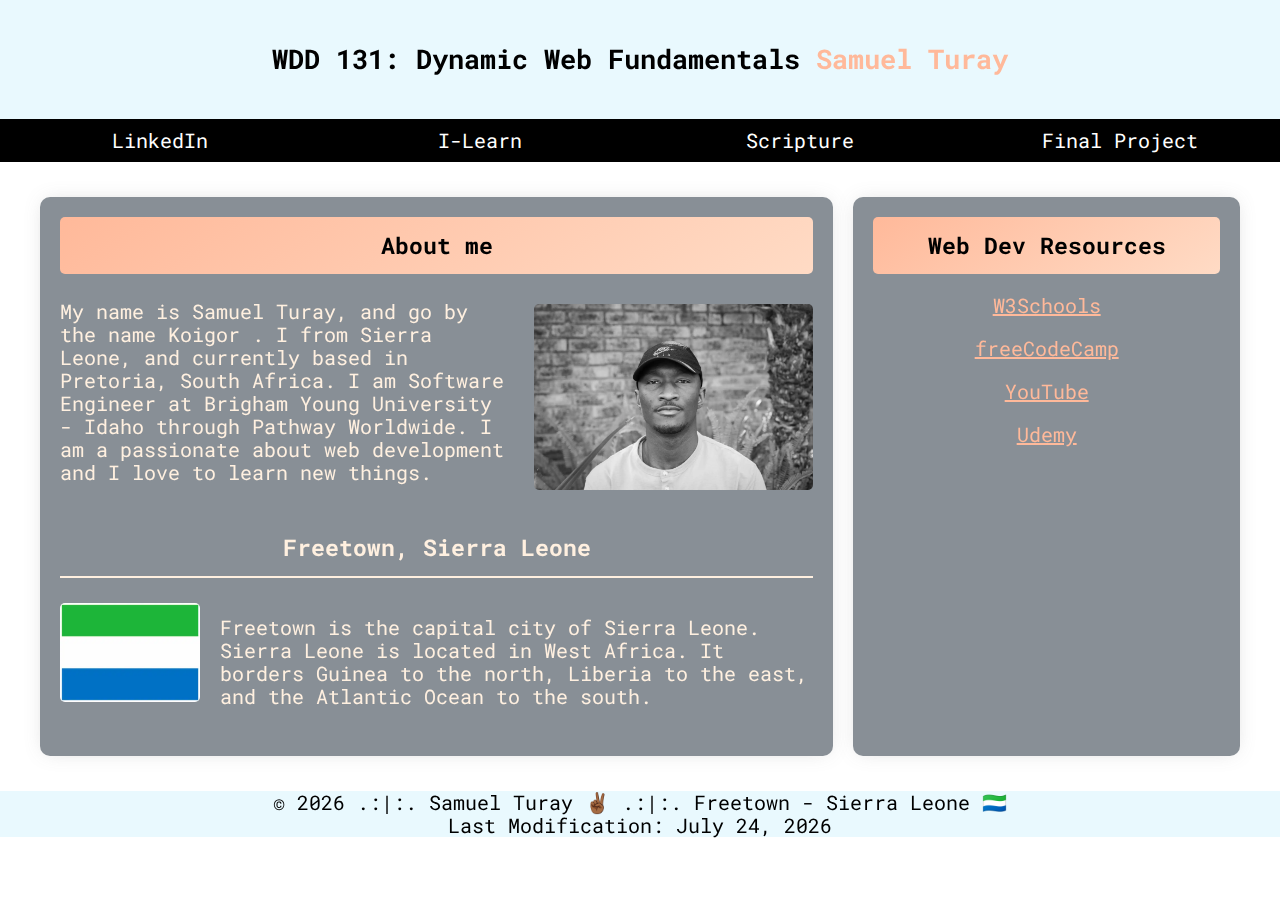
<file: index.html>
<!DOCTYPE html>
<html lang="en">
  <head>
    <meta charset="UTF-8" />
    <meta name="viewport" content="width=device-width, initial-scale=1.0" />
    <title>Samuel Turay - WDD 131 - Dynamic Web Fundamentals</title>
    <meta
      name="description"
      content="WDD 131 - Dynamic Web Fundamentals. Course assignment portal for Samuel Turay. Course offered by Brigham Young University - BYU, through Pathway Worldwide. Assignment portal links to all learning activities and project."
    />
    <meta name="author" content="Samuel Turay" />
    <meta
      property="og:title"
      content="Samuel Turay - WDD131 - Dynamic Web Fundamentals"
    />
    <meta property="og:type" content="website" />
    <meta
      property="og:image"
      content="https://pbs.twimg.com/media/DTsoG8_XUAEzZhB?format=webp&name=small"
    />
    <meta property="og:url" content="koigor97.github.io/wdd230/index.html" />
    <link rel="icon" href="favicon.ico" />
    <link rel="preconnect" href="https://fonts.googleapis.com" />
    <link rel="preconnect" href="https://fonts.gstatic.com" crossorigin />
    <link
      href="https://fonts.googleapis.com/css2?family=Roboto+Mono:wght@400;700&family=Roboto:wght@400;700&display=swap"
      rel="stylesheet"
    />
    <link rel="stylesheet" href="styles/normalize.css" />
    <link rel="stylesheet" href="styles/base.css" />
    <link rel="stylesheet" href="styles/larger.css" />
    <script src="scripts/homepage.js" defer></script>
  </head>

  <body>
    <div>
      <header>
        <h1>
          WDD 131: Dynamic Web Fundamentals
          <span>Samuel Turay</span>
        </h1>
      </header>

      <nav>
        <button id="menu"></button>
        <ul class="navigation">
          <li>
            <a
              href="https://www.linkedin.com/in/samuel-turay1/"
              target="_blank"
            >
              LinkedIn
            </a>
          </li>
          <li>
            <a href="https://byui.instructure.com/" target="_blank">I-Learn</a>
          </li>
          <li>
            <a
              href="https://www.churchofjesuschrist.org/study/scriptures/bofm/1-ne/3?lang=eng&id=p7#p7"
              target="_blank"
            >
              Scripture
            </a>
          </li>
          <li>
            <a href="#">Final Project</a>
          </li>
        </ul>
      </nav>
    </div>

    <main>
      <section class="info-box">
        <div class="about-me-sec card">
          <h3>About me</h3>
          <div>
            <div class="about-me">
              <div class="img-box">
                <img
                  src="images/user.webp"
                  alt="Photo of Samuel Turay. The author"
                  title="Samuel Turay"
                  width="500"
                  height="350"
                  loading="lazy"
                />
              </div>
              <p>
                My name is Samuel Turay, and go by the name
                <span>Koigor</span>
                . I from Sierra Leone, and currently based in Pretoria, South
                Africa. I am Software Engineer at Brigham Young University -
                Idaho through Pathway Worldwide. I am a passionate about web
                development and I love to learn new things.
              </p>
            </div>
            <div class="country">
              <h3>Freetown, Sierra Leone</h3>
              <div class="country-info">
                <div class="country-img-box">
                  <img
                    src="images/sierra-leone.webp"
                    alt="Sierra Leone Flag"
                    title="Sierra Leone Flag"
                    width="497"
                    height="350"
                    loading="lazy"
                  />
                </div>
                <p>
                  Freetown is the capital city of Sierra Leone. Sierra Leone is
                  located in West Africa. It borders Guinea to the north,
                  Liberia to the east, and the Atlantic Ocean to the south.
                </p>
              </div>
            </div>
          </div>
        </div>

        <div class="web-resources-sec card">
          <h3>Web Dev Resources</h3>
          <ul>
            <li>
              <a href="https://www.w3schools.com/" target="_blank">W3Schools</a>
            </li>
            <li>
              <a href="https://www.freecodecamp.org/" target="_blank">
                freeCodeCamp
              </a>
            </li>
            <li>
              <a href="https://www.youtube.com/" target="_blank">YouTube</a>
            </li>
            <li>
              <a href="https://www.udemy.com/" target="_blank">Udemy</a>
            </li>
          </ul>
        </div>
      </section>
    </main>

    <footer>
      <p>
        &copy;
        <span id="year"></span>
        .:|:. Samuel Turay ✌🏾 .:|:. Freetown - Sierra Leone 🇸🇱
      </p>
      <p>
        Last Modification:
        <span id="lastModified"></span>
      </p>
    </footer>
  </body>
</html>
</file>
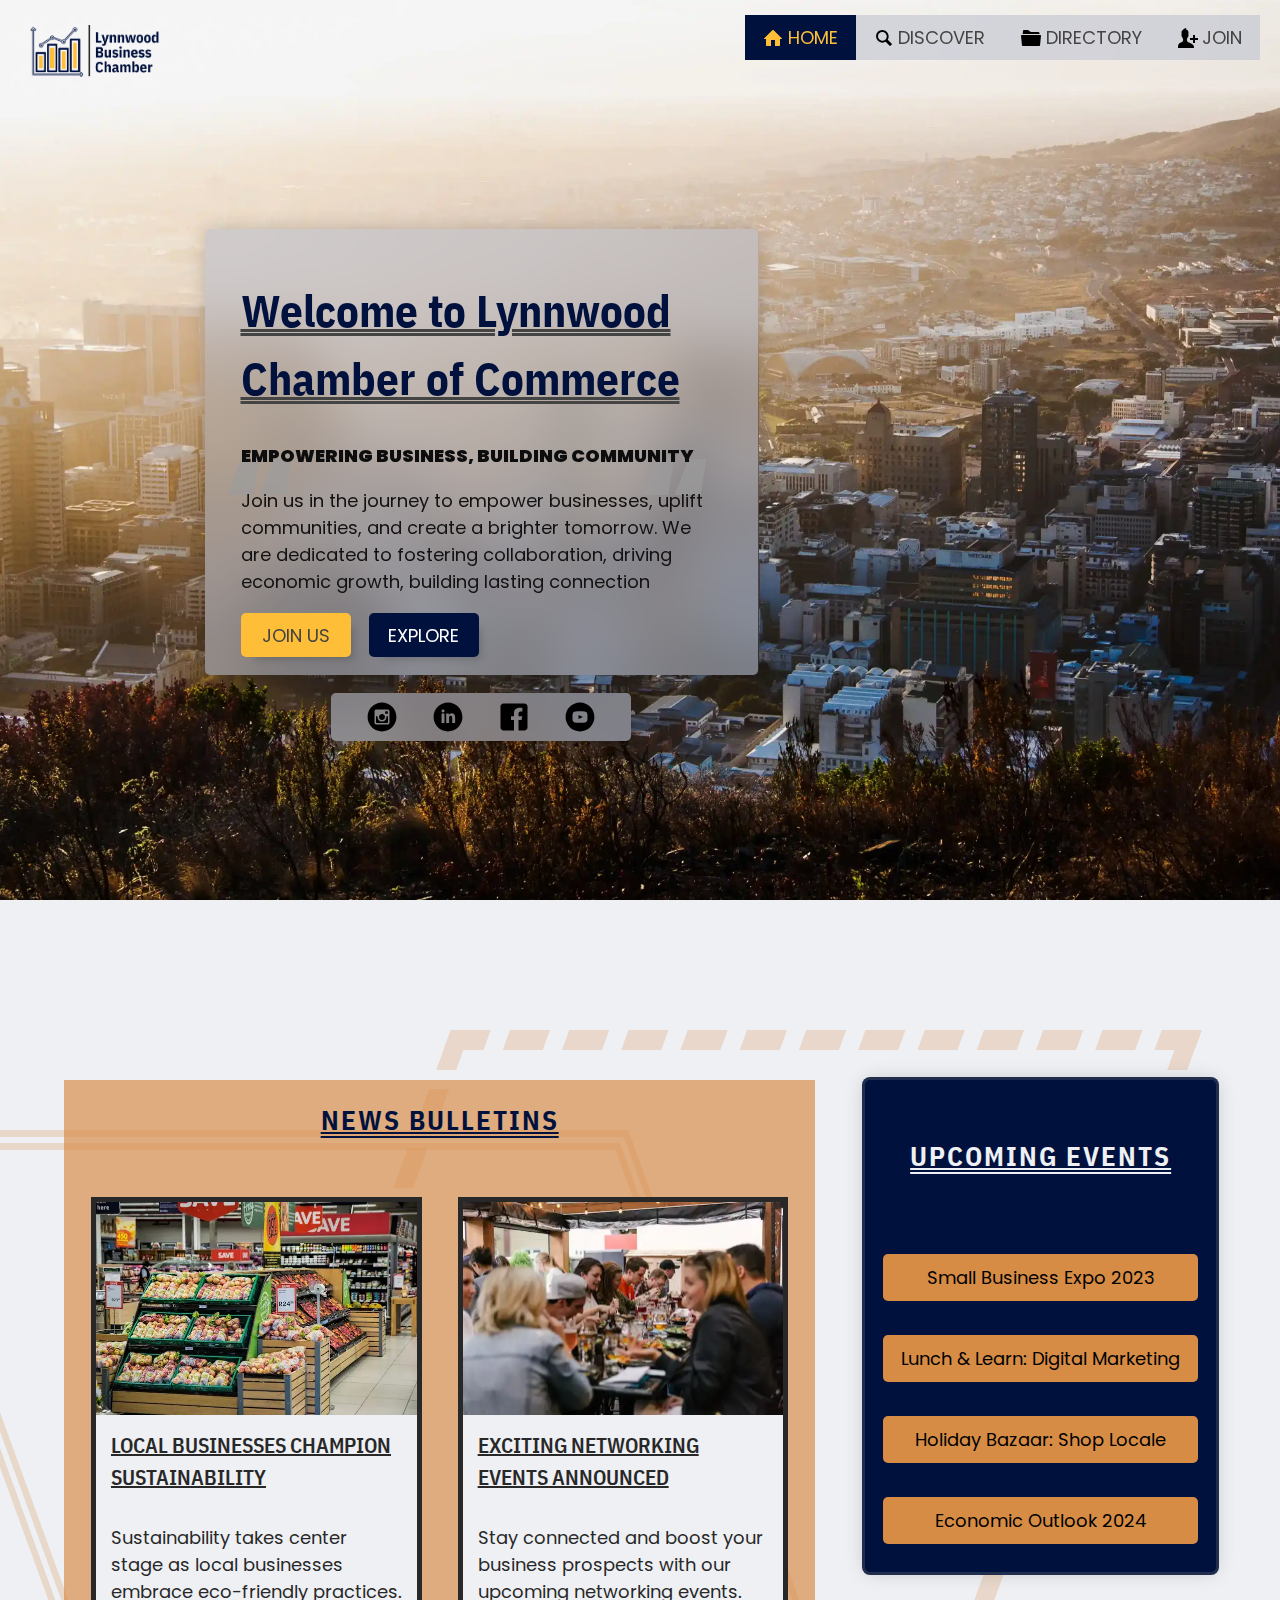
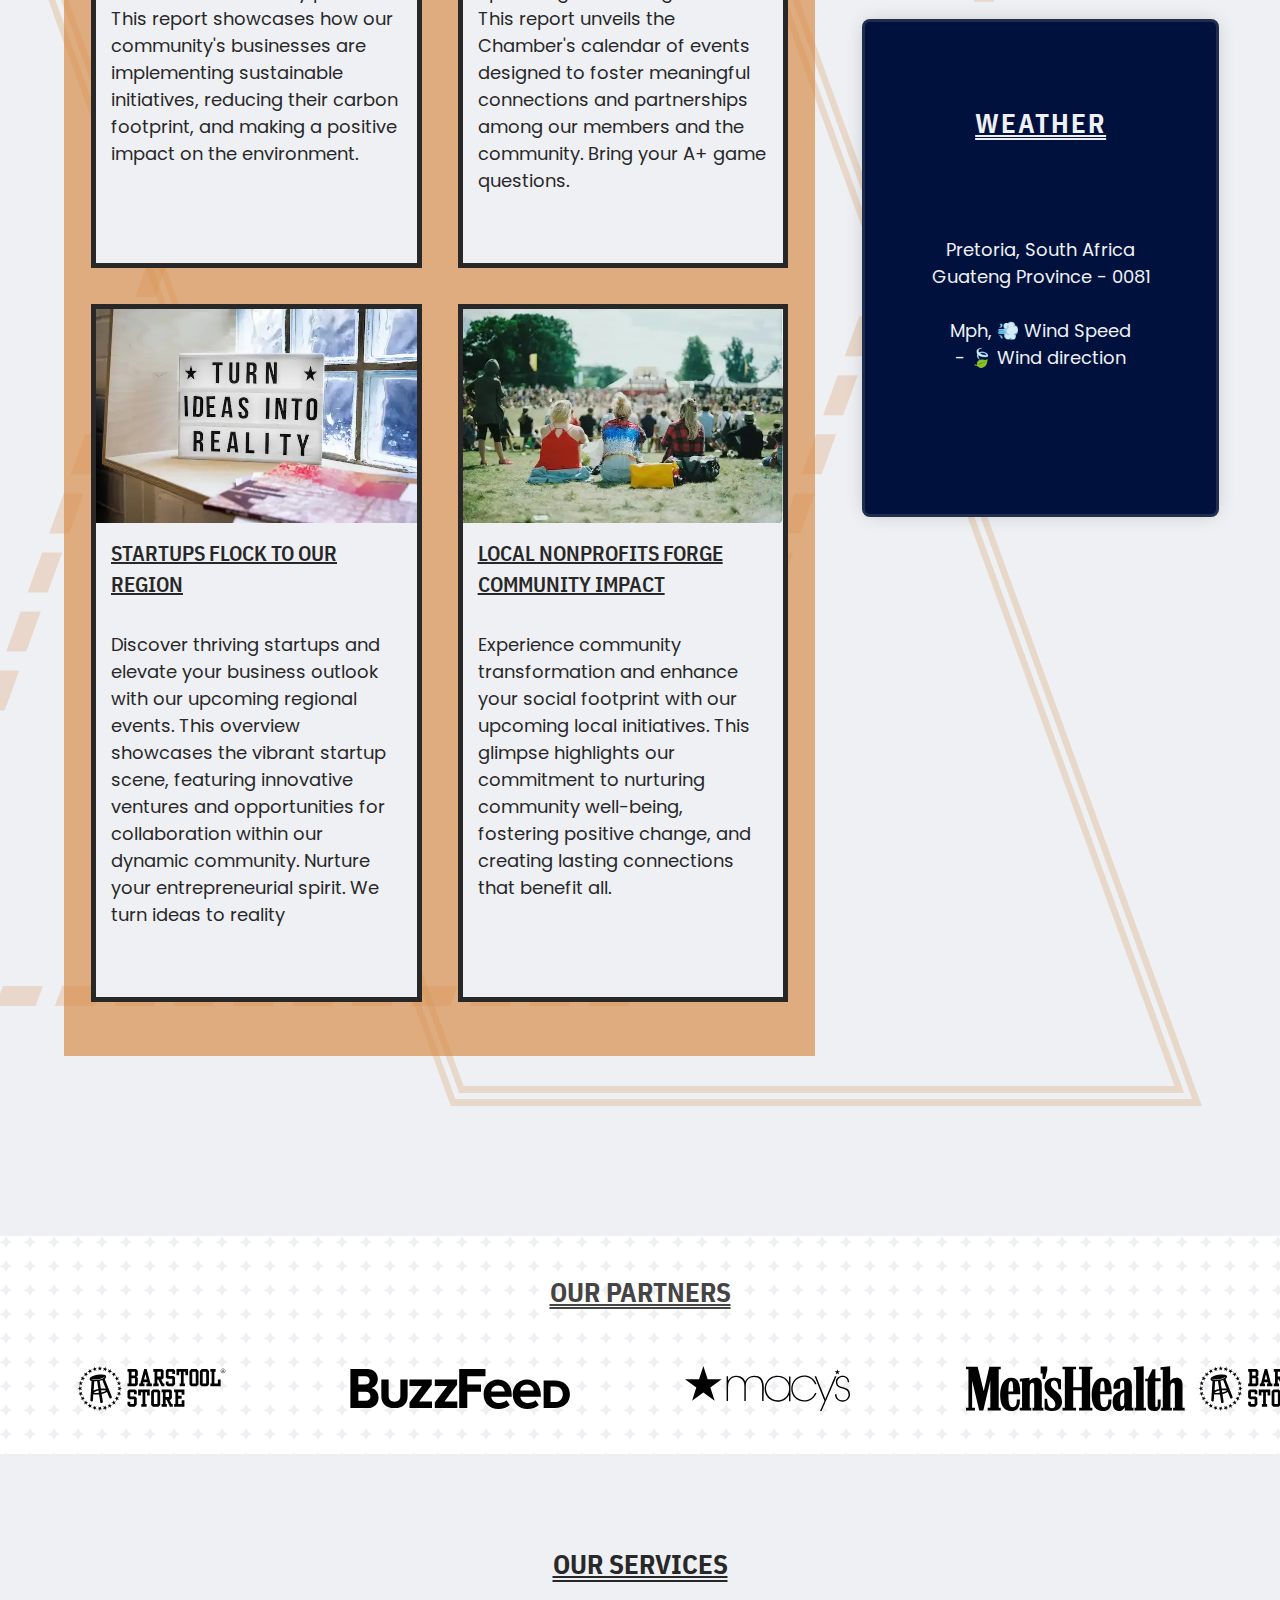
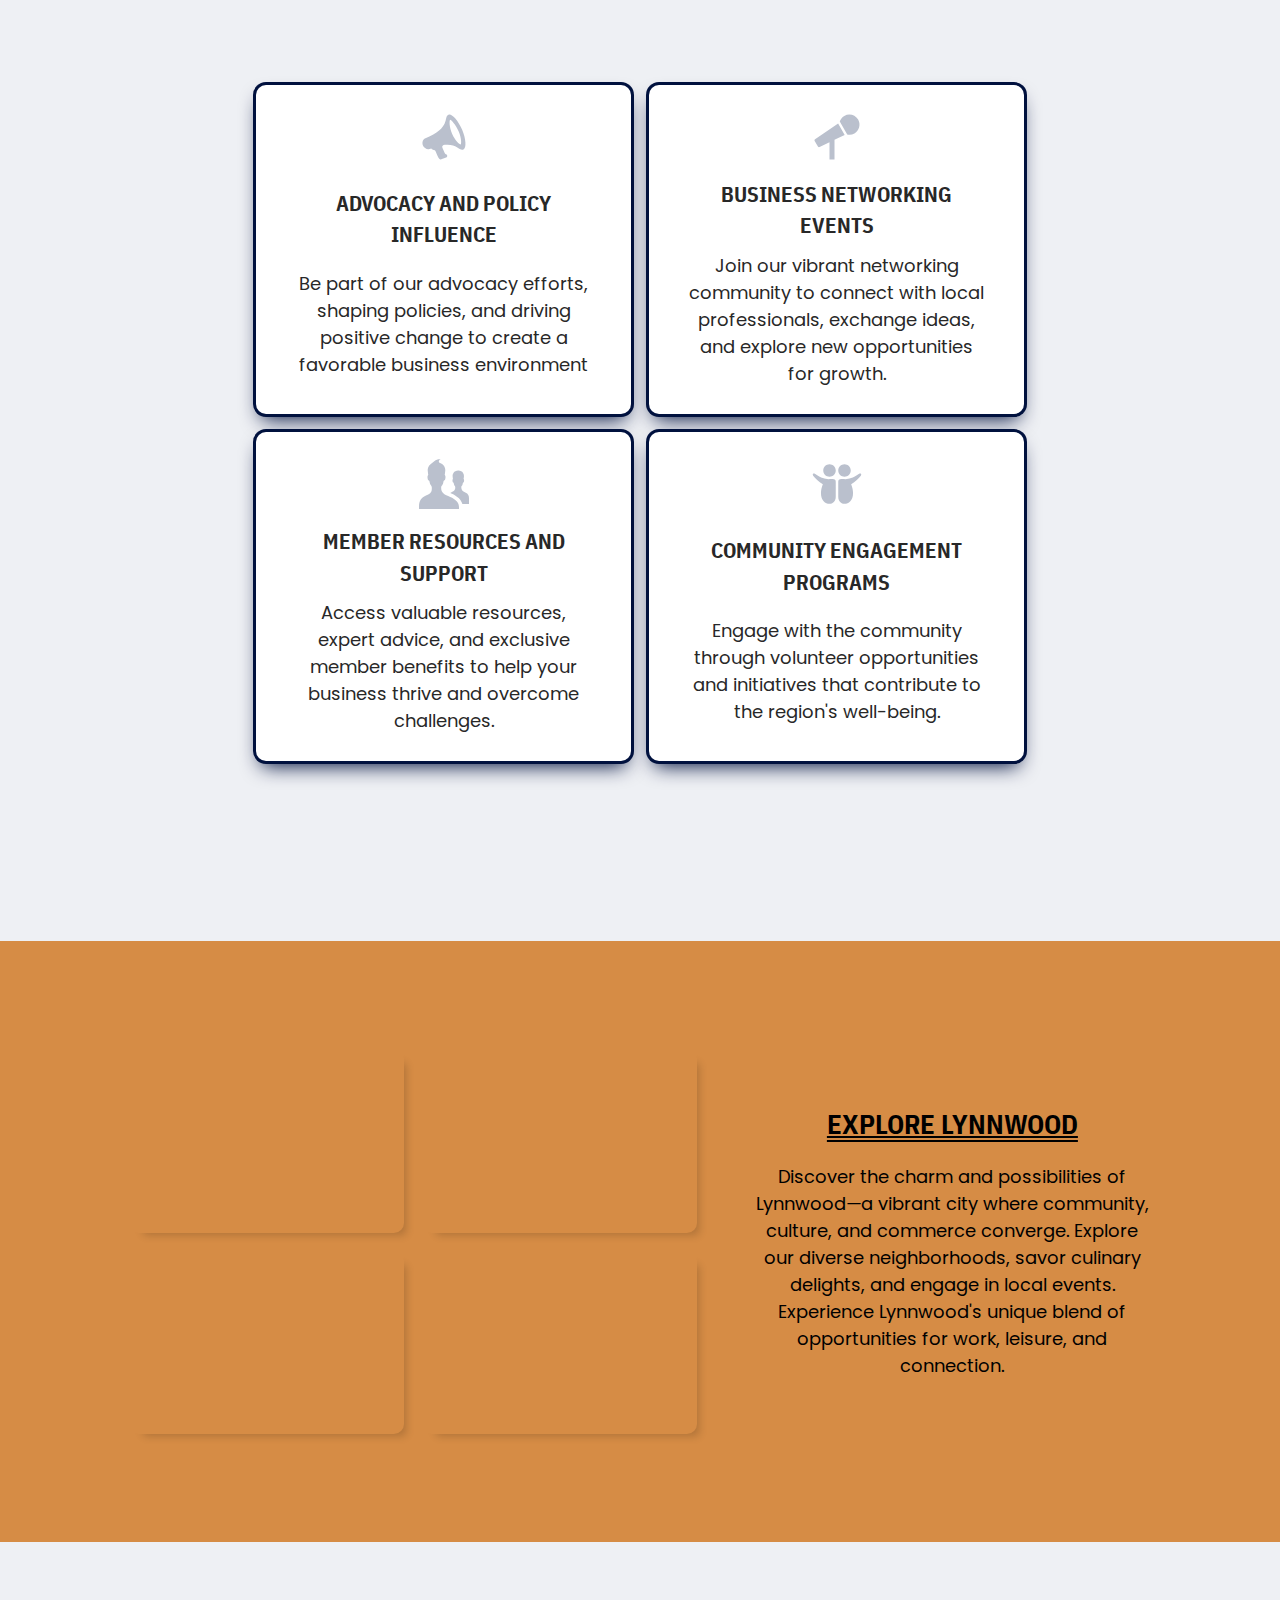
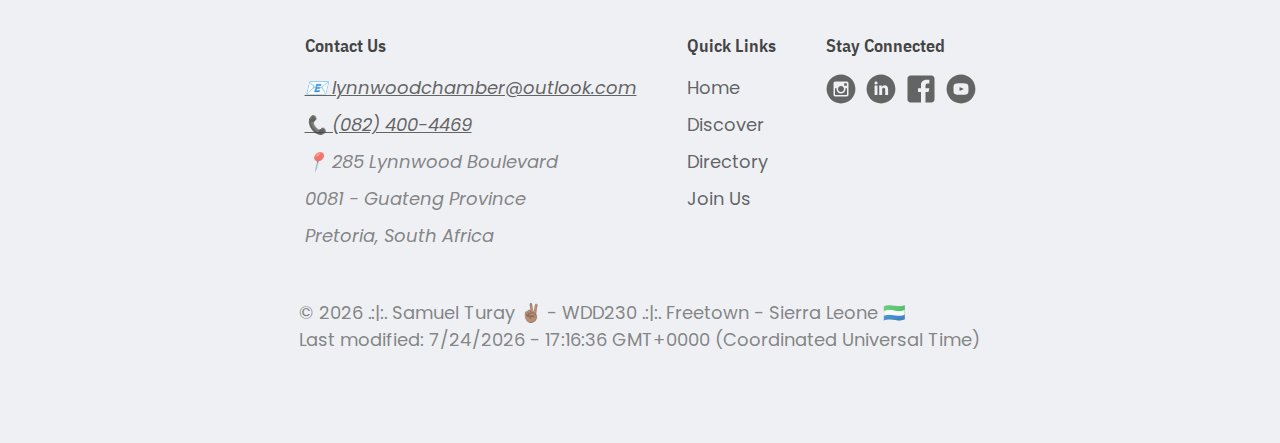
<file: chamber/index.html>
<!DOCTYPE html>
<html lang="en">
  <head>
    <meta charset="UTF-8" />
    <meta name="viewport" content="width=device-width, initial-scale=1.0" />
    <title>
      Lynnwood Chamber of Commerce | Empowering Business, Building Community
    </title>
    <meta name="author" content="Samuel Turay" />
    <meta
      name="description"
      content="The Lynnwood Community one-stop website for everything commerce, and community development. The Lynnwood Business Chamber bridge the gap between community members and the nation."
    />
    <meta property="og:title" content="Lynnwood Business Chamber " />
    <meta property="og:type" content="website" />
    <meta
      property="og:url"
      content="https://koigor97.github.io/wdd230/chamber/index.html"
    />
    <meta
      property="og:image"
      content="https://raw.githubusercontent.com/Koigor97/wdd230/main/chamber/images/hero.WEBP"
    />
    <meta property="og:site_name" content="Lynnwood Business Chamber" />
    <meta
      property="og:description"
      content="The Lynnwood Community one-stop website for everything commerce, and community development. The Lynnwood Business Chamber bridge the gap between community members and the nation. The Chamber offers  start-ups business investors, networking events, trade fare, agricultural development in the most renewable way, last but not least, tech innovations. So, check us out."
    />
    <link rel="apple-touch-icon" sizes="180x180" href="apple-touch-icon.png" />
    <link rel="icon" type="image/png" sizes="32x32" href="favicon-32x32.png" />
    <link rel="icon" type="image/png" sizes="16x16" href="favicon-16x16.png" />
    <link rel="manifest" href="site.webmanifest" />
    <link rel="preconnect" href="https://fonts.googleapis.com" />
    <link rel="preconnect" href="https://fonts.gstatic.com" crossorigin />
    <link
      href="https://fonts.googleapis.com/css2?family=IBM+Plex+Sans+Condensed:wght@400;700&family=Poppins&display=swap"
      rel="stylesheet"
    />
    <link rel="stylesheet" href="styles/normalize.css" />
    <link rel="stylesheet" href="styles/base.css" />
    <link rel="stylesheet" href="styles/larger.css" />
  </head>

  <body class="homepage-body">
    <div id="banner" class="banner" role="alert">
      <p>
        Attend the Lynnwood Chamber of Commerce meet and greet 🤝 on Wednesday
        at 7:00 p.m.
      </p>
      <button id="closeBanner" class="close-button" aria-label="Close">
        ×
      </button>
    </div>

    <header>
      <button class="menu-btn" aria-label="Toggle menu button">
        <svg>
          <use xlink:href="images/sprite.svg#icon-icon-menu"></use>
        </svg>
      </button>

      <div class="logo-box">
        <a href="index.html">
          <img
            src="images/chamber-logo.png"
            alt="Lynnwood Business Chamber logo"
            class="logo"
            width="323"
            height="130"
          />
        </a>
      </div>

      <nav class="header-nav">
        <ul class="nav-list">
          <li>
            <a href="index.html" class="nav-links">
              <svg>
                <use xlink:href="images/sprite.svg#icon-home"></use>
              </svg>
              HOME
            </a>
          </li>
          <li>
            <a href="discover.html" class="nav-links">
              <svg>
                <use xlink:href="images/sprite.svg#icon-magnifying-glass"></use>
              </svg>
              DISCOVER
            </a>
          </li>
          <li>
            <a href="directory.html" class="nav-links">
              <svg>
                <use xlink:href="images/sprite.svg#icon-folder"></use>
              </svg>
              DIRECTORY
            </a>
          </li>
          <li>
            <a href="join.html" class="nav-links">
              <svg>
                <use xlink:href="images/sprite.svg#icon-add-user"></use>
              </svg>
              JOIN
            </a>
          </li>
        </ul>
      </nav>

      <div class="header-box">
        <div class="header-intro">
          <div>
            <h1>Welcome to Lynnwood Chamber of Commerce</h1>
            <span class="motto-text">
              Empowering Business, Building Community
            </span>
          </div>

          <div>
            <p>
              Join us in the journey to empower businesses, uplift communities,
              and create a brighter tomorrow. We are dedicated to fostering
              collaboration, driving economic growth, building lasting
              connection
            </p>
          </div>

          <div class="cta-box">
            <a href="join.html" role="button" class="btn-join">JOIN US</a>
            <a href="discover.html" role="button" class="btn-explore">
              EXPLORE
            </a>
          </div>
        </div>

        <div class="socials-box">
          <a
            href="https://www.instagram.com/koigor101/"
            target="_blank"
            class="social-links"
            aria-label="Go to Koigor's Instagram page"
          >
            <svg>
              <use
                xlink:href="images/sprite.svg#icon-instagram-with-circle"
              ></use>
            </svg>
          </a>

          <a
            href="https://www.linkedin.com/in/samuel-turay1/"
            target="_blank"
            class="social-links"
            aria-label="Go to Koigor's LinkedIn account"
          >
            <svg>
              <use
                xlink:href="images/sprite.svg#icon-linkedin-with-circle"
              ></use>
            </svg>
          </a>

          <a
            href="https://www.facebook.com/profile.php?id=100004979054375"
            target="_blank"
            class="social-links"
            aria-label="Go to Koigor's Facebook page"
          >
            <svg>
              <use xlink:href="images/sprite.svg#icon-facebook"></use>
            </svg>
          </a>

          <a
            href="https://www.youtube.com/"
            target="_blank"
            class="social-links"
            aria-label="Go to Youtube.com homepage"
          >
            <svg>
              <use
                xlink:href="images/sprite.svg#icon-youtube-with-circle"
              ></use>
            </svg>
          </a>
        </div>
      </div>
    </header>

    <main>
      <section class="news-event-section">
        <div class="news-event-section-box">
          <div class="news-box">
            <h2>NEWS BULLETINS</h2>
            <div class="figure-box">
              <img
                src="images/sustainabilty.WEBP"
                alt=""
                width="640"
                height="427"
                loading="lazy"
              />
              <h3>Local Businesses Champion Sustainability</h3>
              <p>
                Sustainability takes center stage as local businesses embrace
                eco-friendly practices. This report showcases how our
                community's businesses are implementing sustainable initiatives,
                reducing their carbon footprint, and making a positive impact on
                the environment.
              </p>
            </div>
            <div class="figure-box">
              <img
                src="images/networking.WEBP"
                alt=""
                width="640"
                height="427"
                loading="lazy"
              />
              <h3>Exciting Networking Events Announced</h3>
              <p>
                Stay connected and boost your business prospects with our
                upcoming networking events. This report unveils the Chamber's
                calendar of events designed to foster meaningful connections and
                partnerships among our members and the community. Bring your A+
                game questions.
              </p>
            </div>

            <div class="figure-box">
              <img
                src="images/startups.WEBP"
                alt=""
                width="640"
                height="427"
                loading="lazy"
              />
              <h3>Startups Flock to Our Region</h3>
              <p>
                Discover thriving startups and elevate your business outlook
                with our upcoming regional events. This overview showcases the
                vibrant startup scene, featuring innovative ventures and
                opportunities for collaboration within our dynamic community.
                Nurture your entrepreneurial spirit. We turn ideas to reality
              </p>
            </div>

            <div class="figure-box">
              <img
                src="images/community.WEBP"
                alt=""
                width="640"
                height="427"
                loading="lazy"
              />
              <h3>Local Nonprofits Forge Community Impact</h3>
              <p>
                Experience community transformation and enhance your social
                footprint with our upcoming local initiatives. This glimpse
                highlights our commitment to nurturing community well-being,
                fostering positive change, and creating lasting connections that
                benefit all.
              </p>
            </div>
          </div>
          <div class="events-box">
            <h2>UPCOMING EVENTS</h2>
            <div class="event-details details">
              <span class="event-time">Small Business Expo 2023</span>
              <span class="event-time">Lunch & Learn: Digital Marketing</span>
              <span class="event-time">Holiday Bazaar: Shop Locale</span>
              <span class="event-time">Economic Outlook 2024</span>
            </div>
          </div>

          <div class="weather-box">
            <h2>WEATHER</h2>
            <div class="weather-info details">
              <p>Pretoria, South Africa</p>
              <p>Guateng Province - 0081</p>
              <p>
                <span id="current-temp"></span>
                <img id="weather-icon" />
                <span id="description"></span>
              </p>
              <p>
                <span id="windspeed"></span>
                Mph, 💨 Wind Speed
              </p>
              <p>
                <span id="wind-direction"></span>
                - 🍃 Wind direction
              </p>
            </div>
          </div>
        </div>
      </section>

      <section class="partners">
        <h2>Our Partners</h2>
        <div class="partner-slide">
          <img
            src="images/barstool-store.svg"
            alt="barstool-store logo"
            width="165"
            height="50"
          />
          <img
            src="images/buzzfeed.svg"
            alt="buzzfeed logo"
            width="165"
            height="40"
          />
          <img
            src="images/macys.svg"
            alt="macys logo"
            width="1650"
            height="272"
          />
          <img
            src="images/menshealth.svg"
            alt="menshealth logo"
            width="165"
            height="125"
          />
        </div>
        <div class="partner-slide">
          <img
            src="images/barstool-store.svg"
            alt="barstool-store logo"
            width="165"
            height="50"
          />
          <img
            src="images/buzzfeed.svg"
            alt="buzzfeed logo"
            width="165"
            height="40"
          />
          <img
            src="images/macys.svg"
            alt="macys logo"
            width="165"
            height="272"
          />
          <img
            src="images/menshealth.svg"
            alt="menshealth logo"
            width="165"
            height="125"
          />
        </div>
      </section>

      <section class="services-section">
        <h2>OUR SERVICES</h2>

        <div class="service-card-box">
          <div class="card">
            <span>
              <svg>
                <use xlink:href="images/sprite.svg#icon-megaphone"></use>
              </svg>
            </span>
            <h3>Advocacy and Policy Influence</h3>
            <p>
              Be part of our advocacy efforts, shaping policies, and driving
              positive change to create a favorable business environment
            </p>
          </div>
          <div class="card">
            <span>
              <svg>
                <use xlink:href="images/sprite.svg#icon-modern-mic"></use>
              </svg>
            </span>
            <h3>Business Networking Events</h3>
            <p>
              Join our vibrant networking community to connect with local
              professionals, exchange ideas, and explore new opportunities for
              growth.
            </p>
          </div>
          <div class="card">
            <span>
              <svg>
                <use xlink:href="images/sprite.svg#icon-users"></use>
              </svg>
            </span>
            <h3>Member Resources and Support</h3>
            <p>
              Access valuable resources, expert advice, and exclusive member
              benefits to help your business thrive and overcome challenges.
            </p>
          </div>
          <div class="card">
            <span>
              <svg>
                <use xlink:href="images/sprite.svg#icon-slideshare"></use>
              </svg>
            </span>
            <h3>Community Engagement Programs</h3>
            <p>
              Engage with the community through volunteer opportunities and
              initiatives that contribute to the region's well-being.
            </p>
          </div>
        </div>
      </section>
      <section class="explore">
        <div class="mini-gallery-box">
          <img
            src="images/gala.WEBP"
            alt="Photo of singer with trumpet"
            width="640"
            height="427"
            loading="lazy"
          />
          <img
            src="images/valentine.WEBP"
            alt="Photo of women holding a glass of wine"
            width="640"
            height="427"
            loading="lazy"
          />
          <img
            src="images/connect.WEBP"
            alt="Photo of people in a hall"
            width="640"
            height="427"
            loading="lazy"
          />
          <img
            src="images/awards.WEBP"
            alt="Photo of people in an auditorium"
            width="640"
            height="427"
            loading="lazy"
          />
        </div>
        <div class="explore-text-box">
          <h2>Explore Lynnwood</h2>
          <p>
            Discover the charm and possibilities of Lynnwood—a vibrant city
            where community, culture, and commerce converge. Explore our diverse
            neighborhoods, savor culinary delights, and engage in local events.
            Experience Lynnwood's unique blend of opportunities for work,
            leisure, and connection.
          </p>
        </div>
      </section>
    </main>

    <footer>
      <div class="contact-box">
        <p class="footer-captions">Contact Us</p>
        <address>
          <a href="mailto:tur22018@byui.edu">📧 lynnwoodchamber@outlook.com</a>
          <!-- <br> -->
          <a href="tel:+27824004469">📞 (082) 400-4469</a>
          <p>📍 285 Lynnwood Boulevard</p>
          <p>0081 - Guateng Province</p>
          <p>Pretoria, South Africa</p>
        </address>
      </div>
      <div class="quick-link-box">
        <p class="footer-captions">Quick Links</p>
        <ul>
          <li><a href="index.html">Home</a></li>
          <li><a href="discover.html">Discover</a></li>
          <li><a href="directory.html">Directory</a></li>
          <li><a href="join.html">Join Us</a></li>
        </ul>
      </div>
      <div class="footer-socials">
        <p class="footer-captions">Stay Connected</p>
        <ul>
          <li>
            <a
              href="https://www.instagram.com/koigor101/"
              target="_blank"
              class="footer-social-links"
              aria-label="Go to Koigor's Instagram page"
            >
              <svg>
                <use
                  xlink:href="images/sprite.svg#icon-instagram-with-circle"
                ></use>
              </svg>
            </a>
          </li>
          <li>
            <a
              href="https://www.linkedin.com/in/samuel-turay1/"
              target="_blank"
              class="footer-social-links"
              aria-label="Go to Koigor's LinkedIn account"
            >
              <svg>
                <use
                  xlink:href="images/sprite.svg#icon-linkedin-with-circle"
                ></use>
              </svg>
            </a>
          </li>
          <li>
            <a
              href="https://www.facebook.com/profile.php?id=100004979054375"
              target="_blank"
              class="footer-social-links"
              aria-label="Go to Koigor's Facebook page"
            >
              <svg>
                <use xlink:href="images/sprite.svg#icon-facebook"></use>
              </svg>
            </a>
          </li>
          <li>
            <a
              href="https://www.youtube.com/"
              target="_blank"
              class="footer-social-links"
              aria-label="Go to Youtube.com homepage"
            >
              <svg>
                <use
                  xlink:href="images/sprite.svg#icon-youtube-with-circle"
                ></use>
              </svg>
            </a>
          </li>
        </ul>
      </div>
      <div class="copyright-box">
        <p>
          &copy;
          <span id="year"></span>
          .:|:. Samuel Turay ✌🏾 - WDD230 .:|:. Freetown - Sierra Leone 🇸🇱
        </p>
        <p>
          Last modified:
          <span class="last-modify"></span>
        </p>
        <p id="analytics"></p>
      </div>
    </footer>

    <script defer src="scripts/index.js"></script>
  </body>
</html>
</file>
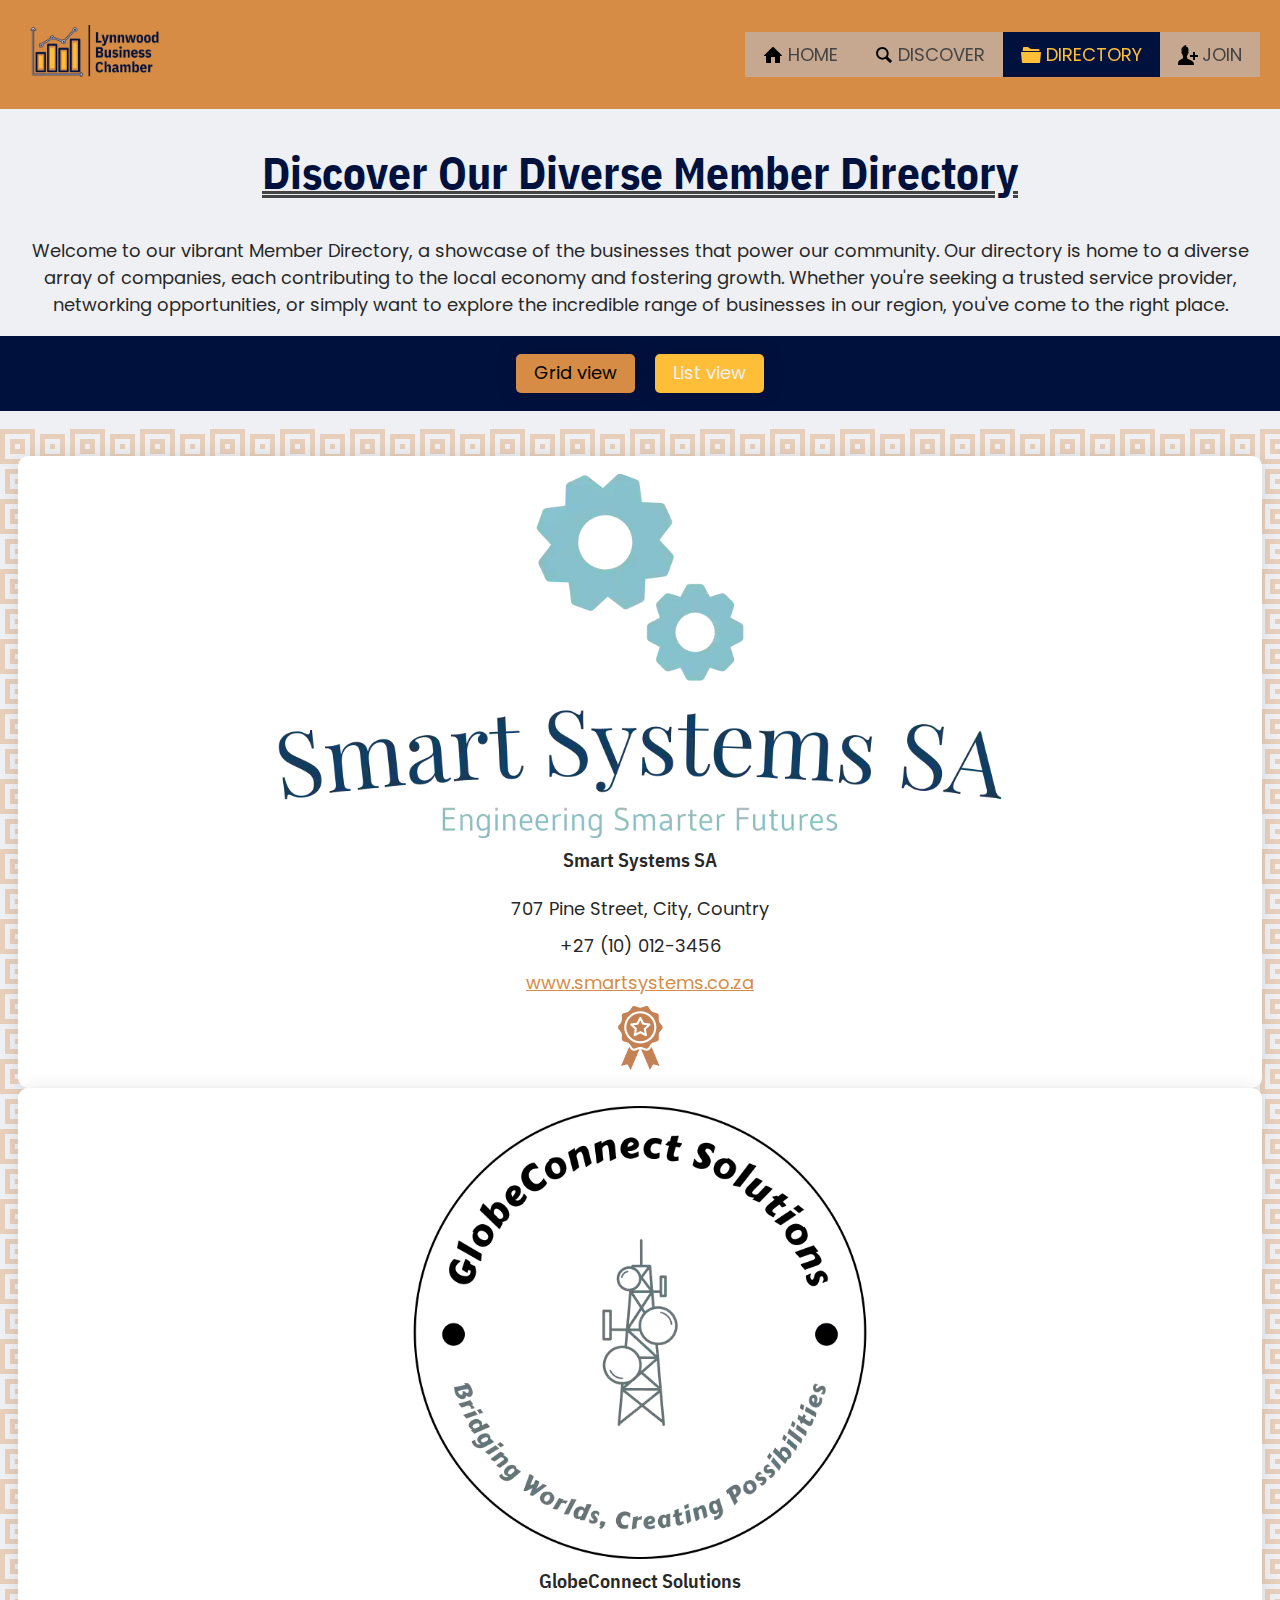
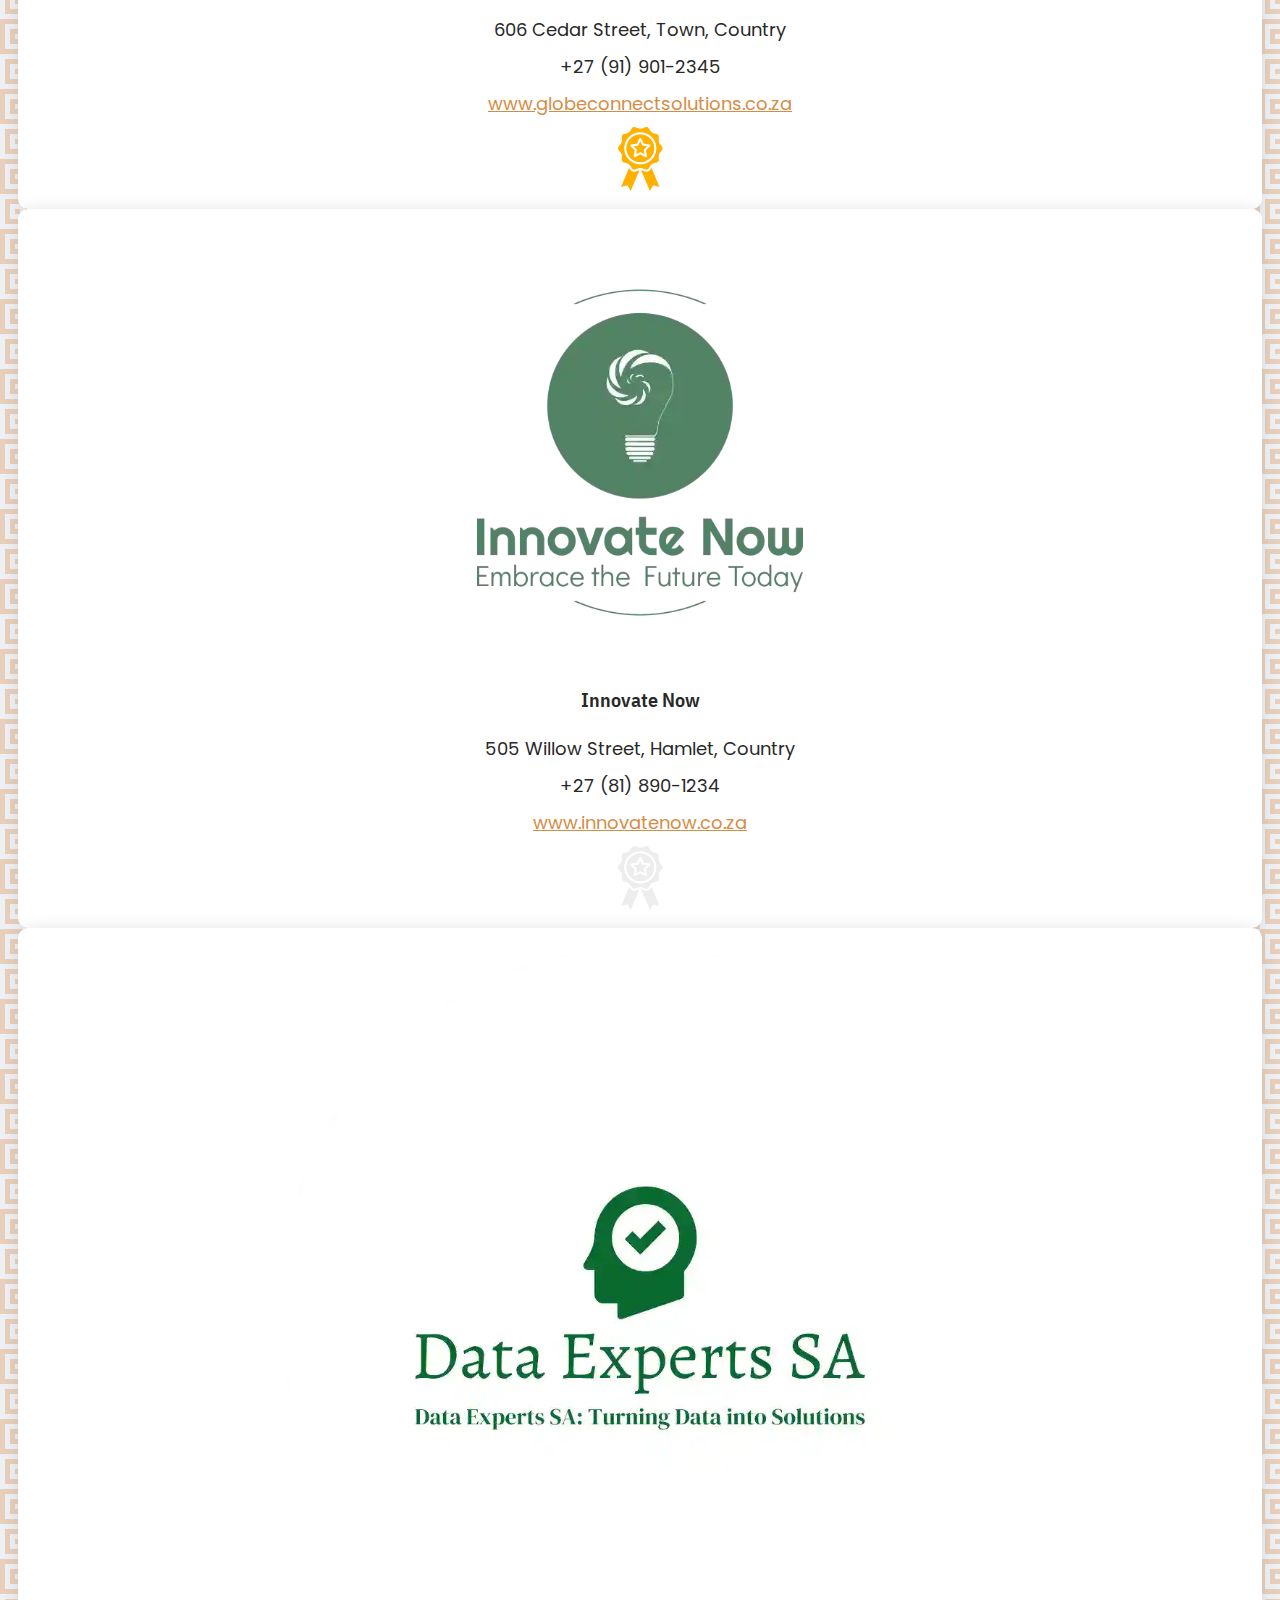
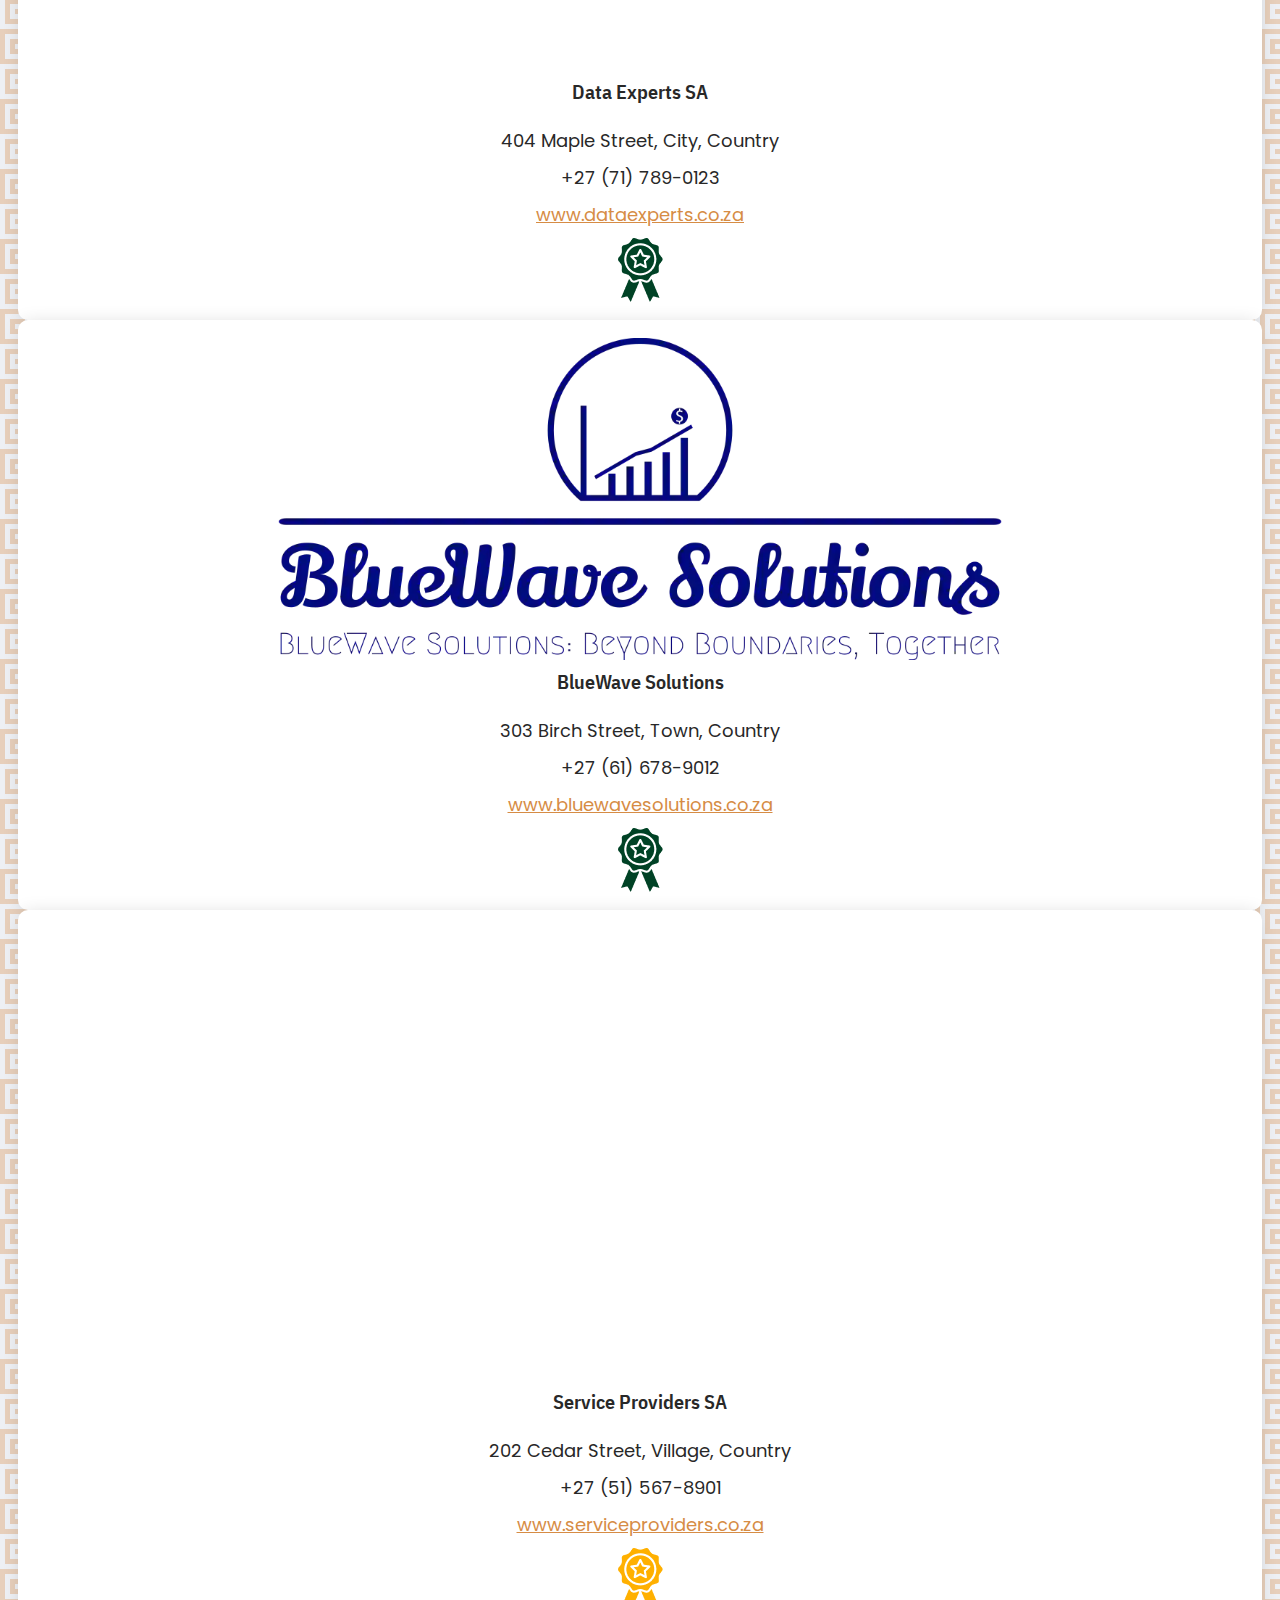
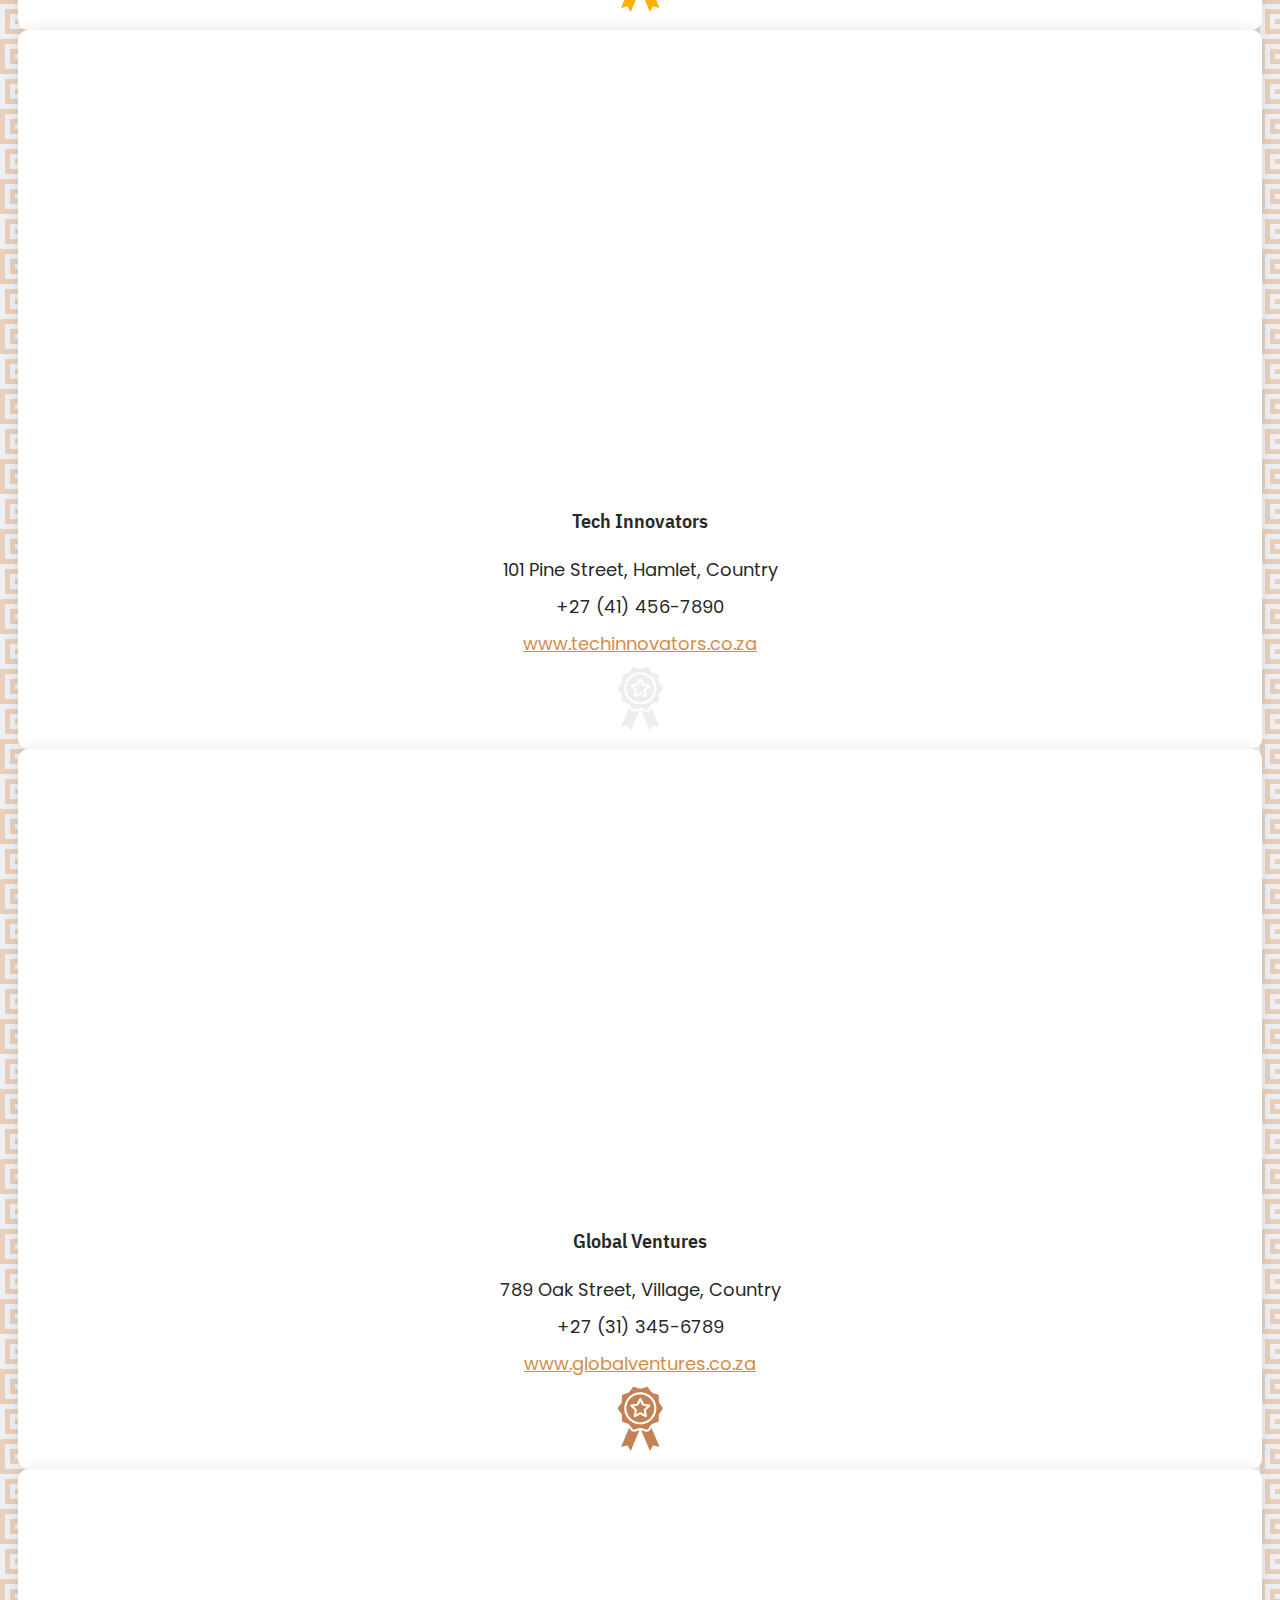
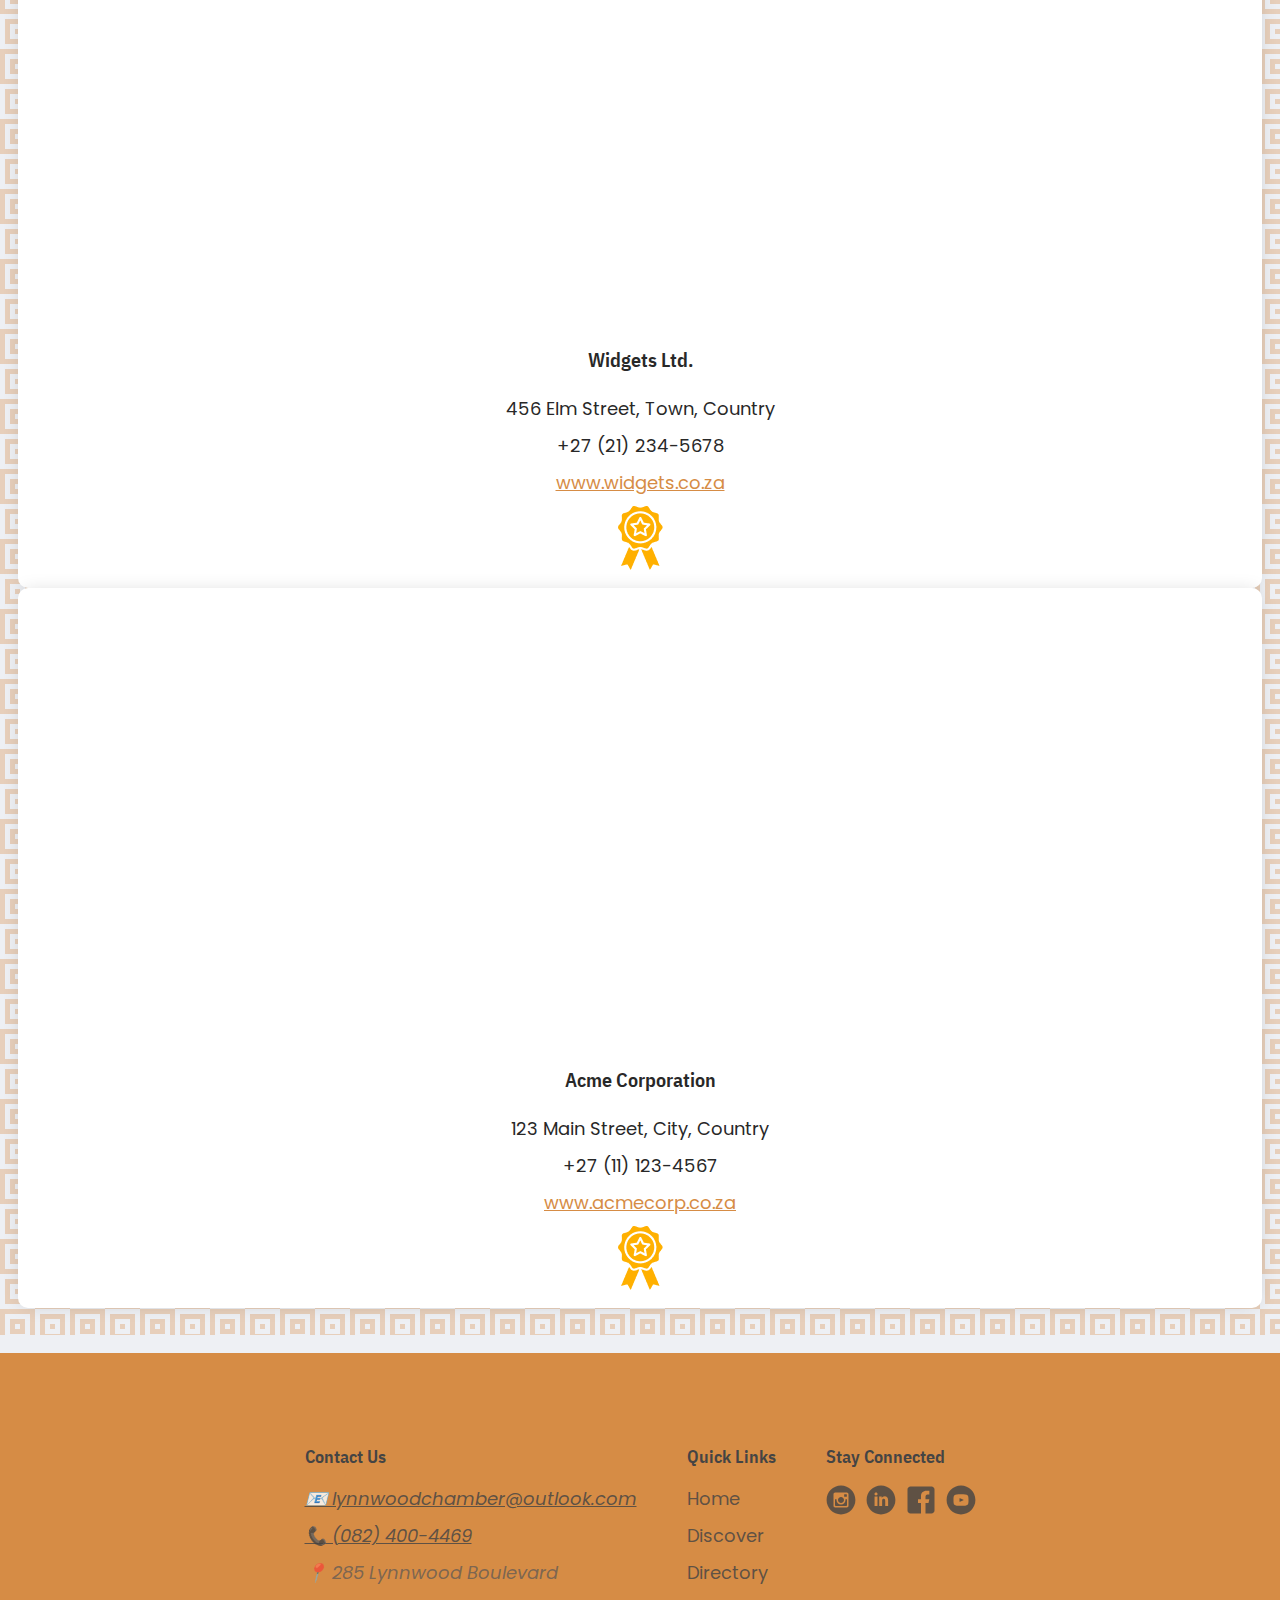
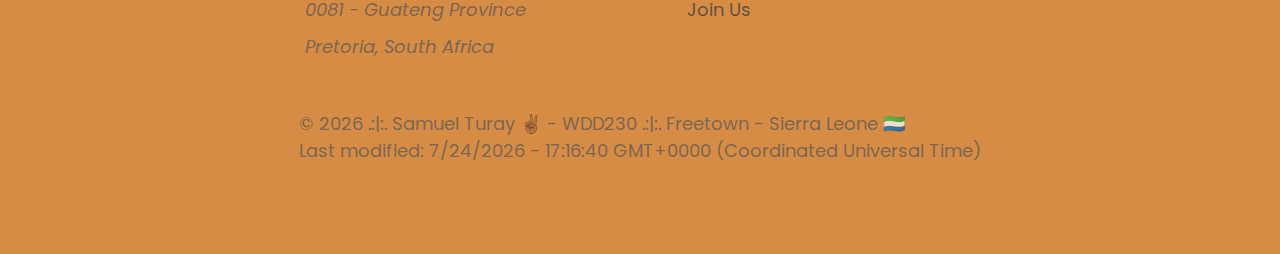
<file: chamber/directory.html>
<!DOCTYPE html>
<html lang="en">
  <head>
    <meta charset="UTF-8" />
    <meta name="viewport" content="width=device-width, initial-scale=1.0" />
    <title>Lynnwood Chamber of Commerce Directory</title>
    <meta name="author" content="Samuel Turay" />
    <meta
      name="description"
      content="Explore the Lynwood Chamber of Commerce's diverse Member Directory and discover a wide array of businesses contributing to our vibrant community. Find trusted service providers, network with industry leaders, and explore local innovation. Your gateway to our region's business landscape, where connections are made, partnerships thrive, and opportunities unfold. Join us in fostering a thriving business ecosystem."
    />
    <meta property="og:title" content="Lynnwood Business Chamber " />
    <meta property="og:type" content="website" />
    <meta
      property="og:url"
      content="https://koigor97.github.io/wdd230/chamber/discover.html"
    />
    <meta
      property="og:image"
      content="https://raw.githubusercontent.com/Koigor97/wdd230/main/chamber/images/hero.WEBP"
    />
    <meta property="og:site_name" content="Lynnwood Business Chamber" />
    <meta
      property="og:description"
      content="Explore the Lynwood Chamber of Commerce's diverse Member Directory and discover a wide array of businesses contributing to our vibrant community. Find trusted service providers, network with industry leaders, and explore local innovation. Your gateway to our region's business landscape, where connections are made, partnerships thrive, and opportunities unfold. Join us in fostering a thriving business ecosystem."
    />
    <link rel="apple-touch-icon" sizes="180x180" href="apple-touch-icon.png" />
    <link rel="icon" type="image/png" sizes="32x32" href="favicon-32x32.png" />
    <link rel="icon" type="image/png" sizes="16x16" href="favicon-16x16.png" />
    <link rel="manifest" href="site.webmanifest" />
    <link rel="preconnect" href="https://fonts.googleapis.com" />
    <link rel="preconnect" href="https://fonts.gstatic.com" crossorigin />
    <link
      href="https://fonts.googleapis.com/css2?family=IBM+Plex+Sans+Condensed:wght@400;700&family=Poppins&display=swap"
      rel="stylesheet"
    />
    <link rel="stylesheet" href="styles/normalize.css" />
    <link rel="stylesheet" href="styles/base.css" />
    <link rel="stylesheet" href="styles/larger.css" />
  </head>

  <body class="directory-page-body">
    <header>
      <button class="menu-btn" aria-label="Toggle menu button">
        <svg>
          <use xlink:href="images/sprite.svg#icon-icon-menu"></use>
        </svg>
      </button>

      <div class="logo-box">
        <a href="index.html">
          <img
            src="images/chamber-logo.png"
            alt="Lynnwood Business Chamber logo"
            class="logo"
            width="323"
            height="130"
          />
        </a>
      </div>

      <nav class="header-nav">
        <ul class="nav-list">
          <li>
            <a href="index.html" class="nav-links">
              <svg>
                <use xlink:href="images/sprite.svg#icon-home"></use>
              </svg>
              HOME
            </a>
          </li>
          <li>
            <a href="discover.html" class="nav-links">
              <svg>
                <use xlink:href="images/sprite.svg#icon-magnifying-glass"></use>
              </svg>
              DISCOVER
            </a>
          </li>
          <li>
            <a href="directory.html" class="nav-links">
              <svg>
                <use xlink:href="images/sprite.svg#icon-folder"></use>
              </svg>
              DIRECTORY
            </a>
          </li>
          <li>
            <a href="join.html" class="nav-links">
              <svg>
                <use xlink:href="images/sprite.svg#icon-add-user"></use>
              </svg>
              JOIN
            </a>
          </li>
        </ul>
      </nav>
    </header>

    <main>
      <section class="intro-section">
        <h1>Discover Our Diverse Member Directory</h1>
        <p>
          Welcome to our vibrant Member Directory, a showcase of the businesses
          that power our community. Our directory is home to a diverse array of
          companies, each contributing to the local economy and fostering
          growth. Whether you're seeking a trusted service provider, networking
          opportunities, or simply want to explore the incredible range of
          businesses in our region, you've come to the right place.
        </p>
      </section>

      <section class="views-button-section">
        <button role="button" id="grid-view">Grid view</button>
        <button role="button" id="list-view">List view</button>
      </section>

      <section class="member-card-section"></section>
    </main>

    <footer>
      <div class="contact-box">
        <p class="footer-captions">Contact Us</p>
        <address>
          <a href="mailto:tur22018@byui.edu">📧 lynnwoodchamber@outlook.com</a>
          <!-- <br> -->
          <a href="tel:+27824004469">📞 (082) 400-4469</a>
          <p>📍 285 Lynnwood Boulevard</p>
          <p>0081 - Guateng Province</p>
          <p>Pretoria, South Africa</p>
        </address>
      </div>
      <div class="quick-link-box">
        <p class="footer-captions">Quick Links</p>
        <ul>
          <li><a href="index.html">Home</a></li>
          <li><a href="discover.html">Discover</a></li>
          <li><a href="directory.html">Directory</a></li>
          <li><a href="join.html">Join Us</a></li>
        </ul>
      </div>
      <div class="footer-socials">
        <p class="footer-captions">Stay Connected</p>
        <ul>
          <li>
            <a
              href="https://www.instagram.com/koigor101/"
              target="_blank"
              class="footer-social-links"
              aria-label="Go to Koigor's Instagram page"
            >
              <svg>
                <use
                  xlink:href="images/sprite.svg#icon-instagram-with-circle"
                ></use>
              </svg>
            </a>
          </li>
          <li>
            <a
              href="https://www.linkedin.com/in/samuel-turay1/"
              target="_blank"
              class="footer-social-links"
              aria-label="Go to Koigor's LinkedIn account"
            >
              <svg>
                <use
                  xlink:href="images/sprite.svg#icon-linkedin-with-circle"
                ></use>
              </svg>
            </a>
          </li>
          <li>
            <a
              href="https://www.facebook.com/profile.php?id=100004979054375"
              target="_blank"
              class="footer-social-links"
              aria-label="Go to Koigor's Facebook page"
            >
              <svg>
                <use xlink:href="images/sprite.svg#icon-facebook"></use>
              </svg>
            </a>
          </li>
          <li>
            <a
              href="https://www.youtube.com/"
              target="_blank"
              class="footer-social-links"
              aria-label="Go to Youtube.com homepage"
            >
              <svg>
                <use
                  xlink:href="images/sprite.svg#icon-youtube-with-circle"
                ></use>
              </svg>
            </a>
          </li>
        </ul>
      </div>
      <div class="copyright-box">
        <p>
          &copy;
          <span id="year"></span>
          .:|:. Samuel Turay ✌🏾 - WDD230 .:|:. Freetown - Sierra Leone 🇸🇱
        </p>
        <p>
          Last modified:
          <span class="last-modify"></span>
        </p>
        <p id="analytics"></p>
      </div>
    </footer>

    <script src="scripts/index.js"></script>
  </body>
</html>
</file>
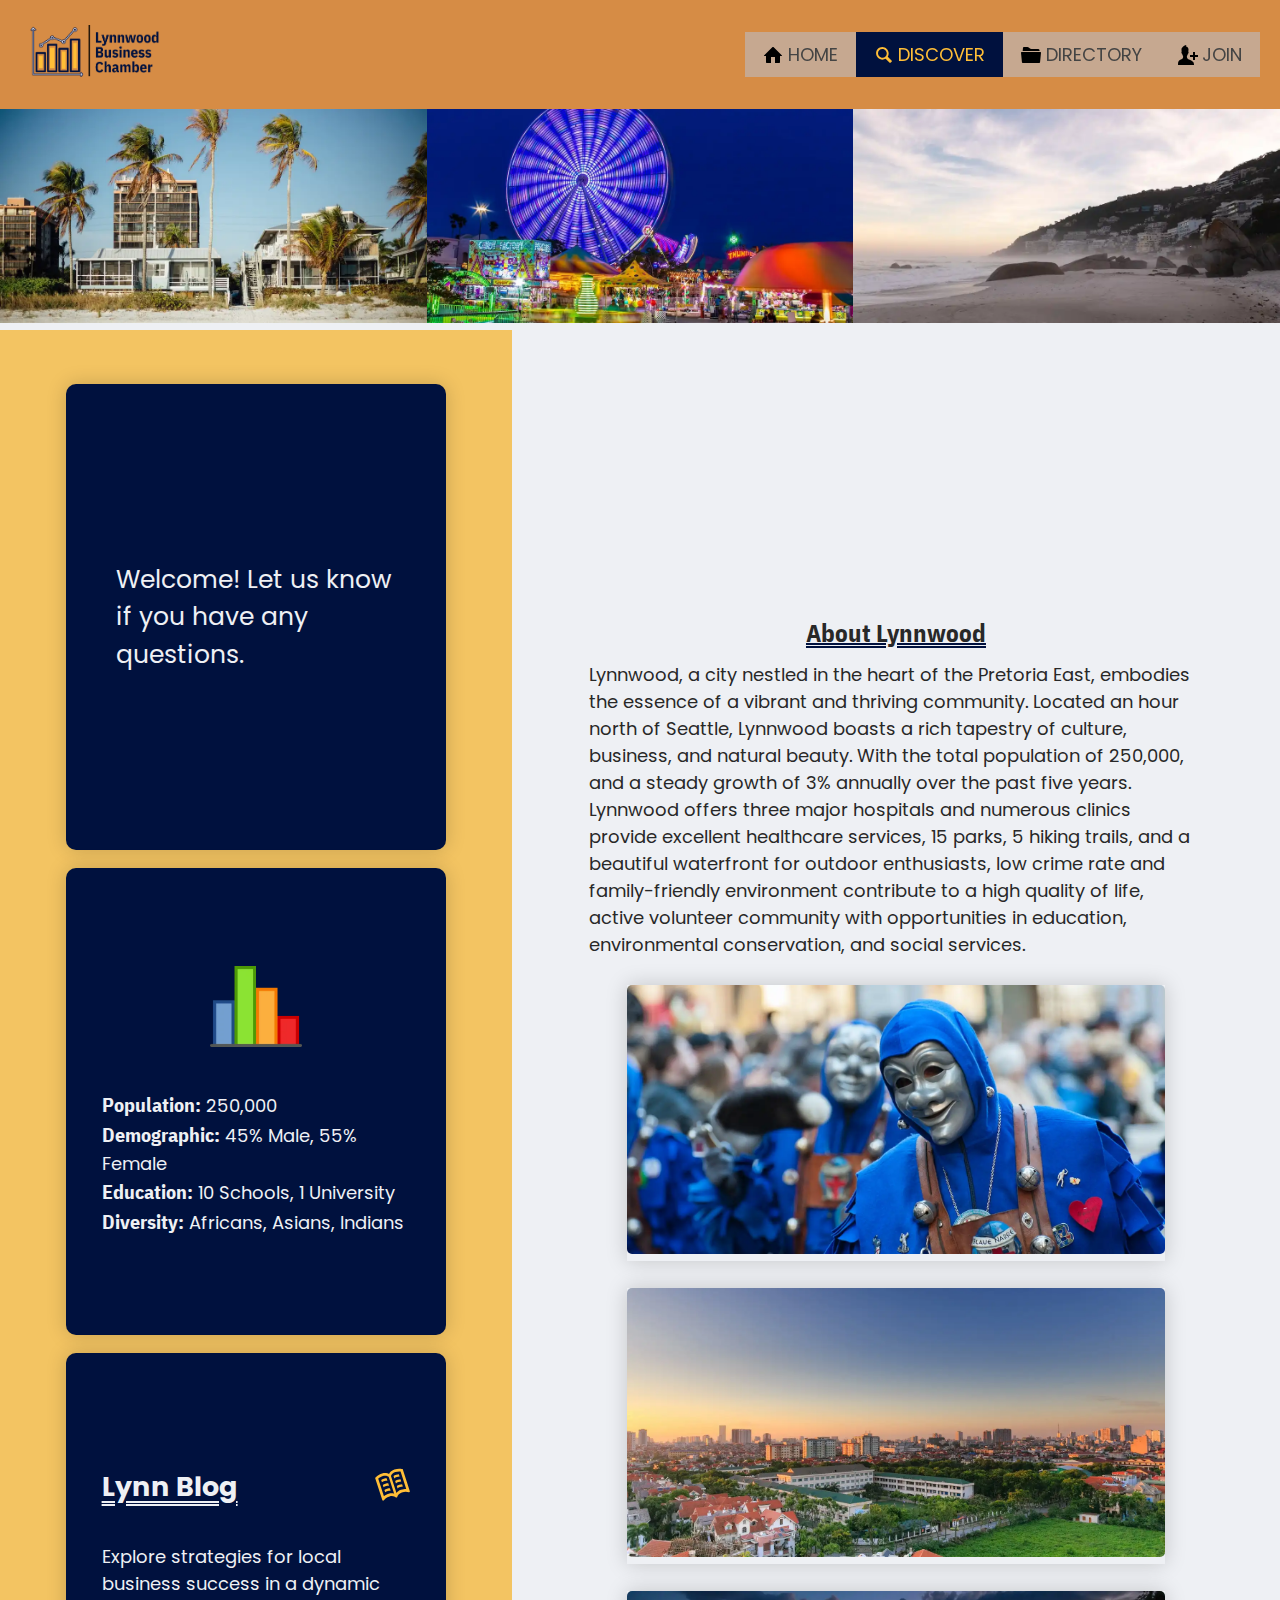
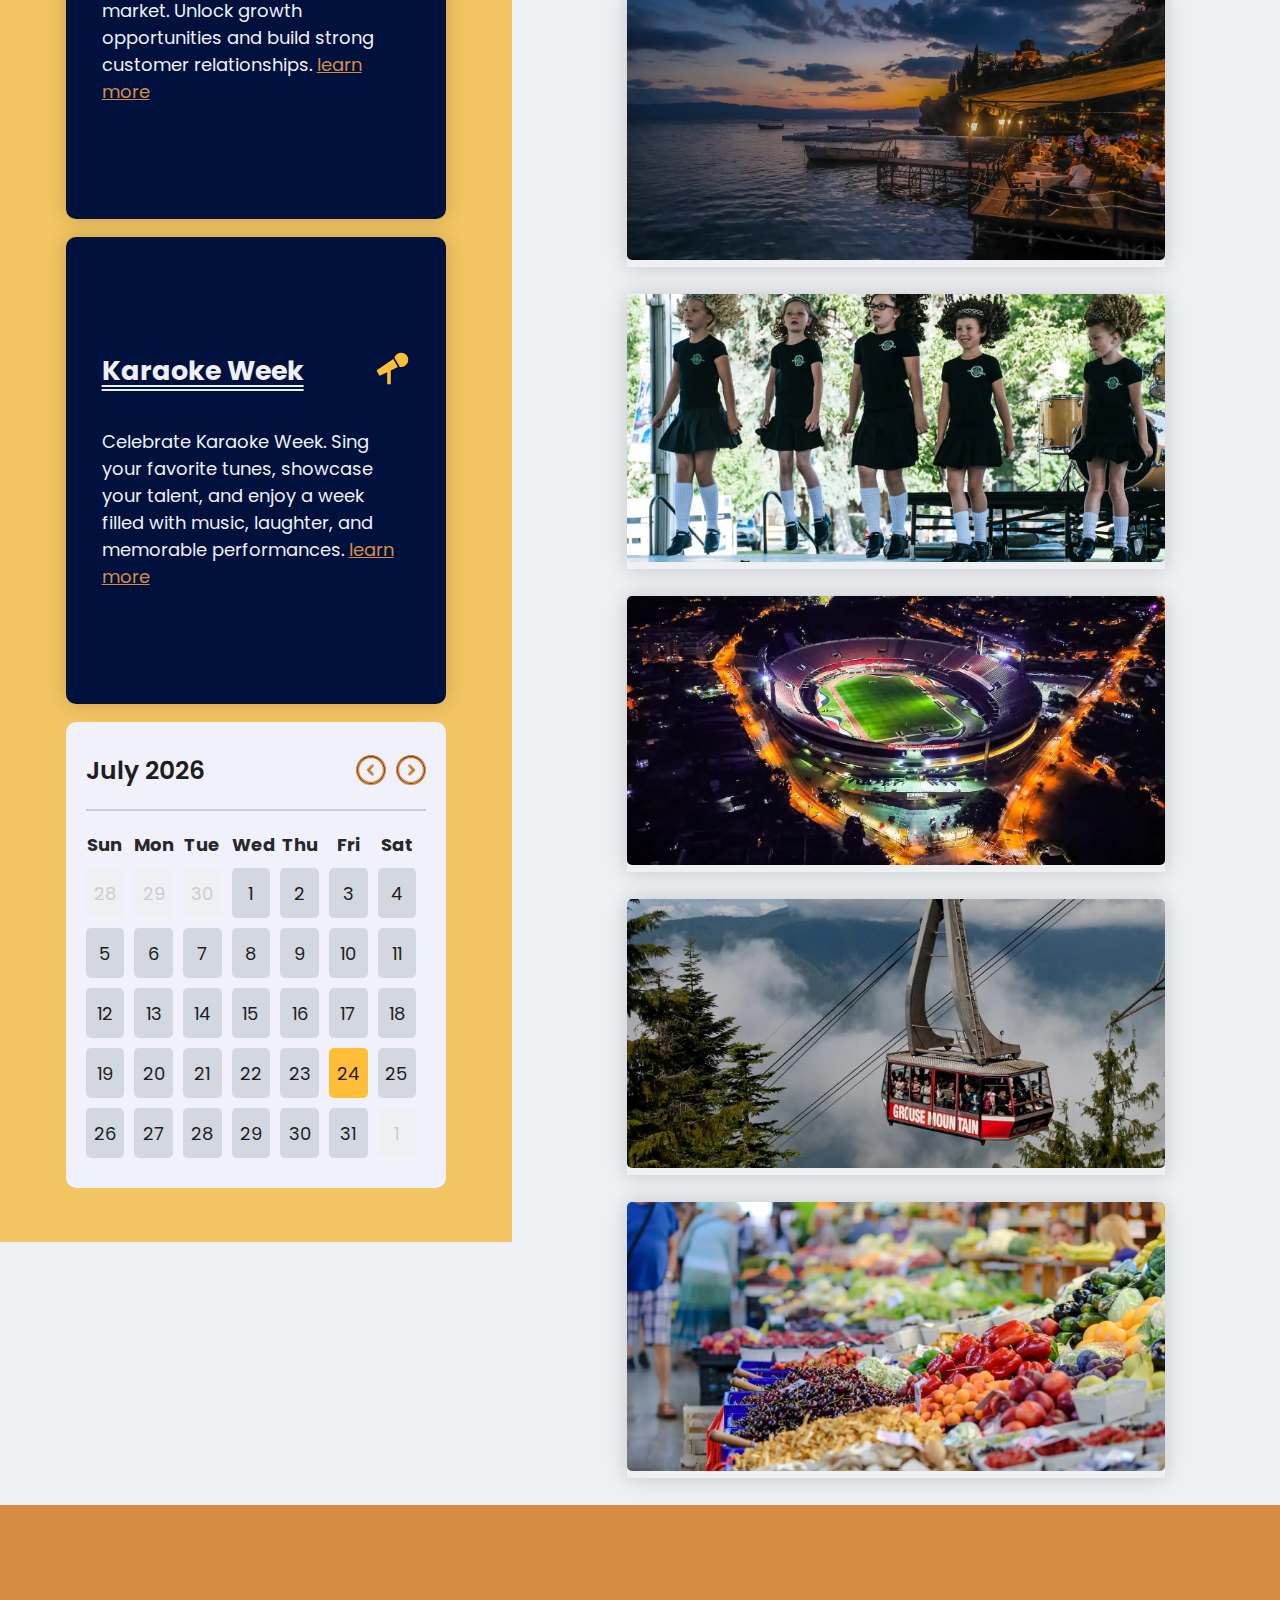
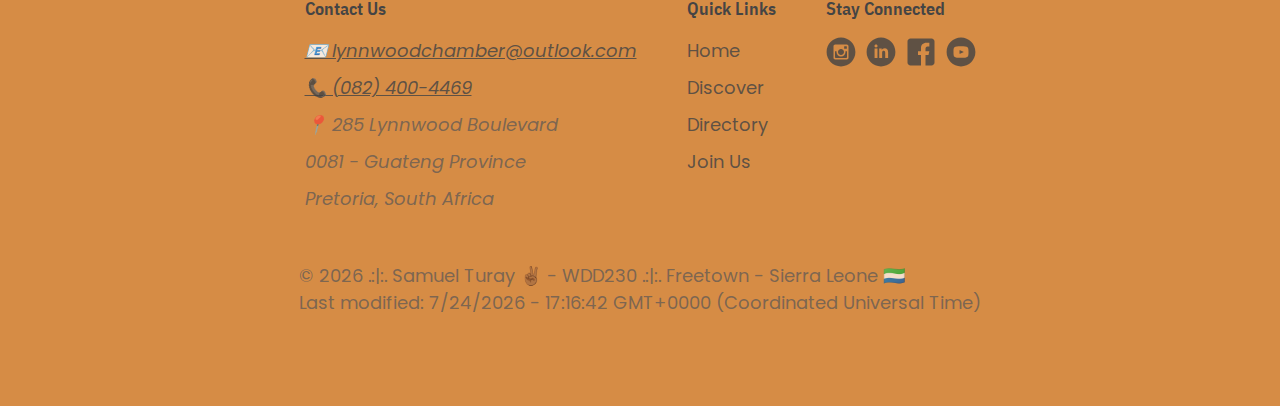
<file: chamber/discover.html>
<!DOCTYPE html>
<html lang="en">
  <head>
    <meta charset="UTF-8" />
    <meta name="viewport" content="width=device-width, initial-scale=1.0" />
    <title>Lynnwood Chamber of Commerce Discover</title>
    <meta name="author" content="Samuel Turay" />
    <meta
      name="description"
      content="The Lynnwood Community Discover page open you to the beautiful community of Lynnwood. It highlists all the landmarks, recreational parks, etc."
    />
    <meta property="og:title" content="Lynnwood Business Chamber " />
    <meta property="og:type" content="website" />
    <meta
      property="og:url"
      content="https://koigor97.github.io/wdd230/chamber/discover.html"
    />
    <meta
      property="og:image"
      content="https://raw.githubusercontent.com/Koigor97/wdd230/main/chamber/images/hero.WEBP"
    />
    <meta property="og:site_name" content="Lynnwood Business Chamber" />
    <meta
      property="og:description"
      content="Discover Lynnwood Community. The Discover page open you up to the beautiful community of Lynnwood. It highlists all the landmarks, recreational parks, etc."
    />
    <link
      type="icon"
      rel="apple-touch-icon"
      sizes="180x180"
      href="apple-touch-icon.png"
    />
    <link rel="icon" type="image/png" sizes="32x32" href="favicon-32x32.png" />
    <link rel="icon" type="image/png" sizes="16x16" href="favicon-16x16.png" />
    <link rel="manifest" href="site.webmanifest" />
    <link rel="preconnect" href="https://fonts.googleapis.com" />
    <link rel="preconnect" href="https://fonts.gstatic.com" crossorigin />
    <link
      href="https://fonts.googleapis.com/css2?family=IBM+Plex+Sans+Condensed:wght@400;700&family=Poppins&display=swap"
      rel="stylesheet"
    />
    <link rel="stylesheet" href="styles/normalize.css" />
    <link rel="stylesheet" href="styles/base.css" />
    <link rel="stylesheet" href="styles/larger.css" />
  </head>

  <body class="discover-page-body">
    <header>
      <button class="menu-btn" aria-label="Toggle menu button">
        <svg>
          <use xlink:href="images/sprite.svg#icon-icon-menu"></use>
        </svg>
      </button>

      <div class="logo-box">
        <a href="index.html">
          <img
            src="images/chamber-logo.png"
            alt="Lynnwood Business Chamber logo"
            class="logo"
            width="323"
            height="130"
          />
        </a>
      </div>

      <nav class="header-nav">
        <ul class="nav-list">
          <li>
            <a href="index.html" class="nav-links">
              <svg>
                <use xlink:href="images/sprite.svg#icon-home"></use>
              </svg>
              HOME
            </a>
          </li>
          <li>
            <a href="discover.html" class="nav-links">
              <svg>
                <use xlink:href="images/sprite.svg#icon-magnifying-glass"></use>
              </svg>
              DISCOVER
            </a>
          </li>
          <li>
            <a href="directory.html" class="nav-links">
              <svg>
                <use xlink:href="images/sprite.svg#icon-folder"></use>
              </svg>
              DIRECTORY
            </a>
          </li>
          <li>
            <a href="join.html" class="nav-links">
              <svg>
                <use xlink:href="images/sprite.svg#icon-add-user"></use>
              </svg>
              JOIN
            </a>
          </li>
        </ul>
      </nav>
    </header>

    <main>
      <section class="banner-section">
        <div class="banner-image-box">
          <picture>
            <source
              media="(max-width: 900px)"
              srcset="images/beach-front-small.webp"
            />
            <img
              src="images/beach-front-large.webp"
              alt="Photo of Houses on a beach-front"
              width="1000"
              height="500"
              loading="lazy"
            />
          </picture>
          <picture>
            <source
              media="(max-width: 900px)"
              srcset="images/theme-park-small.webp"
            />
            <img
              src="images/theme-park-large.webp"
              alt="Photo of spinnign Ferris wheel at night"
              width="1000"
              height="500"
              loading="lazy"
            />
          </picture>
          <picture>
            <source
              media="(max-width: 900px)"
              srcset="images/coastline-small.webp"
            />
            <img
              src="images/coastline-large.webp"
              alt="Photo of a coastline"
              width="1000"
              height="500"
              loading="lazy"
            />
          </picture>
        </div>
      </section>

      <section class="info-section-grid">
        <div class="sidebar-box">
          <div class="message-box sidebar-info"></div>
          <div class="population-info sidebar-info">
            <div>
              <img
                src="images/bar-chart.webp"
                alt="image of a colorful bar-chart"
                width="288"
                height="250"
                loading="lazy"
              />
            </div>
            <ul>
              <li>
                <strong>Population:</strong>
                250,000
              </li>
              <li>
                <strong>Demographic:</strong>
                45% Male, 55% Female
              </li>
              <li>
                <strong>Education:</strong>
                10 Schools, 1 University
              </li>
              <li>
                <strong>Diversity:</strong>
                Africans, Asians, Indians
              </li>
            </ul>
          </div>
          <div class="blog-post sidebar-info">
            <div class="heading-intro">
              <h2>Lynn Blog</h2>
              <svg>
                <use xlink:href="images/sprite.svg#icon-open-book"></use>
              </svg>
            </div>
            <p>
              Explore strategies for local business success in a dynamic market.
              Unlock growth opportunities and build strong customer
              relationships.
              <a href="#">learn more</a>
            </p>
          </div>
          <div class="karaoke-post sidebar-info">
            <div class="heading-intro">
              <h2>Karaoke Week</h2>
              <svg>
                <use xlink:href="images/sprite.svg#icon-modern-mic"></use>
              </svg>
            </div>
            <p>
              Celebrate Karaoke Week. Sing your favorite tunes, showcase your
              talent, and enjoy a week filled with music, laughter, and
              memorable performances.
              <a href="#">learn more</a>
            </p>
          </div>

          <div class="calender">
            <div class="header">
              <div class="the-date"></div>
              <div class="btns">
                <svg class="today">
                  <use xlink:href="images/sprite.svg#icon-new-message"></use>
                </svg>
                <svg class="prev-btn">
                  <use
                    xlink:href="images/sprite.svg#icon-chevron-with-circle-left"
                  ></use>
                </svg>
                <svg class="next-btn">
                  <use
                    xlink:href="images/sprite.svg#icon-chevron-with-circle-right"
                  ></use>
                </svg>
              </div>
            </div>
            <div class="weekdays">
              <ul>
                <li class="day">Sun</li>
                <li class="day">Mon</li>
                <li class="day">Tue</li>
                <li class="day">Wed</li>
                <li class="day">Thu</li>
                <li class="day">Fri</li>
                <li class="day">Sat</li>
              </ul>
            </div>
            <div class="days"></div>
          </div>
        </div>
        <div class="map-box">
          <iframe
            src="https://www.google.com/maps/embed?pb=!1m14!1m12!1m3!1d14370.874205228938!2d28.33450565!3d-25.779858299999997!2m3!1f0!2f0!3f0!3m2!1i1024!2i768!4f13.1!5e0!3m2!1sen!2sza!4v1695939165652!5m2!1sen!2sza"
            width="1000"
            height="250"
            style="border: 0"
            allowfullscreen=""
            loading="lazy"
            referrerpolicy="no-referrer-when-downgrade"
          ></iframe>
        </div>
        <div class="explore-photos-box">
          <div class="about-lynnwood-box">
            <h3>About Lynnwood</h3>
            <p>
              Lynnwood, a city nestled in the heart of the Pretoria East,
              embodies the essence of a vibrant and thriving community. Located
              an hour north of Seattle, Lynnwood boasts a rich tapestry of
              culture, business, and natural beauty. With the total population
              of 250,000, and a steady growth of 3% annually over the past five
              years. Lynnwood offers three major hospitals and numerous clinics
              provide excellent healthcare services, 15 parks, 5 hiking trails,
              and a beautiful waterfront for outdoor enthusiasts, low crime rate
              and family-friendly environment contribute to a high quality of
              life, active volunteer community with opportunities in education,
              environmental conservation, and social services.
            </p>
          </div>
          <picture>
            <source
              media="(max-width: 600px)"
              srcset="images/carnival-small.webp"
            />
            <source
              media="(max-width: 900px)"
              srcset="images/carnival-medium.webp"
            />
            <img
              src="images/carnival-large.webp"
              alt="Photo of a person wearing a mask at a carnival"
              width="1500"
              height="750"
              loading="lazy"
            />
          </picture>
          <picture>
            <source
              media="(max-width: 600px)"
              srcset="images/drone-view-small.webp"
            />
            <source
              media="(max-width: 900px)"
              srcset="images/drone-view-medium.webp"
            />
            <img
              src="images/drone-view-large.webp"
              alt="Drone shot of a city"
              width="1500"
              height="750"
              loading="lazy"
            />
          </picture>
          <picture>
            <source
              media="(max-width: 600px)"
              srcset="images/restaurant-small.webp"
            />
            <source
              media="(max-width: 900px)"
              srcset="images/restaurant-medium.webp"
            />
            <img
              src="images/restaurant-large.webp"
              alt="A restaurant by a river"
              width="1500"
              height="750"
              loading="lazy"
            />
          </picture>
          <picture>
            <source
              media="(max-width: 600px)"
              srcset="images/school-children-small.webp"
            />
            <source
              media="(max-width: 900px)"
              srcset="images/school-children-medium.webp"
            />
            <img
              src="images/school-children-large.webp"
              alt="Photo of litte school children dancing"
              width="1500"
              height="750"
              loading="lazy"
            />
          </picture>
          <picture>
            <source
              media="(max-width: 600px)"
              srcset="images/stadium-small.webp"
            />
            <source
              media="(max-width: 900px)"
              srcset="images/stadium-medium.webp"
            />
            <img
              src="images/stadium-large.webp"
              alt="A football/soccer stadium at night"
              width="1500"
              height="750"
              loading="lazy"
            />
          </picture>
          <picture>
            <source
              media="(max-width: 600px)"
              srcset="images/cablecar-small.webp"
            />
            <source
              media="(max-width: 900px)"
              srcset="images/cablecar-medium.webp"
            />
            <img
              src="images/cablecar-large.webp"
              alt="A cable car going up a mountain"
              width="1500"
              height="750"
              loading="lazy"
            />
          </picture>
          <picture>
            <source
              media="(max-width: 600px)"
              srcset="images/market-place-small.webp"
            />
            <source
              media="(max-width: 900px)"
              srcset="images/market-place-medium.webp"
            />
            <img
              src="images/market-place-large.webp"
              alt="vegetables in a basket at the market"
              width="1500"
              height="750"
              loading="lazy"
            />
          </picture>
        </div>
      </section>
    </main>

    <footer>
      <div class="contact-box">
        <p class="footer-captions">Contact Us</p>
        <address>
          <a href="mailto:tur22018@byui.edu">📧 lynnwoodchamber@outlook.com</a>
          <!-- <br> -->
          <a href="tel:+27824004469">📞 (082) 400-4469</a>
          <p>📍 285 Lynnwood Boulevard</p>
          <p>0081 - Guateng Province</p>
          <p>Pretoria, South Africa</p>
        </address>
      </div>
      <div class="quick-link-box">
        <p class="footer-captions">Quick Links</p>
        <ul>
          <li><a href="index.html">Home</a></li>
          <li><a href="discover.html">Discover</a></li>
          <li><a href="directory.html">Directory</a></li>
          <li><a href="join.html">Join Us</a></li>
        </ul>
      </div>
      <div class="footer-socials">
        <p class="footer-captions">Stay Connected</p>
        <ul>
          <li>
            <a
              href="https://www.instagram.com/koigor101/"
              target="_blank"
              class="footer-social-links"
              aria-label="Go to Koigor's Instagram page"
            >
              <svg>
                <use
                  xlink:href="images/sprite.svg#icon-instagram-with-circle"
                ></use>
              </svg>
            </a>
          </li>
          <li>
            <a
              href="https://www.linkedin.com/in/samuel-turay1/"
              target="_blank"
              class="footer-social-links"
              aria-label="Go to Koigor's LinkedIn account"
            >
              <svg>
                <use
                  xlink:href="images/sprite.svg#icon-linkedin-with-circle"
                ></use>
              </svg>
            </a>
          </li>
          <li>
            <a
              href="https://www.facebook.com/profile.php?id=100004979054375"
              target="_blank"
              class="footer-social-links"
              aria-label="Go to Koigor's Facebook page"
            >
              <svg>
                <use xlink:href="images/sprite.svg#icon-facebook"></use>
              </svg>
            </a>
          </li>
          <li>
            <a
              href="https://www.youtube.com/"
              target="_blank"
              class="footer-social-links"
              aria-label="Go to Youtube.com homepage"
            >
              <svg>
                <use
                  xlink:href="images/sprite.svg#icon-youtube-with-circle"
                ></use>
              </svg>
            </a>
          </li>
        </ul>
      </div>
      <div class="copyright-box">
        <p>
          &copy;
          <span id="year"></span>
          .:|:. Samuel Turay ✌🏾 - WDD230 .:|:. Freetown - Sierra Leone 🇸🇱
        </p>
        <p>
          Last modified:
          <span class="last-modify"></span>
        </p>
        <p id="analytics"></p>
      </div>
    </footer>

    <script src="scripts/index.js"></script>
  </body>
</html>
</file>
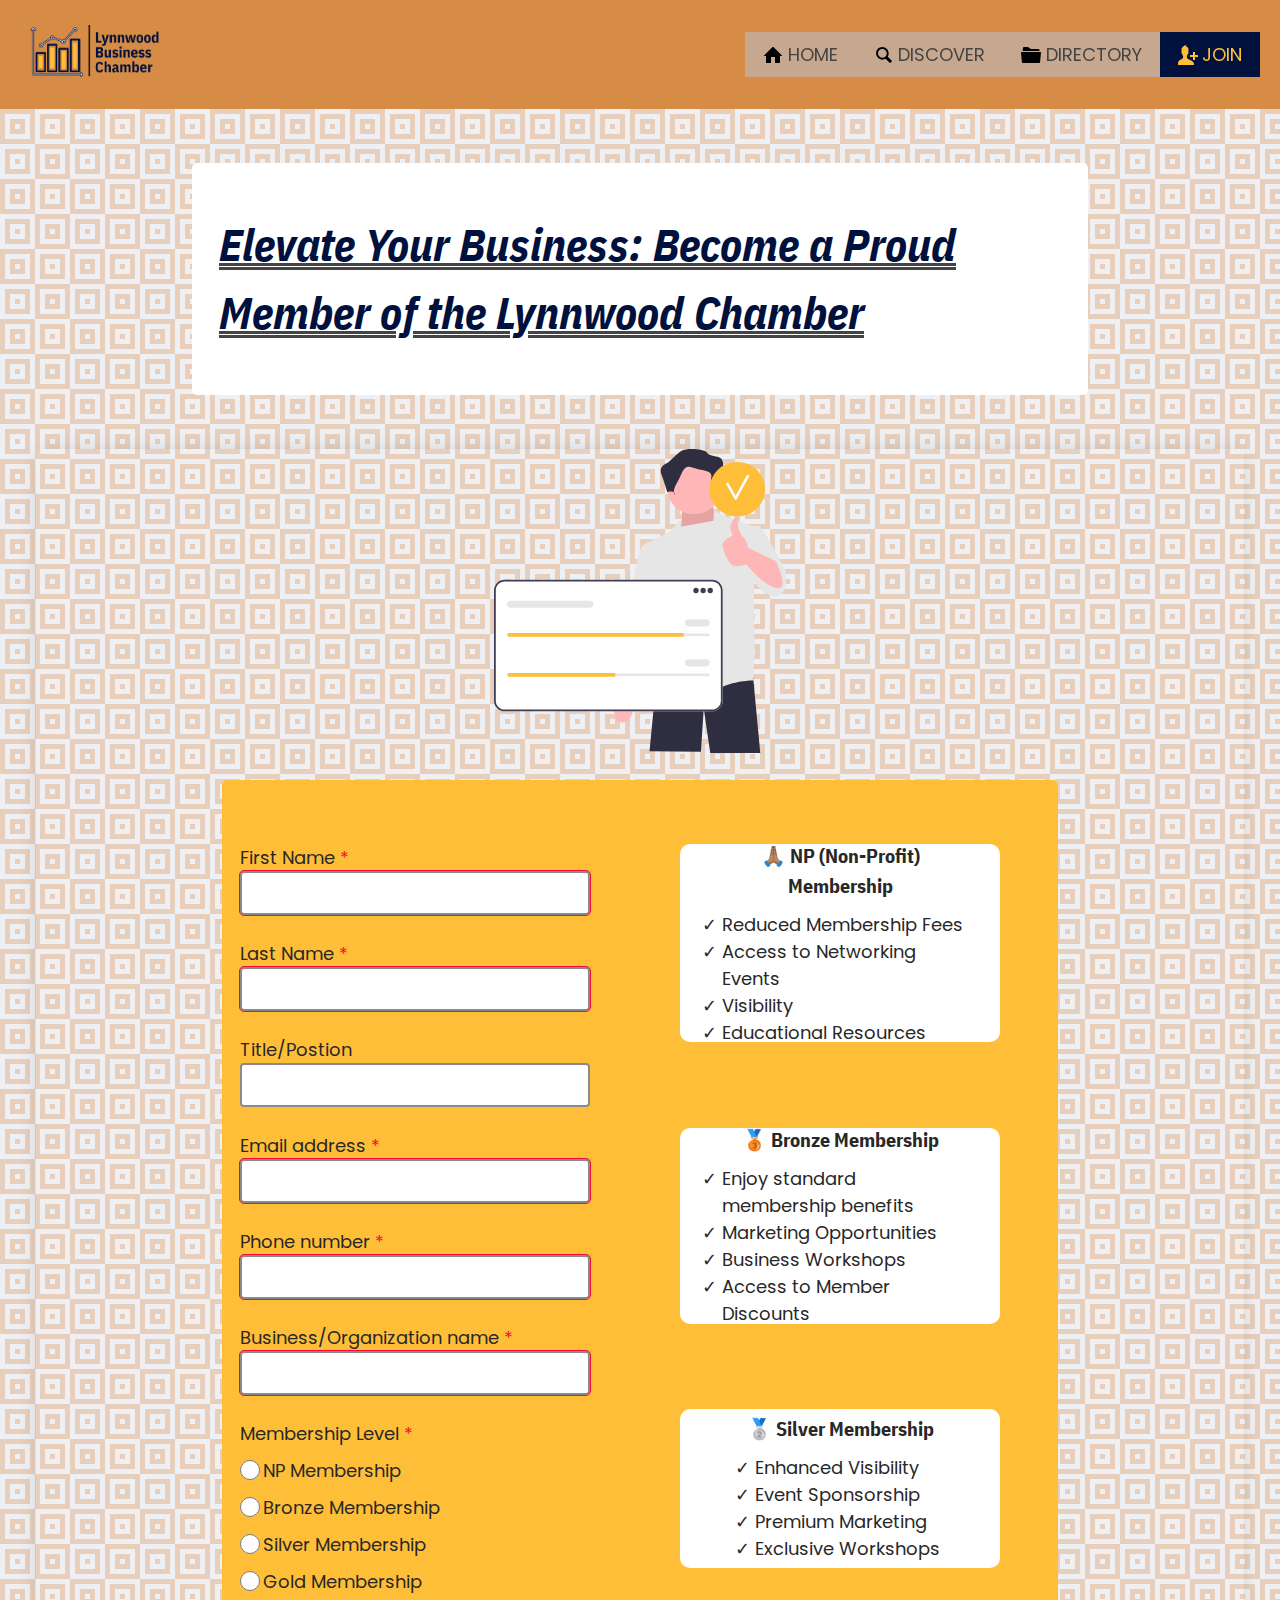
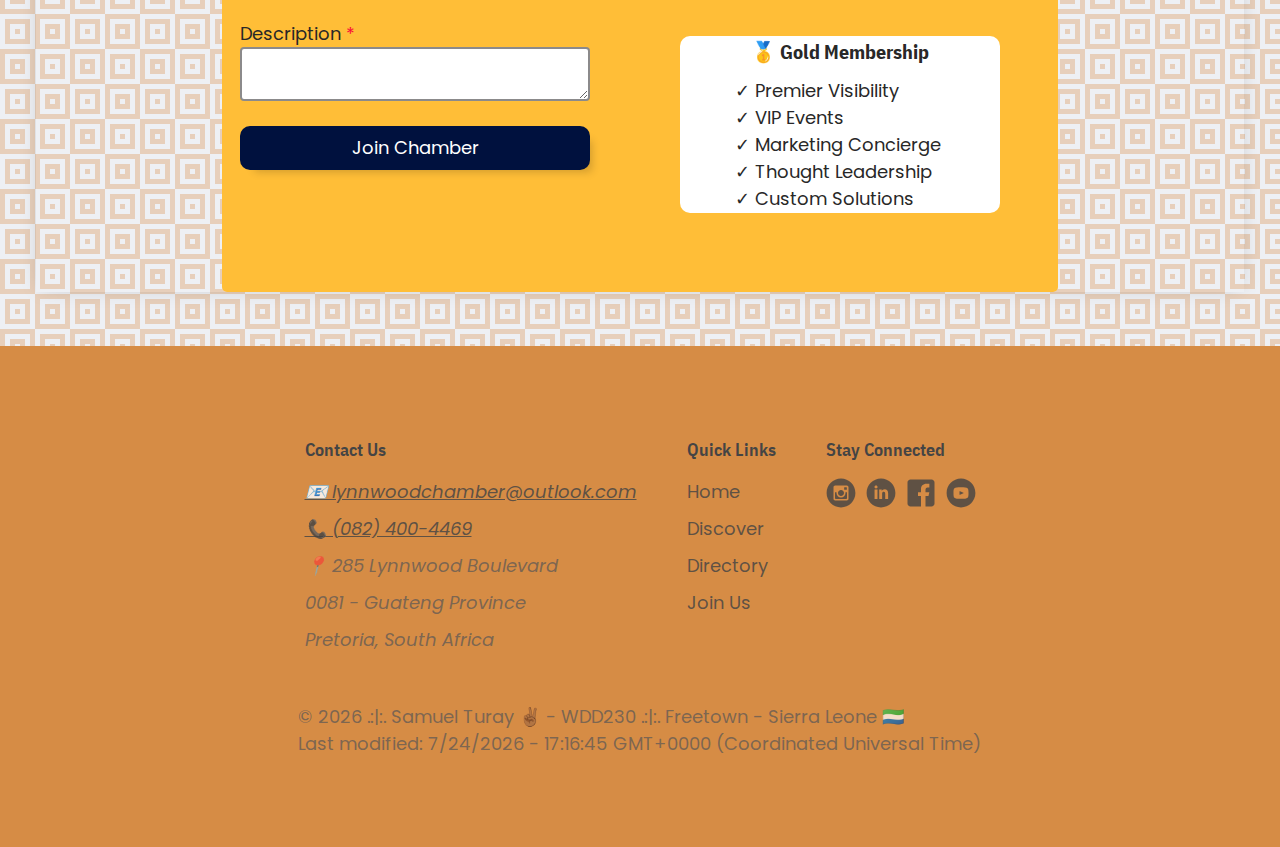
<file: chamber/join.html>
<!DOCTYPE html>
<html lang="en">
  <head>
    <meta charset="UTF-8" />
    <meta name="viewport" content="width=device-width, initial-scale=1.0" />
    <title>Lynnwood Chamber of Commerce Join</title>
    <meta name="author" content="Samuel Turay" />
    <meta
      name="description"
      content="Join the Lynnwood Community Chamber of Commerce. Joining the Lynnwood Chamber of Commerce opens you to a world of possibilities, from Business ventures, Investments, Innovations, etc."
    />
    <meta property="og:title" content="Lynnwood Business Chamber " />
    <meta property="og:type" content="website" />
    <meta
      property="og:url"
      content="https://koigor97.github.io/wdd230/chamber/discover.html"
    />
    <meta
      property="og:image"
      content="https://raw.githubusercontent.com/Koigor97/wdd230/main/chamber/images/hero.WEBP"
    />
    <meta property="og:site_name" content="Lynnwood Business Chamber" />
    <meta
      property="og:description"
      content="Join the Lynnwood Community Chamber of Commerce. Joining the Lynnwood Chamber of Commerce opens you to a world of possibilities, from Business ventures, Investments, Innovations, etc."
    />
    <link rel="apple-touch-icon" sizes="180x180" href="apple-touch-icon.png" />
    <link rel="icon" type="image/png" sizes="32x32" href="favicon-32x32.png" />
    <link rel="icon" type="image/png" sizes="16x16" href="favicon-16x16.png" />
    <link rel="manifest" href="site.webmanifest" />
    <link rel="preconnect" href="https://fonts.googleapis.com" />
    <link rel="preconnect" href="https://fonts.gstatic.com" crossorigin />
    <link
      href="https://fonts.googleapis.com/css2?family=IBM+Plex+Sans+Condensed:wght@400;700&family=Poppins&display=swap"
      rel="stylesheet"
    />
    <link rel="stylesheet" href="styles/normalize.css" />
    <link rel="stylesheet" href="styles/base.css" />
    <link rel="stylesheet" href="styles/larger.css" />
  </head>

  <body class="join-page-body">
    <header>
      <button class="menu-btn" aria-label="Toggle menu button">
        <svg>
          <use xlink:href="images/sprite.svg#icon-icon-menu"></use>
        </svg>
      </button>

      <div class="logo-box">
        <a href="index.html">
          <img
            src="images/chamber-logo.png"
            alt="Lynnwood Business Chamber logo"
            class="logo"
            width="323"
            height="130"
          />
        </a>
      </div>

      <nav class="header-nav">
        <ul class="nav-list">
          <li>
            <a href="index.html" class="nav-links">
              <svg>
                <use xlink:href="images/sprite.svg#icon-home"></use>
              </svg>
              HOME
            </a>
          </li>
          <li>
            <a href="discover.html" class="nav-links">
              <svg>
                <use xlink:href="images/sprite.svg#icon-magnifying-glass"></use>
              </svg>
              DISCOVER
            </a>
          </li>
          <li>
            <a href="directory.html" class="nav-links">
              <svg>
                <use xlink:href="images/sprite.svg#icon-folder"></use>
              </svg>
              DIRECTORY
            </a>
          </li>
          <li>
            <a href="join.html" class="nav-links">
              <svg>
                <use xlink:href="images/sprite.svg#icon-add-user"></use>
              </svg>
              JOIN
            </a>
          </li>
        </ul>
      </nav>
    </header>

    <main>
      <section>
        <div class="join-cta-text">
          <h1>
            Elevate Your Business: Become a Proud Member of the Lynnwood Chamber
          </h1>
        </div>

        <div class="form-container">
          <div class="svg-box">
            <img
              src="images/undraw_join.svg"
              width="511"
              height="532"
              alt="Svg image of a man illustration giving thumbs up "
            />
          </div>

          <div class="form-box">
            <form action="thankyou.html" method="get">
              <div class="forms">
                <label class="top">
                  First Name
                  <span class="asterisk">*</span>
                  <input type="text" name="fname" id="fname" required />
                </label>

                <label class="top">
                  Last Name
                  <span class="asterisk">*</span>
                  <input type="text" name="lname" id="lname" required />
                </label>

                <label class="top">
                  Title/Postion
                  <input
                    type="text"
                    name="title"
                    id="title"
                    pattern="/^[A-Za-z -]{7,}$/"
                  />
                </label>

                <label class="top">
                  Email address
                  <span class="asterisk">*</span>
                  <input type="email" name="email" id="email" required />
                </label>

                <label class="top">
                  Phone number
                  <span class="asterisk">*</span>
                  <input type="tel" name="phone" id="phone" required />
                </label>

                <label class="top">
                  Business/Organization name
                  <span class="asterisk">*</span>
                  <input
                    type="text"
                    name="company-name"
                    id="company-name"
                    required
                  />
                </label>

                <div>
                  Membership Level
                  <span class="asterisk">*</span>
                </div>
                <label class="side-by-side np">
                  <input type="radio" name="membership" id="np-membership" />
                  NP Membership
                </label>
                <label class="side-by-side bronze">
                  <input
                    type="radio"
                    name="membership"
                    id="bronze-membership"
                  />
                  Bronze Membership
                </label>
                <label class="side-by-side silver">
                  <input
                    type="radio"
                    name="membership"
                    id="silver-membership"
                  />
                  Silver Membership
                </label>
                <label class="side-by-side gold">
                  <input type="radio" name="membership" id="gold-membership" />
                  Gold Membership
                </label>

                <label class="top">
                  Description
                  <span class="asterisk">*</span>
                  <textarea name="textarea" id="textarea"></textarea>
                </label>

                <label class="top">
                  <input type="hidden" name="timestamp" />
                </label>

                <input type="submit" value="Join Chamber" />
              </div>

              <div class="benefits-box">
                <div>
                  <h2>🙏🏽 NP (Non-Profit) Membership</h2>
                  <ul>
                    <li>Reduced Membership Fees</li>
                    <li>Access to Networking Events</li>
                    <li>Visibility</li>
                    <li>Educational Resources</li>
                  </ul>
                </div>
                <div>
                  <h2>🥉 Bronze Membership</h2>
                  <ul>
                    <li>Enjoy standard membership benefits</li>
                    <li>Marketing Opportunities</li>
                    <li>Business Workshops</li>
                    <li>Access to Member Discounts</li>
                  </ul>
                </div>

                <div>
                  <h2>🥈 Silver Membership</h2>
                  <ul>
                    <li>Enhanced Visibility</li>
                    <li>Event Sponsorship</li>
                    <li>Premium Marketing</li>
                    <li>Exclusive Workshops</li>
                  </ul>
                </div>

                <div>
                  <h2>🥇 Gold Membership</h2>
                  <ul>
                    <li>Premier Visibility</li>
                    <li>VIP Events</li>
                    <li>Marketing Concierge</li>
                    <li>Thought Leadership</li>
                    <li>Custom Solutions</li>
                  </ul>
                </div>
              </div>
            </form>
          </div>
        </div>
      </section>
    </main>

    <footer>
      <div class="contact-box">
        <p class="footer-captions">Contact Us</p>
        <address>
          <a href="mailto:tur22018@byui.edu">📧 lynnwoodchamber@outlook.com</a>
          <!-- <br> -->
          <a href="tel:+27824004469">📞 (082) 400-4469</a>
          <p>📍 285 Lynnwood Boulevard</p>
          <p>0081 - Guateng Province</p>
          <p>Pretoria, South Africa</p>
        </address>
      </div>
      <div class="quick-link-box">
        <p class="footer-captions">Quick Links</p>
        <ul>
          <li><a href="index.html">Home</a></li>
          <li><a href="discover.html">Discover</a></li>
          <li><a href="directory.html">Directory</a></li>
          <li><a href="join.html">Join Us</a></li>
        </ul>
      </div>
      <div class="footer-socials">
        <p class="footer-captions">Stay Connected</p>
        <ul>
          <li>
            <a
              href="https://www.instagram.com/koigor101/"
              target="_blank"
              class="footer-social-links"
              aria-label="Go to Koigor's Instagram page"
            >
              <svg>
                <use
                  xlink:href="images/sprite.svg#icon-instagram-with-circle"
                ></use>
              </svg>
            </a>
          </li>
          <li>
            <a
              href="https://www.linkedin.com/in/samuel-turay1/"
              target="_blank"
              class="footer-social-links"
              aria-label="Go to Koigor's LinkedIn account"
            >
              <svg>
                <use
                  xlink:href="images/sprite.svg#icon-linkedin-with-circle"
                ></use>
              </svg>
            </a>
          </li>
          <li>
            <a
              href="https://www.facebook.com/profile.php?id=100004979054375"
              target="_blank"
              class="footer-social-links"
              aria-label="Go to Koigor's Facebook page"
            >
              <svg>
                <use xlink:href="images/sprite.svg#icon-facebook"></use>
              </svg>
            </a>
          </li>
          <li>
            <a
              href="https://www.youtube.com/"
              target="_blank"
              class="footer-social-links"
              aria-label="Go to Youtube.com homepage"
            >
              <svg>
                <use
                  xlink:href="images/sprite.svg#icon-youtube-with-circle"
                ></use>
              </svg>
            </a>
          </li>
        </ul>
      </div>
      <div class="copyright-box">
        <p>
          &copy;
          <span id="year"></span>
          .:|:. Samuel Turay ✌🏾 - WDD230 .:|:. Freetown - Sierra Leone 🇸🇱
        </p>
        <p>
          Last modified:
          <span class="last-modify"></span>
        </p>
        <p id="analytics"></p>
      </div>
    </footer>

    <script src="scripts/index.js"></script>
  </body>
</html>
</file>
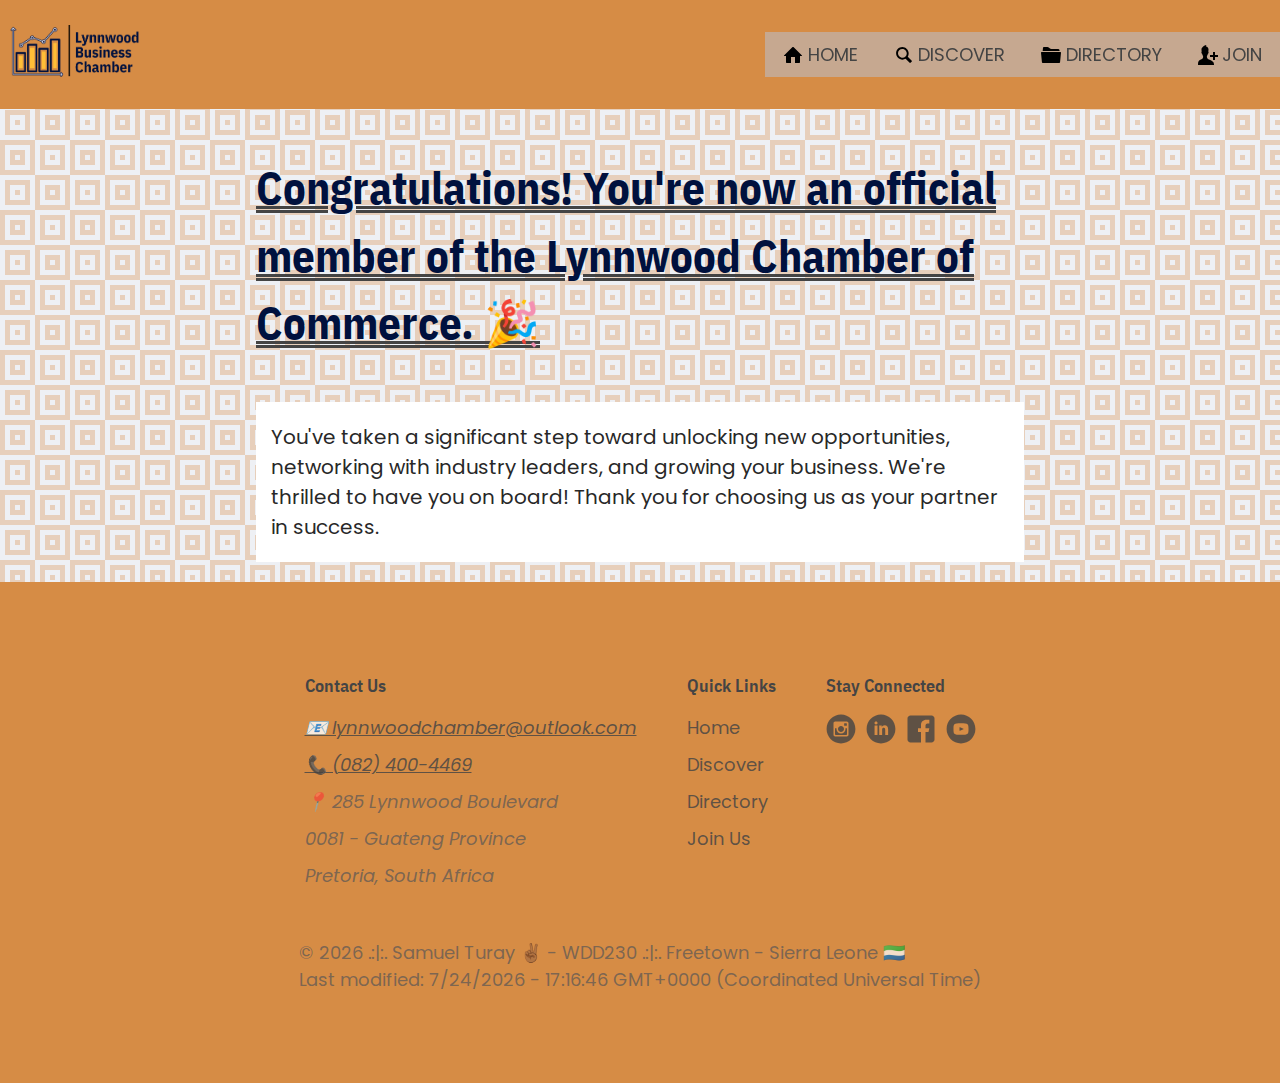
<file: chamber/thankyou.html>
<!DOCTYPE html>
<html lang="en">
  <head>
    <meta charset="UTF-8" />
    <meta name="viewport" content="width=device-width, initial-scale=1.0" />
    <title>Lynnwood Chamber of Commerce Join</title>
    <meta name="author" content="Samuel Turay" />
    <meta
      name="description"
      content="Join the Lynnwood Community Chamber of Commerce. Joining the Lynnwood Chamber of Commerce opens you to a world of possibilities, from Business ventures, Investments, Innovations, etc."
    />
    <meta property="og:title" content="Lynnwood Business Chamber " />
    <meta property="og:type" content="website" />
    <meta
      property="og:url"
      content="https://koigor97.github.io/wdd230/chamber/discover.html"
    />
    <meta
      property="og:image"
      content="https://raw.githubusercontent.com/Koigor97/wdd230/main/chamber/images/hero.WEBP"
    />
    <meta property="og:site_name" content="Lynnwood Business Chamber" />
    <meta
      property="og:description"
      content="Join the Lynnwood Community Chamber of Commerce. Joining the Lynnwood Chamber of Commerce opens you to a world of possibilities, from Business ventures, Investments, Innovations, etc."
    />
    <link
      type="icon"
      rel="apple-touch-icon"
      sizes="180x180"
      href="apple-touch-icon.png"
    />
    <link rel="icon" type="image/png" sizes="32x32" href="favicon-32x32.png" />
    <link rel="icon" type="image/png" sizes="16x16" href="favicon-16x16.png" />
    <link rel="manifest" href="site.webmanifest" />
    <link rel="preconnect" href="https://fonts.googleapis.com" />
    <link rel="preconnect" href="https://fonts.gstatic.com" crossorigin />
    <link
      href="https://fonts.googleapis.com/css2?family=IBM+Plex+Sans+Condensed:wght@400;700&family=Poppins&display=swap"
      rel="stylesheet"
    />
    <link rel="stylesheet" href="styles/normalize.css" />
    <link rel="stylesheet" href="styles/base.css" />
    <link rel="stylesheet" href="styles/larger.css" />
  </head>

  <body class="thankyou-page-body">
    <header>
      <button class="menu-btn" aria-label="Toggle menu button">
        <svg>
          <use xlink:href="images/sprite.svg#icon-icon-menu"></use>
        </svg>
      </button>

      <div class="logo-box">
        <a href="index.html">
          <img
            src="images/chamber-logo.png"
            alt="Lynnwood Business Chamber logo"
            class="logo"
            width="323"
            height="130"
          />
        </a>
      </div>

      <nav class="header-nav">
        <ul class="nav-list">
          <li>
            <a href="index.html" class="nav-links">
              <svg>
                <use xlink:href="images/sprite.svg#icon-home"></use>
              </svg>
              HOME
            </a>
          </li>
          <li>
            <a href="discover.html" class="nav-links">
              <svg>
                <use xlink:href="images/sprite.svg#icon-magnifying-glass"></use>
              </svg>
              DISCOVER
            </a>
          </li>
          <li>
            <a href="directory.html" class="nav-links">
              <svg>
                <use xlink:href="images/sprite.svg#icon-folder"></use>
              </svg>
              DIRECTORY
            </a>
          </li>
          <li>
            <a href="join.html" class="nav-links">
              <svg>
                <use xlink:href="images/sprite.svg#icon-add-user"></use>
              </svg>
              JOIN
            </a>
          </li>
        </ul>
      </nav>
    </header>

    <main>
      <section>
        <h1>
          Congratulations! You're now an official member of the Lynnwood Chamber
          of Commerce. 🎉
        </h1>
        <p>
          You've taken a significant step toward unlocking new opportunities,
          networking with industry leaders, and growing your business. We're
          thrilled to have you on board! Thank you for choosing us as your
          partner in success.
        </p>
      </section>
    </main>

    <footer>
      <div class="contact-box">
        <p class="footer-captions">Contact Us</p>
        <address>
          <a href="mailto:tur22018@byui.edu">📧 lynnwoodchamber@outlook.com</a>
          <!-- <br> -->
          <a href="tel:+27824004469">📞 (082) 400-4469</a>
          <p>📍 285 Lynnwood Boulevard</p>
          <p>0081 - Guateng Province</p>
          <p>Pretoria, South Africa</p>
        </address>
      </div>
      <div class="quick-link-box">
        <p class="footer-captions">Quick Links</p>
        <ul>
          <li><a href="index.html">Home</a></li>
          <li><a href="discover.html">Discover</a></li>
          <li><a href="directory.html">Directory</a></li>
          <li><a href="join.html">Join Us</a></li>
        </ul>
      </div>
      <div class="footer-socials">
        <p class="footer-captions">Stay Connected</p>
        <ul>
          <li>
            <a
              href="https://www.instagram.com/koigor101/"
              target="_blank"
              class="footer-social-links"
              aria-label="Go to Koigor's Instagram page"
            >
              <svg>
                <use
                  xlink:href="images/sprite.svg#icon-instagram-with-circle"
                ></use>
              </svg>
            </a>
          </li>
          <li>
            <a
              href="https://www.linkedin.com/in/samuel-turay1/"
              target="_blank"
              class="footer-social-links"
              aria-label="Go to Koigor's LinkedIn account"
            >
              <svg>
                <use
                  xlink:href="images/sprite.svg#icon-linkedin-with-circle"
                ></use>
              </svg>
            </a>
          </li>
          <li>
            <a
              href="https://www.facebook.com/profile.php?id=100004979054375"
              target="_blank"
              class="footer-social-links"
              aria-label="Go to Koigor's Facebook page"
            >
              <svg>
                <use xlink:href="images/sprite.svg#icon-facebook"></use>
              </svg>
            </a>
          </li>
          <li>
            <a
              href="https://www.youtube.com/"
              target="_blank"
              class="footer-social-links"
              aria-label="Go to Youtube.com homepage"
            >
              <svg>
                <use
                  xlink:href="images/sprite.svg#icon-youtube-with-circle"
                ></use>
              </svg>
            </a>
          </li>
        </ul>
      </div>
      <div class="copyright-box">
        <p>
          &copy;
          <span id="year"></span>
          .:|:. Samuel Turay ✌🏾 - WDD230 .:|:. Freetown - Sierra Leone 🇸🇱
        </p>
        <p>
          Last modified:
          <span class="last-modify"></span>
        </p>
        <p id="analytics"></p>
      </div>
    </footer>

    <script src="scripts/index.js"></script>
  </body>
</html>
</file>
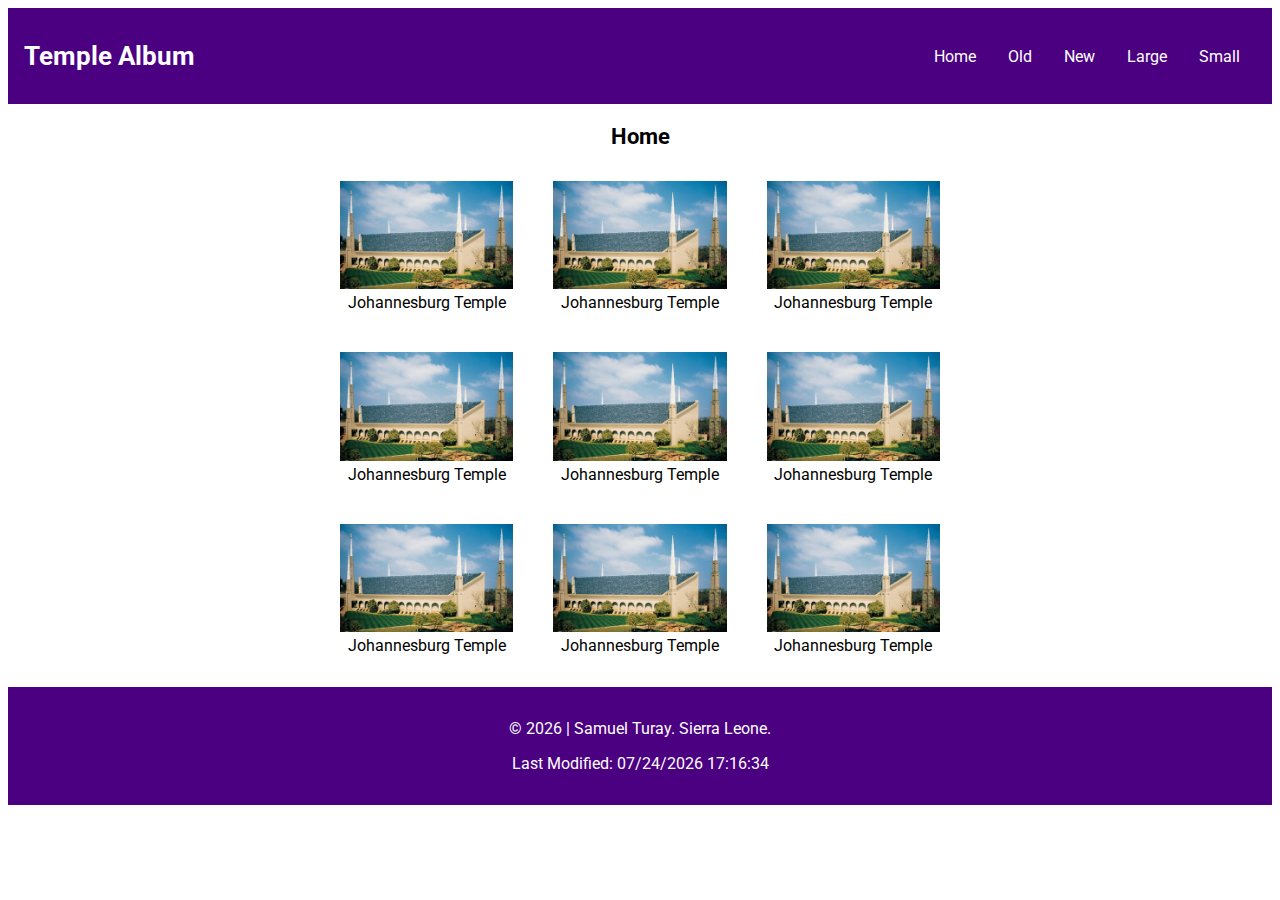
<file: week02/temples.html>
<!DOCTYPE html>
<html lang="en">
  <head>
    <meta charset="UTF-8" />
    <meta name="viewport" content="width=device-width, initial-scale=1.0" />
    <title>Temple Album</title>
    <meta name="description" content="Temple album page for WDD 131 project." />
    <meta name="author" content="Your Name" />
    <link rel="preconnect" href="https://fonts.googleapis.com" />
    <link rel="preconnect" href="https://fonts.gstatic.com" crossorigin />
    <link
      href="https://fonts.googleapis.com/css2?family=Roboto&display=swap"
      rel="stylesheet"
    />
    <link rel="stylesheet" href="styles/temples.css" />
    <link rel="stylesheet" href="styles/temples-large.css" />
    <script src="scripts/temples.js" defer></script>
  </head>
  <body>
    <header>
      <h1>Temple Album</h1>
      <button id="hamburger">&#9776;</button>
      <nav id="menu">
        <ul>
          <li><a href="#">Home</a></li>
          <li><a href="#">Old</a></li>
          <li><a href="#">New</a></li>
          <li><a href="#">Large</a></li>
          <li><a href="#">Small</a></li>
        </ul>
      </nav>
    </header>

    <main>
      <h2>Home</h2>
      <!-- Use placeholder image for now -->
      <section class="main">
        <figure>
          <img
            src="images/johannesburg-south-africa-temple-lds-83166-wallpaper.jpg"
            alt="johannesburg-south-africa-temple-lds-83166-wallpaper"
          />
          <figcaption>Johannesburg Temple</figcaption>
        </figure>
        <!-- Repeat figure element 8 more times for 9 total images -->
        <figure>
          <img
            src="images/johannesburg-south-africa-temple-lds-83166-wallpaper.jpg"
            alt="johannesburg-south-africa-temple-lds-83166-wallpaper"
          />
          <figcaption>Johannesburg Temple</figcaption>
        </figure>

        <figure>
          <img
            src="images/johannesburg-south-africa-temple-lds-83166-wallpaper.jpg"
            alt="johannesburg-south-africa-temple-lds-83166-wallpaper"
          />
          <figcaption>Johannesburg Temple</figcaption>
        </figure>

        <figure>
          <img
            src="images/johannesburg-south-africa-temple-lds-83166-wallpaper.jpg"
            alt="johannesburg-south-africa-temple-lds-83166-wallpaper"
          />
          <figcaption>Johannesburg Temple</figcaption>
        </figure>

        <figure>
          <img
            src="images/johannesburg-south-africa-temple-lds-83166-wallpaper.jpg"
            alt="johannesburg-south-africa-temple-lds-83166-wallpaper"
          />
          <figcaption>Johannesburg Temple</figcaption>
        </figure>

        <figure>
          <img
            src="images/johannesburg-south-africa-temple-lds-83166-wallpaper.jpg"
            alt="johannesburg-south-africa-temple-lds-83166-wallpaper"
          />
          <figcaption>Johannesburg Temple</figcaption>
        </figure>

        <figure>
          <img
            src="images/johannesburg-south-africa-temple-lds-83166-wallpaper.jpg"
            alt="johannesburg-south-africa-temple-lds-83166-wallpaper"
          />
          <figcaption>Johannesburg Temple</figcaption>
        </figure>

        <figure>
          <img
            src="images/johannesburg-south-africa-temple-lds-83166-wallpaper.jpg"
            alt="johannesburg-south-africa-temple-lds-83166-wallpaper"
          />
          <figcaption>Johannesburg Temple</figcaption>
        </figure>

        <figure>
          <img
            src="images/johannesburg-south-africa-temple-lds-83166-wallpaper.jpg"
            alt="johannesburg-south-africa-temple-lds-83166-wallpaper"
          />
          <figcaption>Johannesburg Temple</figcaption>
        </figure>
      </section>
    </main>

    <footer>
      <p>
        ©
        <span id="currentyear"></span>
        | Samuel Turay. Sierra Leone.
      </p>
      <p id="lastModified"></p>
    </footer>
  </body>
</html>
</file>
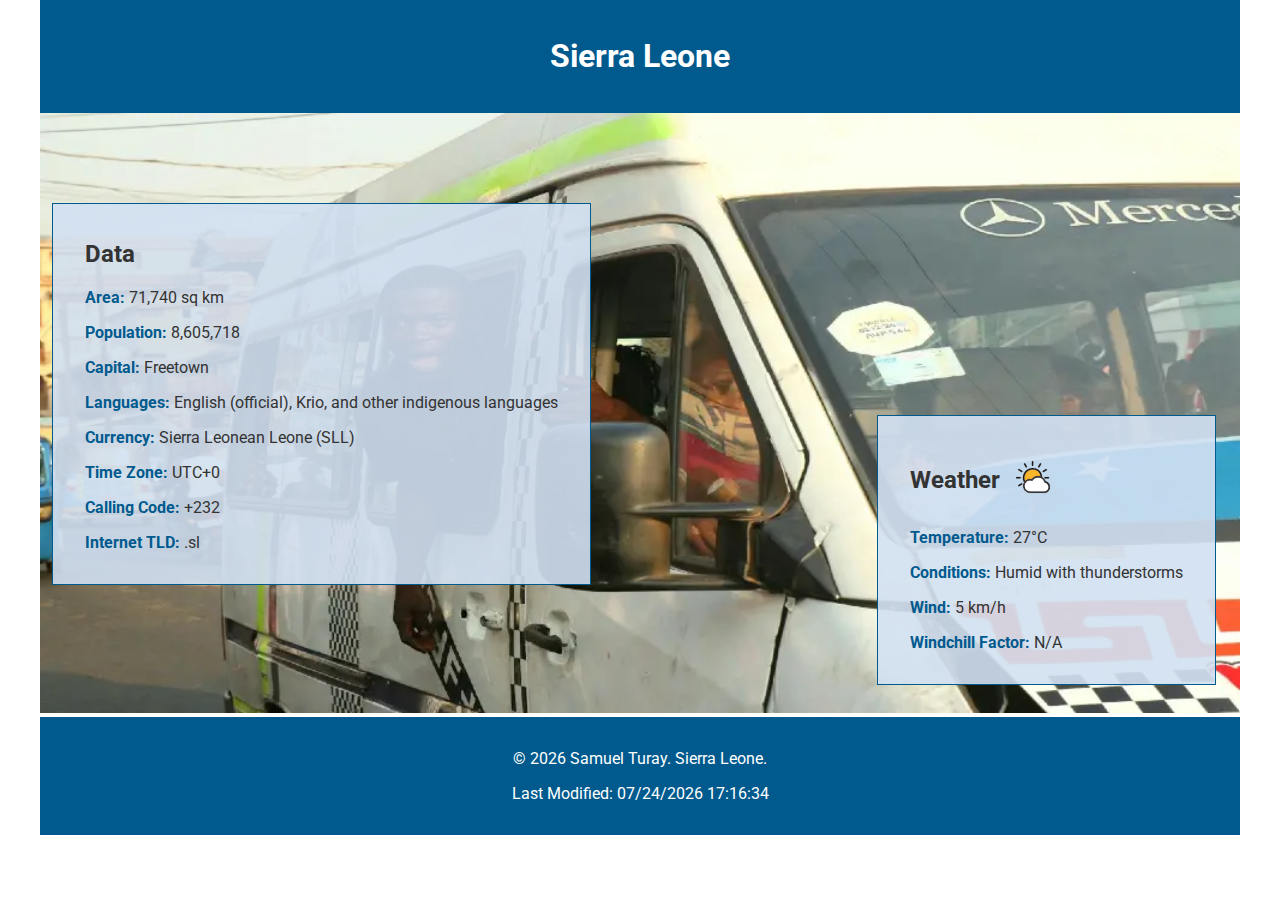
<file: week03/place.html>
<!DOCTYPE html>
<html lang="en">
  <head>
    <meta charset="UTF-8" />
    <meta name="viewport" content="width=device-width, initial-scale=1.0" />
    <title>Place Page</title>
    <meta
      name="description"
      content="A web page Sierra Leone with responsive design and JavaScript functionality."
    />
    <meta name="author" content="Samuel Fogbawa Turay" />
    <link rel="preconnect" href="https://fonts.googleapis.com" />
    <link rel="preconnect" href="https://fonts.gstatic.com" crossorigin />
    <link
      href="https://fonts.googleapis.com/css2?family=Roboto&display=swap"
      rel="stylesheet"
    />
    <link rel="stylesheet" href="styles/place.css" />
    <script src="scripts/place.js" defer></script>
  </head>
  <body>
    <header>
      <h1>Sierra Leone</h1>
    </header>

    <main>
      <section class="hero">
        <picture>
          <source
            srcset="images/sierra-leone-medium.webp"
            media="(min-width: 768px)"
          />
          <source
            srcset="images/sierra-leone-small.webp"
            media="(max-width: 767px)"
          />
          <img
            src="images/sierra-leone-large.webp"
            alt="Large Image for Place"
          />
        </picture>
      </section>

      <section class="data">
        <h2>Data</h2>
        <p>
          <strong>Area:</strong>
          71,740 sq km
        </p>
        <p>
          <strong>Population:</strong>
          8,605,718
        </p>
        <p>
          <strong>Capital:</strong>
          Freetown
        </p>
        <p>
          <strong>Languages:</strong>
          English (official), Krio, and other indigenous languages
        </p>
        <p>
          <strong>Currency:</strong>
          Sierra Leonean Leone (SLL)
        </p>
        <p>
          <strong>Time Zone:</strong>
          UTC+0
        </p>
        <p>
          <strong>Calling Code:</strong>
          +232
        </p>
        <p>
          <strong>Internet TLD:</strong>
          .sl
        </p>
      </section>

      <section class="weather">
        <h2>
          Weather
          <span class="weather-icon">
            <?xml version="1.0" ?>
            <svg
              viewBox="0 0 500 500"
              xmlns="http://www.w3.org/2000/svg"
              style="width: 50px"
            >
              <defs>
                <style>
                  .cls-1 {
                    fill: #f8b62d;
                  }
                  .cls-1,
                  .cls-2 {
                    stroke: #231815;
                    stroke-miterlimit: 10;
                  }
                  .cls-2,
                  .cls-4 {
                    fill: #231815;
                  }
                  .cls-3 {
                    fill: #fff;
                  }
                </style>
              </defs>
              <title />
              <g data-name="图层 1" id="图层_1">
                <path
                  class="cls-1"
                  d="M236.75,272.11A82.26,82.26,0,0,1,316,241.64a76.19,76.19,0,0,1,10.36,2.59,82.65,82.65,0,0,0-64.92-68.08C228.11,169.4,193.17,185,175.64,214a83,83,0,0,0-4.41,76.58c.47-.46.94-.92,1.42-1.37A70.52,70.52,0,0,1,236.75,272.11Z"
                />
                <path
                  class="cls-2"
                  d="M171.23,290.58A83,83,0,0,1,175.64,214c17.54-28.95,52.48-44.6,85.76-37.86a82.65,82.65,0,0,1,64.92,68.08,78.27,78.27,0,0,1,15.84,7.19,98,98,0,0,0-63.86-86.09c-37.69-13.82-81.9-1.62-107.27,29.43-25,30.6-29.26,74.3-10,108.8A67.76,67.76,0,0,1,171.23,290.58Z"
                />
                <path
                  class="cls-2"
                  d="M253.07,131.54V97.89c0-9.65-15-9.67-15,0v33.65C238.07,141.19,253.07,141.21,253.07,131.54Zm-7.5-33.65v0Z"
                />
                <path
                  class="cls-2"
                  d="M176.66,152.05c4.83,8.36,17.79.81,13-7.57l-16.83-29.15c-4.83-8.36-17.79-.81-13,7.57Zm6.48-3.79-16.83-29.15Z"
                />
                <path
                  class="cls-2"
                  d="M141.22,187.49l-29.15-16.83c-8.37-4.84-15.94,8.12-7.57,13l29.15,16.83C142,205.28,149.59,192.32,141.22,187.49Zm-32.93-10.35L137.44,194Z"
                />
                <path
                  class="cls-2"
                  d="M87.06,263.9h33.65c9.65,0,9.67-15,0-15H87.06C77.4,248.9,77.39,263.9,87.06,263.9Zm33.65-7.5h0Z"
                />
                <path
                  class="cls-2"
                  d="M112.08,342.13l29.15-16.83c8.36-4.83.81-17.79-7.57-13l-29.15,16.83C96.15,334,103.69,347,112.08,342.13Zm25.36-23.3-29.15,16.83Z"
                />
                <path
                  class="cls-2"
                  d="M370.42,263.9h33.65c9.65,0,9.67-15,0-15H370.42C360.77,248.9,360.75,263.9,370.42,263.9Zm0-7.5h0Z"
                />
                <path
                  class="cls-2"
                  d="M357.48,200.44l29.15-16.83c8.36-4.83.81-17.79-7.57-13l-29.15,16.83C341.55,192.32,349.1,205.28,357.48,200.44Zm25.36-23.3L353.7,194Z"
                />
                <path
                  class="cls-2"
                  d="M314.47,152.05l16.83-29.15c4.84-8.37-8.12-15.94-13-7.57l-16.83,29.15C296.68,152.86,309.64,160.42,314.47,152.05Zm10.35-32.93L308,148.27Z"
                />
                <path
                  class="cls-2"
                  d="M377.25,293.37c.54,1.41,1.05,2.84,1.51,4.29a7.08,7.08,0,0,1,.16,4.09,51.75,51.75,0,0,1-17.73,100.37H220.54a62.23,62.23,0,0,1-55-91.35c-1-1.44-1.95-2.9-2.86-4.4-.56-.93-1.1-1.87-1.62-2.81a71.25,71.25,0,0,0-9.23,48,69.75,69.75,0,0,0,38.58,51.19c11.68,5.47,23.78,6.86,36.45,6.86H350.31c9.8,0,19.5.28,29-2.82,24.63-8.06,41.85-31.83,41.13-57.87A59.93,59.93,0,0,0,377.25,293.37Z"
                />
                <path
                  class="cls-2"
                  d="M220.54,277.65a62.16,62.16,0,0,1,19.18,3,73.75,73.75,0,0,1,87.48-28.16,82.09,82.09,0,0,0-.89-8.29A76.19,76.19,0,0,0,316,241.64a82.26,82.26,0,0,0-79.21,30.47c1.67.38,3.32.82,5,1.33l-8.47,3.45q1.68-2.46,3.5-4.78a70.52,70.52,0,0,0-64.11,17.1c-.48.45-1,.91-1.42,1.38a78.51,78.51,0,0,0,3.63,7.06A62.05,62.05,0,0,1,220.54,277.65Z"
                />
                <path
                  class="cls-2"
                  d="M241.72,273.44c-1.65-.51-3.3-.95-5-1.33q-1.82,2.32-3.5,4.78Z"
                />
                <path
                  class="cls-2"
                  d="M342.22,260.28A74,74,0,0,1,369,292.76a7.49,7.49,0,0,1,4.52-.35c1.26.27,2.5.6,3.73,1a83.68,83.68,0,0,0-35.1-42c.1,1.65.17,3.31.18,5C342.32,257.7,342.28,259,342.22,260.28Z"
                />
                <path
                  class="cls-2"
                  d="M369,292.76a73,73,0,0,1,2.53,6.89,51.3,51.3,0,0,1,7.39,2.1,7.08,7.08,0,0,0-.16-4.09c-.46-1.45-1-2.87-1.51-4.29-1.23-.35-2.47-.68-3.73-1A7.49,7.49,0,0,0,369,292.76Z"
                />
                <path
                  class="cls-2"
                  d="M342.33,256.4c.06-8.29-11-9.46-14.15-3.5a73.42,73.42,0,0,1,13.39,7A7.44,7.44,0,0,0,342.33,256.4Z"
                />
                <path
                  class="cls-2"
                  d="M342.22,260.28c.06-1.29.11-2.59.12-3.89a7.44,7.44,0,0,1-.77,3.46Z"
                />
                <path
                  class="cls-2"
                  d="M165.54,310.77a62.36,62.36,0,0,1,9.32-13.13,78.51,78.51,0,0,1-3.63-7.06,67.76,67.76,0,0,0-10.17,13c.53.94,1.06,1.88,1.62,2.81C163.59,307.87,164.56,309.33,165.54,310.77Z"
                />
                <path
                  class="cls-2"
                  d="M327.21,252.51l1,.38c3.17-6,14.22-4.79,14.15,3.5,0-1.67-.08-3.33-.18-5a78.27,78.27,0,0,0-15.84-7.19A82.09,82.09,0,0,1,327.21,252.51Z"
                />
                <path
                  class="cls-3"
                  d="M405.36,347.5c1,19.06-10.19,37.28-28.18,44.17-8.12,3.11-16.25,2.95-24.71,2.95H237c-5.48,0-11,.05-16.45,0a54.71,54.71,0,0,1-50-77.11,53.89,53.89,0,0,1,6-10.38c.78-1.05,1.59-2.06,2.44-3,14.38-16.69,37.56-22.69,58.65-16.18,3.34,1,6.63-.74,8.47-3.45,14.64-21.53,41.42-33.13,67.15-28.1a66.85,66.85,0,0,1,13.82,4.31c.87.38,1.73.77,2.57,1.18s1.94,1,2.89,1.49a67,67,0,0,1,31.6,38.11,6.37,6.37,0,0,0,5.31,5.44C388.93,311.09,404.25,327.28,405.36,347.5Z"
                />
                <path
                  class="cls-4"
                  d="M378.92,301.75a51.75,51.75,0,0,1-17.73,100.37H220.54a62.24,62.24,0,1,1,19.18-121.44,73.75,73.75,0,0,1,87.48-28.16l1,.38a72.34,72.34,0,0,1,13.39,7c.22.14.44.28.65.43A73.93,73.93,0,0,1,369,292.77c.95,2.24,1.8,4.54,2.53,6.89A50.84,50.84,0,0,1,378.92,301.75Zm-1.74,89.92c18-6.89,29.22-25.11,28.18-44.17-1.11-20.22-16.43-36.41-35.82-40.61a6.37,6.37,0,0,1-5.31-5.44,67,67,0,0,0-31.6-38.11c-1-.52-1.91-1-2.89-1.49s-1.7-.8-2.57-1.18a66.85,66.85,0,0,0-13.82-4.31c-25.73-5-52.51,6.57-67.15,28.1-1.84,2.71-5.13,4.48-8.47,3.45-21.09-6.51-44.27-.51-58.65,16.18-.85,1-1.66,2-2.44,3a53.89,53.89,0,0,0-6,10.38,54.71,54.71,0,0,0,50,77.11c5.48.05,11,0,16.45,0H352.47C360.93,394.62,369.06,394.78,377.18,391.67Z"
                />
              </g>
            </svg>
          </span>
        </h2>
        <p>
          <strong>Temperature:</strong>
          27°C
        </p>
        <p>
          <strong>Conditions:</strong>
          Humid with thunderstorms
        </p>
        <p>
          <strong>Wind:</strong>
          5 km/h
        </p>
        <p>
          <strong>Windchill Factor:</strong>
          <span id="windchill">N/A</span>
        </p>
      </section>
    </main>

    <footer>
      <p>
        ©
        <span id="currentyear"></span>
        Samuel Turay. Sierra Leone.
      </p>
      <p id="lastModified"></p>
    </footer>
  </body>
</html>
</file>
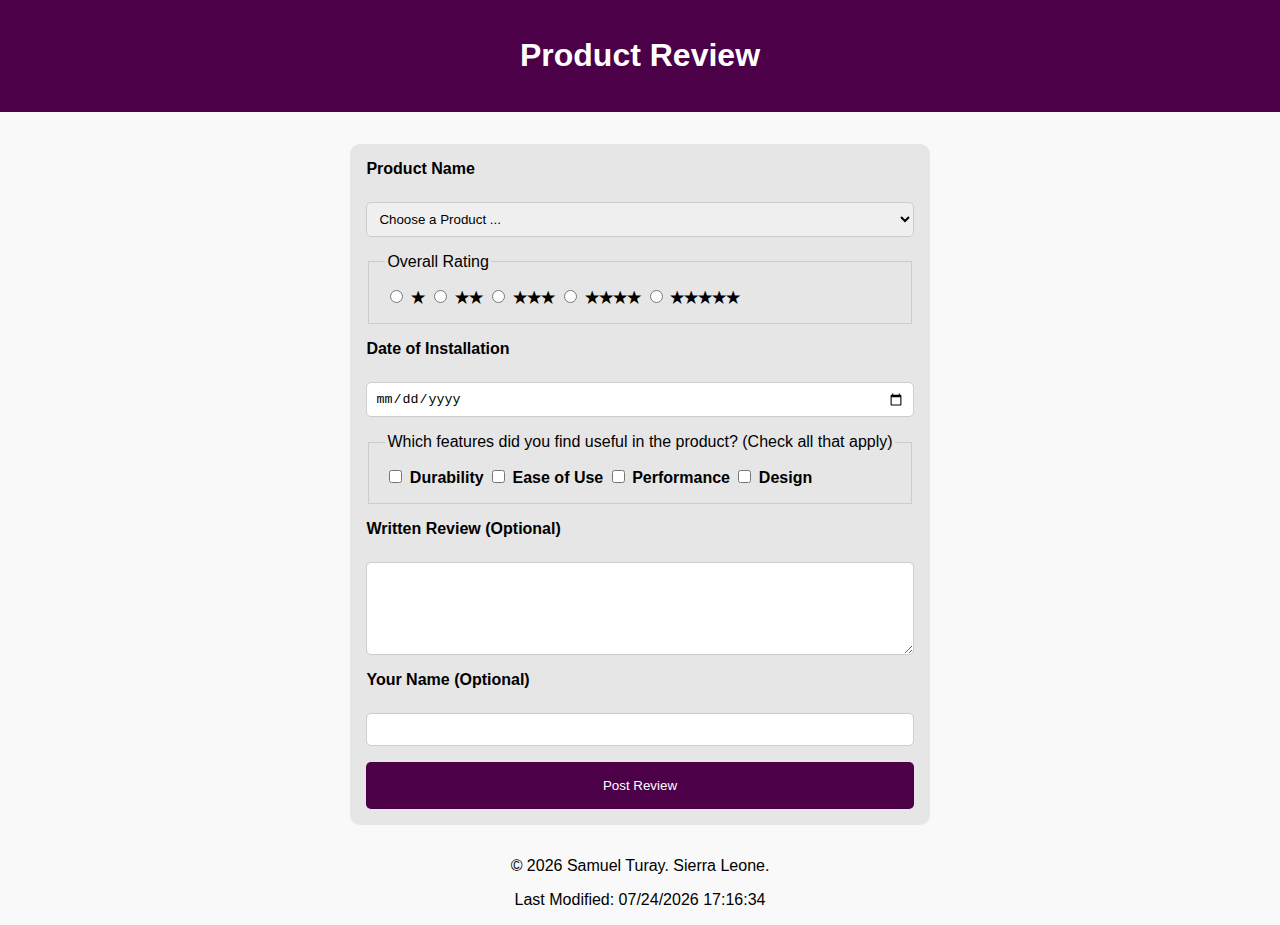
<file: week05/form.html>
<!DOCTYPE html>
<html lang="en">
  <head>
    <meta charset="UTF-8" />
    <meta name="viewport" content="width=device-width, initial-scale=1.0" />
    <title>Product Review Form</title>
    <link rel="stylesheet" href="styles/form.css" />
    <script src="scripts/form.js" defer></script>
  </head>
  <body>
    <header>
      <h1>Product Review</h1>
    </header>

    <main>
      <form id="reviewForm" method="get" action="review.html">
        <!-- Product Name -->
        <label for="product">Product Name</label>
        <select id="product" name="product" required>
          <option value="" disabled selected>Choose a Product ...</option>
        </select>

        <!-- Overall Rating -->
        <fieldset>
          <legend>Overall Rating</legend>
          <label>
            <input type="radio" name="rating" value="1" required />
            ★
          </label>
          <label>
            <input type="radio" name="rating" value="2" required />
            ★★
          </label>
          <label>
            <input type="radio" name="rating" value="3" required />
            ★★★
          </label>
          <label>
            <input type="radio" name="rating" value="4" required />
            ★★★★
          </label>
          <label>
            <input type="radio" name="rating" value="5" required />
            ★★★★★
          </label>
        </fieldset>

        <!-- Date of Installation -->
        <label for="install-date">Date of Installation</label>
        <input type="date" id="install-date" name="installDate" required />

        <!-- Features Found Useful -->
        <fieldset>
          <legend>
            Which features did you find useful in the product? (Check all that
            apply)
          </legend>
          <label>
            <input type="checkbox" name="features" value="durability" />
            Durability
          </label>
          <label>
            <input type="checkbox" name="features" value="ease-of-use" />
            Ease of Use
          </label>
          <label>
            <input type="checkbox" name="features" value="performance" />
            Performance
          </label>
          <label>
            <input type="checkbox" name="features" value="design" />
            Design
          </label>
        </fieldset>

        <!-- Written Review -->
        <label for="review">Written Review (Optional)</label>
        <textarea id="review" name="review" rows="5"></textarea>

        <!-- User Name -->
        <label for="name">Your Name (Optional)</label>
        <input type="text" id="name" name="userName" />

        <!-- Submit Button -->
        <input type="submit" value="Post Review" />
      </form>
    </main>

    <footer>
      <p>
        &copy;
        <span id="currentyear"></span>
        Samuel Turay. Sierra Leone.
      </p>
      <p id="lastModified"></p>
    </footer>
  </body>
</html>
</file>
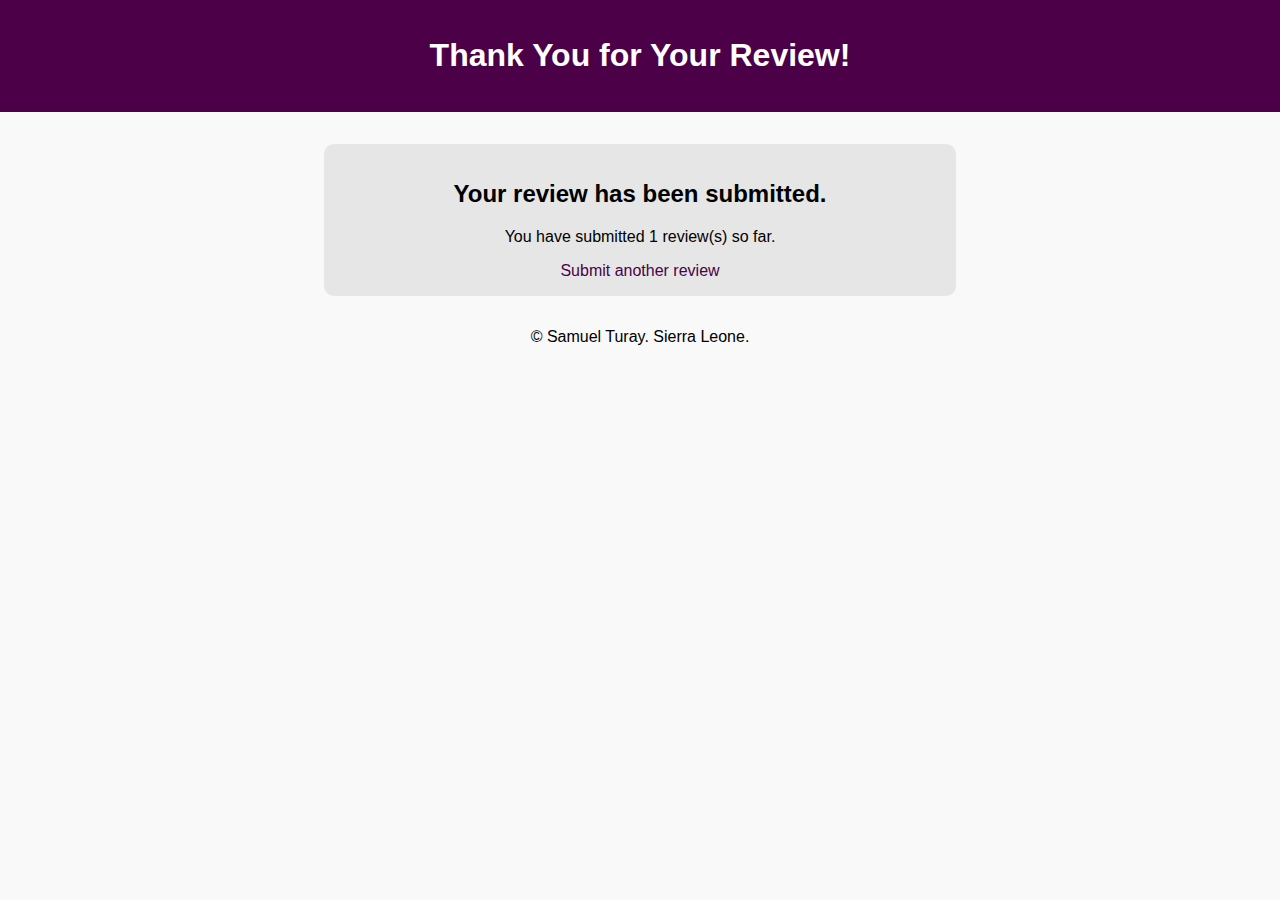
<file: week05/review.html>
<!DOCTYPE html>
<html lang="en">
  <head>
    <meta charset="UTF-8" />
    <meta name="viewport" content="width=device-width, initial-scale=1.0" />
    <title>Review Confirmation</title>
    <link rel="stylesheet" href="styles/review.css" />
    <script src="scripts/form.js" defer></script>
  </head>
  <body>
    <header>
      <h1>Thank You for Your Review!</h1>
    </header>

    <main>
      <h2>Your review has been submitted.</h2>
      <p>
        You have submitted
        <span id="reviewCount"></span>
        review(s) so far.
      </p>
      <a href="form.html">Submit another review</a>
    </main>

    <footer>
      <p>
        &copy;
        <span id="currentyear"></span>
        Samuel Turay. Sierra Leone.
      </p>
    </footer>
  </body>
</html>
</file>
<file: styles/base.css>
:root {
  /* creating custom property values / variables */
  --font-family: "Roboto Mono", monospace, san-serif;
  --box-shadow: 0 0 2rem -5px rgba(105, 105, 105, 0.26);
  --fluid-text-0: clamp(1rem, calc(0.96rem + 0.22vw), 1.13rem);
  --fluid-text-1: clamp(1.2rem, calc(1.1rem + 0.52vw), 1.5rem);
  --fluid-text-2: clamp(1.44rem, calc(1.25rem + 0.97vw), 2rem);
  --fluid-text-3: clamp(1.73rem, calc(1.4rem + 1.63vw), 2.66rem);
  --body-text-clamp: clamp(1.6rem, calc(1.8rem + 0.97vw), 2rem);
  --header-bg: rgba(223, 247, 254, 0.7);
  --section-bg: rgba(17, 31, 45, 0.5);
  --section-header: linear-gradient(147deg, #ffb99a 0%, #ffdbc5 100%);
  --bg-color: #fff0e0;
}

*,
*::after,
*::before {
  margin: 0;
  padding: 0;
  box-sizing: inherit;
}

html {
  font-size: 50%;
  box-sizing: border-box;
}

body {
  font-family: var(--font-family);
  font-size: var(--fluid-text-2);
}

header,
footer {
  background-color: var(--header-bg);
  backdrop-filter: blur(6px);
}

header {
  font-size: var(--fluid-text-2);
  padding: 1em;

  display: flex;
  justify-content: center;
  align-items: center;
  gap: 4rem;
}

header h1 {
  font-size: var(--fluid-text-3);
}

header span {
  color: #ffb99a;
}

ul {
  list-style: none;
}

nav {
  background-color: #000;
  color: #fff;
  position: relative;
  display: grid;
}

nav ul {
  text-align: center;
}

nav ul li {
  padding: 1rem 2rem;
  cursor: pointer;
}

nav ul li a:link,
nav ul li a:visited {
  color: #fff;
  text-decoration: none;
}

nav ul li:hover {
  background-color: var(--bg-color);
  color: #000;
}

nav ul li a:hover {
  color: #000;
}

main {
  color: var(--bg-color);
  padding: 2rem;
}

main img {
  width: 100%;
  height: auto;
  border-radius: 5px;
}

main :where(h2, h3) {
  text-align: center;
}

main h2 {
  color: var(--bg-color);
  border-bottom: 3px solid var(--bg-color);
}

main h3:not(.country h3) {
  background: var(--section-header);
  border-radius: 0.5rem;
  color: #000;
}

main :where(section, h3) {
  padding: 1.5rem 2rem;
}

.info-box {
  display: grid;
  grid-template-columns: 1fr;
  gap: 2rem;
}

.img-box,
.country-img-box {
  max-width: 50%;
  margin-block-start: 1.5rem;
}

.about-me,
.country-info {
  display: flex;
  flex-direction: column;
  align-items: center;
  justify-content: center;
  gap: 2rem;
}

.country h3 {
  border-bottom: 2px solid var(--bg-color);
  margin: 1rem 0;
}

.country img {
  width: 100%;
  height: auto;
}

.country-img-box {
  margin: 0 auto 1.5rem;
}

.card {
  background-color: var(--section-bg);
  backdrop-filter: blur(1.5rem);
  border-radius: 1rem;
  box-shadow: var(--box-shadow);
  padding-block: 1em;
  padding-inline: 1em;
}

.web-resources-sec {
  display: flex;
  flex-direction: column;
  text-align: center;
  gap: 1rem;
}

.web-resources-sec ul {
  display: flex;
  flex-direction: column;
}

.web-resources-sec ul li {
  padding: 1rem 2rem;
}

.web-resources-sec ul li a:link,
.web-resources-sec ul li a:visited {
  color: #ffb99a;
  /* text-decoration: none; */
}

footer {
  text-align: center;
}

#menu {
  font-size: 1.5rem;
  border: 1px solid rgba(0, 0, 0, 0.3);
  padding: 3px 7px 6px;
  background-color: #eee;
  color: #000;
  width: 100%;
  height: 5rem;
}

#menu::before {
  content: "☰";
  font-size: 3rem;
}

#menu.open::before {
  content: "❎";
}

.navigation li {
  display: none;
}

.open li {
  display: block;
  width: 100%;
}

/* ----------------------------------------------------------- */
/* Light - dark mode button section */
</file>
<file: styles/larger.css>
@media only screen and (min-width: 56.25em) {
  html {
    font-size: 62.5%;
  }

  header {
    font-size: var(--fluid-text-3);
  }

  nav,
  main {
    max-width: 180rem;
    margin: 0 auto;
  }

  nav {
    height: fit-content;
  }

  nav ul {
    display: flex;
  }

  nav ul li {
    display: flex;
    align-items: center;
    justify-content: center;
    width: 100%;
  }

  .info-box {
    grid-template-columns: repeat(3, 1fr);
  }

  figcaption {
    font-size: 2.5rem;
  }

  main h2 {
    text-align: left;
  }

  .about-me-sec {
    grid-column: 1/ 3;
  }

  .about-me,
  .country-info {
    flex-direction: row;
    padding-block: 1.5rem;
  }

  .img-box {
    order: 1;
  }

  .web-resources-sec {
    grid-column: 3 / 4;
  }

  #menu {
    display: none;
  }

  .navigation li {
    display: block;
  }
}
</file>
<file: chamber/styles/base.css>
/* Custom CSS Properties */
:root {
  /* Project colors */
  --primary-color: #00113e;
  --secondary-color: #ffbe37;
  --tertiary-color: #edeefd;
  --default-color: #eef0f4;
  --optional-color: #d68c45;
  --optional2-color: #f90a39;
  --calnder-text-color: #1d1d1d;
  --bg-color: #f1f1fb;

  --np-membership: #125b50;
  --bronze-membership: #cd5c08;
  --silver-membership: #eeeeee;
  --gold-membership: #ffb000;

  --primary-shade-1: #152246;
  --secondary-shade-1: #f3c462;
  --tertiary-shade-1: #c5c8f4;
  --default-shade-1: #d2d7e0;

  --primary-shade-2: #212d4d;
  --secondary-shade-2: #edcd8a;
  --tertiary-shade-2: #a5a9e8;
  --default-shade-2: #bac0cd;

  --glass-effect-bg: rgba(186, 192, 205, 0.55);
  --blur-effect: blur(2.5rem);
  --box-shadow-effect: 8px 8px 8px -6px rgba(0, 0, 0, 0.18);
  --box-shadow-all-4sides: 0 0 2rem rgba(0, 0, 0, 0.18);
  --box-shadow-all-4sides-cleaner: 0 0 2rem -5px rgba(0, 0, 0, 0.18);

  --default-gap: 2em;
  --default-gap: 1em;

  --input-border: #8b8a8b;
  /* change the values below to your chosen font(s) */
  --heading-font: "IBM Plex Sans Condensed", sans-serif;
  --paragraph-font: "Poppins", sans-serif;

  /* Fluid typography */
  --step--2: clamp(0.63rem, calc(0.72rem + -0.11vw), 0.69rem);
  --step--1: clamp(0.83rem, calc(0.83rem + 0.02vw), 0.84rem);
  --step-0: clamp(1rem, calc(0.96rem + 0.22vw), 1.13rem);
  --step-1: clamp(1.2rem, calc(1.1rem + 0.52vw), 1.5rem);
  --step-2: clamp(1.44rem, calc(1.25rem + 0.97vw), 2rem);
  --step-3: clamp(1.73rem, calc(1.4rem + 1.63vw), 2.66rem);
  --step-4: clamp(2.07rem, calc(1.56rem + 2.57vw), 3.55rem);
  --step-5: clamp(2.49rem, calc(1.71rem + 3.91vw), 4.74rem);
}

/* Basic resets */
*,
*::after,
*::before {
  margin: 0;
  padding: 0;
  box-sizing: inherit;
}

/* base settings */
html {
  font-size: 50%;
  box-sizing: border-box;
}

body {
  background-color: var(--default-color);
  font-family: var(--paragraph-font);
  font-size: 1.8rem;
  font-weight: 400;
  color: #282828;
  line-height: 1.5;
}

/* Header section */
:where(.header-box, .header-intro) {
  display: grid;
}

.homepage-body header {
  /* padding-inline: 2rem; */
  padding-block-end: 2rem;
  background: url(../images/hero.WEBP);
  background-position: center;
  background-size: cover;
  background-repeat: no-repeat;
  position: relative;
}

h1 {
  font-family: var(--heading-font);
  color: var(--primary-color);
  text-decoration: 2.5px underline double #444;
}

nav {
  display: none;
}

nav ul {
  list-style: none;
}

:where(.nav-links, .social-links, .socials-box, .cta-box, [role="switch"]) {
  display: flex;
  justify-content: center;
  align-items: center;
}

svg {
  height: 3rem;
  width: 3rem;
}

/* ----------------------------------------------------- */
/* ---------------------- HOME PAGE SECTION --------------- */
/* ----------------------------------------------------- */
/* Meet up Alert banner */
.banner {
  display: flex;
  background-color: var(--secondary-color);
  color: #333;
  padding: 10px;
  text-align: center;
  justify-content: space-between;
  align-items: center;
  display: none;
}

.banner p {
  margin: 0 auto;
  font-weight: bold;
  font-size: 2.4rem;
  font-family: var(--heading-font);
}

.close-button {
  background: var(--primary-color);
  color: white;
  border: none;
  border-radius: 0.5rem;
  font-size: 2.5rem;
  font-weight: bold;
  padding-inline: 0.3em;
  cursor: pointer;
  line-height: normal;
}

.homepage-body h2 {
  font-family: var(--heading-font);
  text-transform: uppercase;
  text-decoration: underline double;
}

/* ---------------------------------------------------------------------- */
.logo-box {
  width: 15rem;
  padding: 1rem;
}

.logo-box img {
  width: 100%;
  height: auto;
}

.nav-links {
  color: #444;
  padding: 0.4em;
  text-decoration: none;
  padding-block: 1em;
}

.active,
.nav-links:hover {
  color: var(--secondary-color);
  background-color: var(--primary-color);
  fill: var(--secondary-color);
}

.nav-links svg {
  height: 2rem;
  width: 2rem;
  margin-inline-end: 0.25em;
}

.menu-btn {
  border: none;
  background-color: var(--primary-color);
  border-radius: 3px;
  position: absolute;
  top: 10px;
  right: 10px;

  display: grid;
  place-content: center;
  min-width: 4ch;
  min-height: 4rem;
}

.menu-btn svg {
  fill: var(--secondary-color);
}

.show-nav {
  display: block;
}

.header-box {
  width: 90%;
  margin: 4em auto;
  grid-row: 2 / 3;
  grid-column: 1 / span 3;
  justify-self: center;

  gap: var(--default-gap);
}

.header-intro {
  padding-inline: 2em;
  padding-block: 1em;
  box-shadow: var(--box-shadow-all-4sides);

  justify-content: center;
  gap: var(--default-gap);
  text-align: center;
}

.header-intro p {
  color: #131212;
}

.motto-text {
  position: relative;
  color: #0e0d0d;
  text-transform: uppercase;
  font-weight: 900;
}

.motto-text::before,
.motto-text::after {
  content: "\201C";
  color: #9c9c9cb0;
  position: absolute;
  font-size: 12rem;
  z-index: -1;
}

.motto-text::before {
  top: -3rem;
  left: -2rem;
}

.motto-text::after {
  top: -3rem;
  right: -2rem;
}

.socials-box {
  width: 30rem;
  padding-block: 0.5em;
  justify-content: space-evenly;
  justify-self: center;
  box-shadow: var(--box-shadow-effect);
}

.social-links:hover {
  fill: var(--default-color);
}

:where(nav, .header-intro, .socials-box) {
  background: var(--glass-effect-bg);
  backdrop-filter: var(--blur-effect);
}

.cta-box {
  gap: var(--default-gap);
  justify-self: center;
}

.btn-join,
.btn-explore {
  display: grid;
  place-content: center;
  text-decoration: none;
  box-shadow: var(--box-shadow-effect);
  border-radius: 0.5rem;
  cursor: pointer;
  padding: 0.25em 0.75em;
  min-width: 5ch;
  min-height: 4rem;
  transition: transform 0.2s;
}

.btn-join {
  color: #444;
  background-color: var(--secondary-color);
}

.btn-explore {
  color: #fff;
  background-color: var(--primary-color);
}

.header-intro,
.socials-box,
.weather-box,
.events-box,
.spotlight {
  border-radius: 0.5rem;
}

/* -------------- NEWS-EVENTS-WEATHER-SECTION --------------- */
.figure-box {
  width: 80%;
  border: 0.5rem solid;
  display: flex;
  flex-direction: column;
  margin: 1.5em auto;
  background-color: var(--default-color);
}

.figure-box :not(img) {
  padding: 1.5rem;
}

.figure-box img {
  object-fit: cover;
  width: 100%;
  height: auto;
}

.figure-box h3 {
  font-family: var(--heading-font);
  font-weight: 600;
  text-transform: uppercase;
  text-decoration: 2px solid underline;
}

.news-event-section {
  display: grid;
  padding-block: 5em;
  overflow: hidden;
  justify-content: center;
}

.news-event-section h2 {
  font-family: var(--heading-font);
  letter-spacing: 2px;
  text-align: center;
}

.news-event-section-box {
  display: grid;
  gap: 5rem;
  row-gap: 2em;
  width: 95vw;
}

.news-box {
  grid-row: 1 / 5;
  padding-block-end: 3em;
  padding-inline: 1.5em;
  background-color: rgba(214, 139, 69, 0.67);
  position: relative;
  gap: var(--default-gap);
}

.news-box::before,
.news-box::after {
  content: "";
  position: absolute;
  width: 100%;
  height: 100%;
  z-index: -1;
}

.news-box::before {
  transform: skewX(20deg);
  top: 5rem;
  left: 10rem;
  border: 2rem double #d68b453c;
}

.news-box::after {
  transform: skewX(-20deg);
  top: -5rem;
  right: -10rem;
  border: 2rem dashed #d68b453c;
}

.news-box h2 {
  color: var(--primary-color);
  grid-row: 1 / 2;
  grid-column: 1 / 3;
  text-decoration-color: var(--primary-color);
  padding-block: 2rem;
}

.weather-box {
  color: var(--default-color);
  padding: 1em 2em;
  text-align: center;
}

.events-box {
  color: #000;
  padding: 1em 2em;
}

.events-box,
.weather-box,
.spotlight {
  background-color: var(--primary-color);
  padding-inline: 1em;
  display: grid;
  gap: 3rem;
  box-shadow: 0 0 0 3px var(--primary-shade-2), var(--box-shadow-all-4sides);
}

.event-details {
  display: grid;
  align-items: center;
}

.events-box h2,
.weather-box h2,
.spotlight h2 {
  color: var(--default-color);
  text-decoration-color: var(--default-color);
  align-self: center;
  justify-self: center;
}

.events-box div {
  display: grid;
  gap: 1.5rem;
}

.event-time {
  background-color: #d68c45;
  padding: 1rem 1.5rem;
  border-radius: 0.5rem;
  cursor: pointer;
  transition: all 0.2s;
  text-align: center;
}

.event-time:hover {
  box-shadow: 0 0 0.7rem 0.5rem var(--default-color);
}

.event-time:active {
  box-shadow: 0 0 0.5rem 0.3rem var(--default-color);
}

/* ---------------------PARTNERS SECTION ------------------- */
.partners {
  /* overflow: hidden; */
  padding-block: 2em;
  background-color: #ffffff;
  background-image: url("data:image/svg+xml,%3Csvg xmlns='http://www.w3.org/2000/svg' width='24' height='24' viewBox='0 0 24 24'%3E%3Cg fill='%23eef0f4' fill-opacity='1'%3E%3Cpolygon fill-rule='evenodd' points='8 4 12 6 8 8 6 12 4 8 0 6 4 4 6 0 8 4'/%3E%3C/g%3E%3C/svg%3E");
}

.partner-slide {
  display: flex;
  flex-direction: column;
  align-items: center;
  gap: 2rem;
}

.partner-slide:last-of-type {
  display: none;
}

.partners h2 {
  color: #444;
  font-family: var(--heading-font);
  text-align: center;
  margin-block-end: 2em;
}

.partner-slide img {
  width: 20%;
  height: auto;
}

/* -------------OUR SERVICES ------------------ */

.services-section {
  display: grid;
  place-items: center;
  row-gap: 5rem;
  padding-block: 2em 5em;
}

.service-card-box {
  display: grid;
  gap: var(--default-gap);
  width: 60%;
}

.card svg {
  width: 5rem;
  height: 5rem;
  fill: var(--primary-color);
}

.card h3 {
  text-transform: uppercase;
  font-family: var(--heading-font);
}

.card {
  text-align: center;
  display: grid;
  row-gap: 1rem;
  background-color: var(--secondary-color);
  padding: 1.5em 2em;
  border-radius: 1rem;
  box-shadow: 0 0 0 3px var(--primary-color),
    0 1rem 2rem -0.5rem var(--primary-color);
  position: relative;
}

/* ------------------EXPLORE SECTION--------------- */

.explore {
  display: flex;
  flex-direction: column-reverse;
  gap: 3.5em;
  align-items: center;
  justify-content: space-evenly;

  padding: 6em 4em;
  background-color: #d68c45;
}

.mini-gallery-box {
  display: grid;
  grid-template-columns: repeat(2, 1fr);
  gap: var(--default-gap);
}

.mini-gallery-box img {
  width: 100%;
  height: auto;
  border-radius: 1rem;
  box-shadow: var(--box-shadow-effect);
}

.explore-text-box {
  color: #000;
  /* width: 35%; */
  display: grid;
  gap: var(--default-gap);
  text-align: center;
}

.explore-text-box h2 {
  justify-self: center;
}

/* ----------------------FOOTER----------------------- */
footer {
  padding-block: 5em;
  color: #565656b6;
  display: flex;
  flex-direction: column;
  justify-content: center;
  align-items: center;
  gap: 5rem;
  text-align: center;
}

.footer-captions {
  font-family: var(--heading-font);
  color: #444;
  font-weight: 600;
}

footer ul {
  list-style: none;
}

footer svg {
  fill: #444444d1;
}

.contact-box,
.quick-link-box,
.footer-socials {
  display: flex;
  flex-direction: column;
  gap: 1.5rem;
}

address a,
.quick-link-box a {
  color: #444444d1;
}

address,
.quick-link-box ul {
  display: grid;
  row-gap: 1rem;
}

.quick-link-box a {
  text-decoration: none;
}

address a:hover,
.quick-link-box a:hover {
  color: var(--primary-color);
  text-decoration: 5px underline var(--secondary-color);
}

.footer-socials ul {
  display: flex;
  gap: 1rem;
}

/* ----------------------------------------------------- */
/* ---------------------- DISCOVER PAGE SECTION --------------- */
/* ----------------------------------------------------- */

.discover-page-body header {
  background-color: var(--optional-color);
}

.banner-image-box {
  display: none;
}

.message-box {
  text-decoration: none;
  color: var(--default-color);
  font-size: 2.5rem;
}

.sidebar-box {
  background-color: var(--secondary-shade-1);
  display: flex;
  flex-direction: column;
  align-items: center;
  gap: 1em;
  padding-block: 1em;
}

.sidebar-info {
  background-color: var(--primary-color);
  color: var(--default-color);
  width: 80%;
  padding-inline: 2em;
  padding-block: 1em;
  border-radius: 1rem;
  box-shadow: var(--box-shadow-all-4sides);

  display: grid;
  gap: 1.5rem;
}

.sidebar-info a {
  color: var(--optional-color);
}

.sidebar-info h2 {
  text-decoration: underline double;
  text-underline-offset: 5px;
}

.population-info div {
  width: 30%;
  margin: 0 auto;
}

.population-info img {
  width: 100%;
  height: auto;
}

.population-info ul {
  list-style: none;
}

.population-info strong {
  font-family: var(--heading-font);
  font-size: 2rem;
}

.population-info {
  display: flex;
  align-items: center;
}

.heading-intro {
  display: flex;
  justify-content: space-between;
}

.heading-intro svg {
  fill: var(--secondary-color);
  width: 3.5rem;
  height: 3.5rem;
}

.calender {
  width: 80%;
  max-width: 600px;
  padding-block: 3rem;
  padding-inline: 2rem;
  border-radius: 1rem;
  background-color: var(--bg-color);
}

.calender :where(.header, .the-date, .calender .btns) {
  display: flex;
}

.calender .header {
  align-items: center;
  justify-content: space-between;
  margin-bottom: 2rem;
  padding-bottom: 2rem;
  border-bottom: 2px solid #ccc;
}

.calender .header .the-date {
  align-items: center;
  font-size: 2.5rem;
  font-weight: 600;
  color: var(--calnder-text-color);
}

.calender .header .btns {
  gap: 1rem;
}

.calender .header .btns svg {
  cursor: pointer;
  stroke: var(--optional-color);
}

.weekdays ul {
  list-style: none;
  display: flex;
  gap: 1rem;
  margin-block-end: 1rem;
}

.weekdays .day {
  width: calc(100% / 7 - 1rem);
  text-align: center;
  font-weight: 700;
}

.days {
  display: flex;
  flex-wrap: wrap;
  gap: 1rem;
}

.days .day {
  width: calc(100% / 7 - 1rem);
  height: 5rem;
  display: flex;
  align-items: center;
  justify-content: center;
  color: var(--calnder-text-color);
  background-color: var(--default-shade-1);
  border-radius: 5px;
}

.days .day.today {
  background-color: var(--secondary-color);
}

.days .day.next,
.days .day.prev {
  color: #ccc;
  background-color: var(--default-color);
}

iframe {
  width: 100%;
}

.explore-photos-box {
  display: grid;
  justify-content: center;
  gap: 1.5em;
  padding-block: 1.5em;
}

.about-lynnwood-box {
  width: 80%;
  justify-self: center;
}

.about-lynnwood-box h3 {
  text-align: center;
  font-family: var(--heading-font);
  font-size: 2.5rem;
  text-decoration: 2px underline double var(--primary-color);
  margin-block-end: 1rem;
}

.explore-photos-box picture {
  width: 80%;
  justify-self: center;
  box-shadow: var(--box-shadow-all-4sides);
}

.explore-photos-box img {
  width: 100%;
  height: auto;
  border-radius: 5px;
}

.discover-page-body footer,
.join-page-body header,
.join-page-body footer,
.thankyou-page-body header,
.thankyou-page-body footer,
.directory-page-body header,
.directory-page-body footer {
  background-color: var(--optional-color);
}

/* ----------------------------------------------------- */
/* ---------------------- JOIN PAGE SECTION --------------- */
/* ----------------------------------------------------- */

.join-page-body section,
.thankyou-page-body {
  background-color: #eef0f4;
  background-image: url("data:image/svg+xml,%3Csvg width='70' height='70' viewBox='0 0 70 70' xmlns='http://www.w3.org/2000/svg'%3E%3Cg fill='%23d68c45' fill-opacity='0.33' fill-rule='evenodd'%3E%3Cpath d='M0 0h35v35H0V0zm5 5h25v25H5V5zm5 5h15v15H10V10zm5 5h5v5h-5v-5zM40 5h25v25H40V5zm5 5h15v15H45V10zm5 5h5v5h-5v-5zM70 35H35v35h35V35zm-5 5H40v25h25V40zm-5 5H45v15h15V45zm-5 5h-5v5h5v-5zM30 40H5v25h25V40zm-5 5H10v15h15V45zm-5 5h-5v5h5v-5z'/%3E%3C/g%3E%3C/svg%3E");
}

.join-page-body section {
  padding: 3em 2em;
}

.join-page-body .join-cta-text {
  font-family: var(--paragraph-font);
  font-style: italic;
  background-color: #fff;
  border-radius: 5px;
  padding: 1em 1.5em;
}

.form-container {
  display: grid;
  flex-direction: column;
  align-items: center;
  justify-items: center;
  gap: 2rem;
  box-shadow: var(--box-shadow-all-4sides-cleaner);
}

.form-container .svg-box {
  width: 70%;
}

.form-container .svg-box img {
  width: 100%;
  height: 80%;
}

.form-container form {
  background: var(--secondary-color);
  backdrop-filter: var(--blur-effect);
  width: 100%;
  padding-inline: 1em;
  padding-block-start: 0.75em;
  padding-block-end: 1.5em;
  border-radius: 0.5rem;

  display: grid;
}

.form-container form label.top {
  display: block;
  margin-block-start: 2.5rem;
}

.form-container form div,
.side-by-side {
  display: block;
}

.form-container form div {
  margin-block-start: 2.5rem;
  /* margin-block-end: .5rem; */
}

.side-by-side {
  padding-block-start: 1rem;
  display: flex;
  align-items: center;
  gap: 3px;
}

.form-container input[type="radio"] {
  width: 2rem;
  height: 2rem;
}

.asterisk {
  color: var(--optional2-color);
}

.form-container form input:not([type="radio"]) {
  width: 100%;
  max-width: 35rem;
  height: 4.4rem;
}

.form-container form label.top input:required {
  outline: 1px solid var(--optional2-color);
}

.form-container form label.top input:required:valid {
  outline-color: lime;
}

.form-container textarea {
  resize: vertical;
  width: 100%;
  max-width: 35rem;
}

.form-container form input:not([type="radio"]),
.form-container form textarea {
  display: block;
  color: #555;
  font-size: max(1.8rem, 1em);
  padding: 0.25em 0.5em;
  border: 2px solid var(--input-border);
  border-radius: 4px;
}

.form-container form input:not(textarea) {
  line-height: 1;
}

.form-container form input:focus:not([type="radio"]),
.form-container form textarea:focus {
  border-color: var(--tertiary-color);
  box-shadow: 0 0 0 3px hsla(245, 100%, calc(42% + 40%), 0.8);
  outline: 3px solid transparent;
  transition: 180ms box-shadow ease-in-out;
}

.form-container form input[type="submit"] {
  border: none;
  color: white;
  background-color: var(--primary-color);
  cursor: pointer;
  border-radius: 1rem;
  padding-block: 0.75rem;
  padding-inline: 1.5rem;
  box-shadow: var(--box-shadow-effect);
}

.benefits-box div {
  background-color: #fff;
  width: 80%;
  padding-block: 1.5em;
  padding-inline: 1.5em;
  border-radius: 1rem;
  margin: 0 auto;
}

.benefits-box h2 {
  font-size: 2rem;
  font-family: var(--heading-font);
  text-align: center;
  margin-block-end: 1rem;
}

.benefits-box ul {
  list-style: none;
  margin-inline-start: 1.5rem;
}

.benefits-box ul ::marker {
  content: "✓ ";
}

.thankyou-page-body section p {
  font-size: 2rem;
  background-color: #fff;
  padding: 1em 0.75em;
}

/* ----------------------------------------------------- */
/* ---------------------- DIRECTORY PAGE SECTION --------------- */
/* ----------------------------------------------------- */

.intro-section {
  text-align: center;
  padding-inline: 1em;
}

.views-button-section {
  margin-block: 1em;
  background-color: var(--primary-color);
  padding-block: 1em;
  padding-inline: 1em;
  display: flex;
  justify-content: center;
  gap: 2rem;
}

.views-button-section button {
  padding-block: 0.5em;
  padding-inline: 1em;
  border: none;
  border-radius: 5px;
  background: transparent;
  box-shadow: var(--box-shadow-all-4sides);
}

.views-button-section button:active {
  border-color: lime;
  outline: 2px dotted lime;
  outline-offset: 0.2em;
}

.views-button-section #grid-view {
  background-color: var(--optional-color);
}

.views-button-section #list-view {
  background-color: var(--secondary-color);
  color: var(--default-color);
}

.member-card-section {
  background-color: #eef0f4;
  background-image: url("data:image/svg+xml,%3Csvg width='70' height='70' viewBox='0 0 70 70' xmlns='http://www.w3.org/2000/svg'%3E%3Cg fill='%23d68c45' fill-opacity='0.33' fill-rule='evenodd'%3E%3Cpath d='M0 0h35v35H0V0zm5 5h25v25H5V5zm5 5h15v15H10V10zm5 5h5v5h-5v-5zM40 5h25v25H40V5zm5 5h15v15H45V10zm5 5h5v5h-5v-5zM70 35H35v35h35V35zm-5 5H40v25h25V40zm-5 5H45v15h15V45zm-5 5h-5v5h5v-5zM30 40H5v25h25V40zm-5 5H10v15h15V45zm-5 5h-5v5h5v-5z'/%3E%3C/g%3E%3C/svg%3E");

  margin-block: 1em;
  padding-block: 1.5em;
  padding-inline: 1em;
}

.member-card {
  width: 80%;
  background-color: #fff;
  display: flex;
  flex-direction: column;
  gap: 2rem;
  padding-block: 1em;
  padding-inline: 1em;
  text-align: center;
  border-radius: 1rem;
  box-shadow: var(--box-shadow-all-4sides-cleaner);
  margin: 0 auto;
}

.member-card figure div {
  width: 60%;
}

.member-card figure img {
  width: 100%;
  height: auto;
}

.member-card figure div,
.member-card .member-info-box img {
  margin: 0 auto;
}

.member-card figure figcaption {
  font-family: var(--heading-font);
  font-size: 2rem;
  font-weight: 600;
}

.member-card .member-info-box {
  display: grid;
  gap: 1rem;
}

.member-card .member-info-box a {
  color: var(--optional-color);
}

.member-card .member-info-box a:active,
.member-card .member-info-box a:visited {
  color: var(--primary-color);
}

.grid {
  display: grid;
  grid-template-columns: repeat(auto-fit, minmax(300px, 1fr));
  gap: 2.5rem;
}

.list {
  padding: 0;
}

.list .member-card:nth-child(even) {
  background-color: var(--tertiary-color);
}

.list .member-card {
  text-align: left;
  border-radius: 0;
  box-shadow: none;
}

.list .member-card figure div {
  display: none;
}

.list .member-card .member-info-box img {
  margin: 0;
}

@media only screen and (min-width: 37.5em) {
  .header-box {
    width: 70%;
  }

  .logo-box {
    width: 15rem;
  }

  .news-event-section-box {
    display: grid;
    grid-template-columns: repeat(2, 1fr);
    grid-auto-rows: 1fr;
    gap: 5rem;
    width: 85vw;
  }

  .figure-box {
    height: 100%;
    width: 100%;
  }

  .news-box {
    grid-column: 1 / 3;
    grid-row: 2 / 4;

    display: grid;
    grid-template-columns: repeat(2, 1fr);
    grid-template-rows: min-content repeat(2, 1fr);
    place-items: center;
    gap: var(--default-gap);

    padding-block-end: 3em;
  }

  .weather-box {
    color: var(--default-color);
    grid-column: 2 / 3;
    grid-row: 1 / 2;
    text-align: center;
  }

  .partners {
    overflow: hidden;
    white-space: nowrap;
    padding-block: 2em;
  }

  .partners :last-child {
    display: inline-block;
  }

  .partners:hover .partner-slide {
    animation-play-state: paused;
  }

  .partner-slide {
    display: inline-block;
    animation: 25s slide infinite linear;
  }

  .partner-slide img {
    object-fit: scale-down;
    height: 5vh;
    margin-inline: 4rem;
  }

  @keyframes slide {
    from {
      transform: translateX(0);
    }

    to {
      transform: translateX(-100%);
    }
  }

  .services-section {
    display: grid;
    place-items: center;
    row-gap: 10rem;
    padding-block: 5em 10em;
  }

  .service-card-box {
    width: 85%;

    display: grid;
    grid-template-columns: repeat(2, 1fr);
    gap: var(--default-gap);
  }

  .card svg {
    width: 5rem;
    height: 5rem;
  }

  /* ----------- DISCOVER PAGE SECTION---------- */
  .banner-image-box {
    display: flex;
  }

  .banner-image-box picture {
    width: 100%;
  }

  .banner-image-box img {
    width: 100%;
    height: auto;
  }

  .sidebar-box {
    display: grid;
    grid-template-columns: repeat(auto-fit, minmax(250px, 1fr));
    grid-auto-rows: 1fr;
    padding-inline: 1em;
  }

  .sidebar-info,
  .calender {
    width: 100%;
    height: 100%;
  }

  .sidebar-info {
    grid-auto-rows: min-content;
    place-content: center;
    gap: 2em;
  }

  .population-info {
    flex-direction: column;
  }

  /* JOIN SECTION */
  .form-container .svg-box {
    width: 45%;
  }

  .form-box form {
    grid-template-columns: repeat(2, 1fr);
  }

  .form-box form .benefits-box {
    display: grid;
    /* grid-template-columns: repeat(2, 1fr); */
  }

  .form-box form .benefits-box div {
    height: 70%;
    display: flex;
    flex-direction: column;
    align-items: center;
    justify-content: center;
  }

  /* ----------------DIRECTORY PAGE SECTION --------------- */

  .member-card {
    height: 100%;
    width: 80%;
    margin: 0;
    justify-content: center;
  }

  .list .member-card {
    text-align: left;
    border-radius: 0;
    box-shadow: none;

    flex-direction: row;
    align-items: center;
    gap: 2em;
  }

  .list .member-card figure div {
    display: none;
  }

  .list .member-card .member-info-box {
    display: flex;
    align-items: center;
    gap: 1em;
  }
}
</file>
<file: chamber/styles/larger.css>
@media only screen and (min-width: 56.25em) {
    html {
        font-size: 62.5%;
    }

    /* ----------------------------------------------------- */
    /* ---------------------- HOMEPAGE PAGE SECTION --------------- */
    /* ----------------------------------------------------- */

    header {
        display: grid;
        grid-template-columns: repeat(4, 1fr);
        place-items: center;

    }

    .homepage-body header {
        min-height: 100vh;
        grid-template-rows: 60px 1fr;
        gap: 3.0rem;
        padding-inline: 2rem;
        padding-block-end: 2rem;
    }

    h1 {
        font-size: 4.5rem;
    }

    .menu-btn {
        display: none;
    }

    nav {
        display: flex;
        grid-column: 3 / 5;
        grid-row: 1 / 2;
        justify-self: end;
        align-self: self-end;
    }

    :where(nav ul, .nav-links, .social-links, .socials-box, .cta-box, [role="switch"]) {
        display: flex;
        justify-content: center;
        align-items: center;
    }

    .nav-links {
        padding-inline: 1em;
        padding-block: .5em;
    }

    .header-box {
        width: 60%;
        grid-row: 2 / 3;
        grid-column: 1 / span 3;
        justify-self: center;

        gap: var(--default-gap);
    }

    .header-intro {
        text-align: left;
    }

    .logo-box {
        width: 15rem;
        justify-self: left;
        align-self: self-start;
    }

    .logo-box img {
        padding: 1.5rem 0;
    }

    .cta-box {
        gap: var(--default-gap);
        justify-self: left;
    }

    .btn-join,
    .btn-explore {
        padding: 0.25em 0.75em;
        min-width: 10ch;
        min-height: 4.4rem;
    }

    .btn-explore:hover,
    .btn-join:hover {
        transform: scale(1.1);
    }

    .btn-explore:active,
    .btn-join:active {
        transform: scale(1);
    }

    .figure-box {
        transition: all .2s;
        /* gap: 2rem; */
    }

    .figure-box:hover {
        transform: translateY(-10px);
    }

    .news-event-section {
        padding-block: 10em;
    }

    .news-event-section-box {
        grid-template-columns: repeat(3, 1fr);
        gap: 5rem;
        width: 90vw;
    }

    .news-box {
        grid-column: 1 / 3;
        grid-row: 1 / 4;

        display: grid;
        grid-template-columns: repeat(2, 1fr);
        grid-template-rows: min-content max-content max-content;
        place-items: center;
        gap: 2em;
        padding-block-end: 3em;

    }

    .weather-box {
        color: var(--default-color);
        grid-column: 3 / 4;
        grid-row: 2 / 3;
        text-align: center;
    }

    .partner-slide {
        flex-direction: row;
    }

    .partner-slide img {
        width: 20%;
    }


    .services-section {
        display: grid;
        place-items: center;
        row-gap: 10rem;
        padding-block: 5em 10em;
    }

    .service-card-box {
        width: 60%;

        display: grid;
        grid-template-columns: repeat(2, 1fr);
        gap: var(--default-gap);
    }

    .card svg {
        width: 5rem;
        height: 5rem;
        fill: var(--default-shade-2);
    }

    .card {
        background-color: #fff;
    }

    .card:hover {
        background-color: var(--secondary-color);
    }

    .card:hover svg {
        fill: var(--primary-color);
    }


    .explore {
        flex-direction: row;
        gap: 0;
    }

    .mini-gallery-box {
        width: 50%;
    }

    .explore-text-box {
        width: 35%;
    }

    footer:not(.copyright-box) {
        align-items: flex-start;
        flex-direction: row;
        flex-flow: wrap;
        text-align: left;
    }

    .footer-social-links:hover svg {
        fill: var(--default-color);
    }

    /* ----------------------------------------------------- */
    /* ---------------------- DISCOVER PAGE SECTION --------------- */
    /* ----------------------------------------------------- */
    .discover-page-body header,
    .join-page-body header,
    .directory-page-body header {
        padding-inline: 2rem;
    }

    .discover-page-body nav,
    .join-page-body nav,
    .thankyou-page-body nav,
    .directory-page-body nav {
        grid-column: 3 / 5;
        justify-self: self-end;
        align-self: center;
    }

    .info-section-grid {
        display: grid;
        grid-template-columns: repeat(5, 1fr);

    }

    .sidebar-box {
        grid-column: 1 / 3;
        grid-row: 1 / 3;
        height: min-content;
        grid-template-columns: 1fr;
        justify-items: center;
        padding-block: 3em;
    }

    .map-box {
        grid-column: 3 / 6;
        grid-row: 1 / 2;
    }

    .explore-photos-box {
        grid-column: 3 / 6;
        grid-row: 2 / 3
    }

    .explore-photos-box picture {
        width: 70%;

    }

    .explore-photos-box picture img {
        transition: all .2s;
    }

    .explore-photos-box picture img:hover {
        box-shadow: 0 0 0,
            0 1rem 2rem -.5rem var(--primary-color);
        border-radius: 1.5rem 15rem;
    }

    .sidebar-info,
    .calender {
        width: 80%;
    }

    .calender .header .btns svg {
        transition: all .2s;
    }

    .calender .header .btns svg:hover {
        transform: scale(1.1);
        fill: var(--primary-color);
        stroke: none;
    }

    .days .day {
        transition: all .2s;
    }

    .days .day:not(.prev):not(.next):hover {
        transform: scale(1.05);
        background-color: var(--secondary-color);
    }


    /* ----------------------------------------------------- */
    /* ---------------------- JOIN PAGE SECTION --------------- */
    /* ----------------------------------------------------- */
    .form-container {
        justify-content: space-evenly;
    }

    .form-container .svg-box {
        width: 35%;
    }

    .form-container form input[type="submit"]:hover {
        background-color: var(--default-color);
        color: var(--primary-color);
    }

    .form-container form input[type="submit"]:active {
        box-shadow: none;
    }

    .join-page-body .join-cta-text {
        width: 70vw;
        margin: 0 auto 3em;
    }

    .thankyou-page-body section p,
    .thankyou-page-body section h1 {
        width: 60vw;
        max-width: 70vw;
        margin: 1em auto;
    }

}


/* ----------------------------------------------------- */
/* ---------------------- DIRECTORY PAGE SECTION --------------- */
/* ----------------------------------------------------- */

.member-card {
    width: 100%;
}

.list .member-card {
    gap: 3rem;
}

.list .member-card .member-info-box {
    gap: 2rem;
}

.grid {
    display: grid;
    grid-template-columns: repeat(auto-fit, minmax(350px, 1fr));
    gap: 2.5rem;
}

@media only screen and (min-width: 118.75em) {

    .news-event-section-box,
    .service-card-box,
    .partners {
        max-width: 50vw;
        margin: 0 auto;

    }

    .header-box {
        max-width: 118rem;
    }

    .mini-gallery-box,
    .explore-text-box {
        max-width: 50em;
    }

    .explore {
        justify-content: center;
        gap: 7em;
    }
}
</file>
<file: week02/styles/temples.css>
body {
  font-family: "Roboto", sans-serif;
}

header {
  position: relative;
  background-color: #4b0082;
  color: white;
  text-align: center;
  padding: 1rem;

  /* Flexbox */
  display: flex;
  justify-content: space-between;
  align-items: center;
}

h1 {
  font-size: 1.6rem;
}

nav {
  position: relative;
  display: none;
  /* text-align: center; */

  position: absolute;
  top: 99%;
  right: 0;
  background-color: #4b0082;
  padding: 2rem;
}

nav ul {
  list-style-type: none;

  display: flex;
  flex-direction: column;
  align-items: center;
  gap: 1rem;
}

nav ul li a {
  text-decoration: none;
  color: white;
}

h2 {
  text-align: center;
  font-size: 1.4rem;
}

#hamburger {
  background: none;
  border: none;
  color: white;
  font-size: 2rem;
  cursor: pointer;
  margin-top: 1rem;
}

/* #menu {
  position: absolute;
  top: 105%;
  right: -37%;
  background-color: #4b0082;
  padding: 2rem;
} */

.show {
  display: block;
}

.main {
  display: grid;
  grid-template-columns: 1fr;
  gap: 1.5rem;
  max-width: 600px;
  margin: 2rem auto;
}

figure {
  margin: 0;
  padding: 0;
  text-align: center;
}

img {
  width: 100%;
}

footer {
  text-align: center;
  padding: 1rem;
  background-color: #4b0082;
  color: white;
}
</file>
<file: week02/styles/temples-large.css>
@media screen and (min-width: 768px) {
  header {
    display: flex;
    justify-content: space-between;
    align-items: center;
    padding: 1rem;
  }

  nav {
    display: flex;
    /* text-align: center; */
    position: static;
    padding: 0;
  }

  nav ul {
    flex-direction: row;
    gap: 0rem;
  }

  nav ul li {
    display: inline-block;
    margin: 0 1rem;
  }

  #hamburger {
    display: none; /* Hide hamburger in larger views */
  }

  .main {
    grid-template-columns: repeat(3, 1fr);
    gap: 2.5rem;
  }
}
</file>
<file: week03/styles/place.css>
:root {
  --primary-color: #005a8e;
  --secondary-color: #d1e0f2;
  --font-color: #333;
}

body {
  font-family: "Roboto", sans-serif;
  color: var(--font-color);
  margin: 0;
  padding: 0;
  max-width: 1200px;
  margin: 0 auto;
}

header {
  background-color: var(--primary-color);
  color: white;
  text-align: center;
  padding: 1rem;
}

main {
  display: grid;
}

/* Hero Section */
.hero img {
  width: 100%;
  height: auto;
}

/* Data and Weather Sections */
.data,
.weather {
  padding: 1rem;
  border: 1px solid var(--primary-color);
  background-color: var(--secondary-color);
}

/* Styling for labels in Data and Weather section */
.data p strong,
.weather p strong {
  font-weight: bold;
  color: var(--primary-color);
}

.weather h2 {
  display: flex;
  align-items: center;
  gap: 0.5rem;
}

/* Footer Styling */
footer {
  background-color: var(--primary-color);
  color: white;
  text-align: center;
  padding: 1rem;
}

/* Responsive layout for larger screens */
@media (min-width: 768px) {
  main {
    grid-template-columns: 1fr 2fr 1fr;
    gap: 1.5rem;

    position: relative;
  }

  /* Make the hero image full width */
  .hero {
    grid-column: 1 / 4;
  }

  /* Only apply this layout for larger screens */
  .data,
  .weather {
    position: absolute;
    top: 20%;
    padding: 1rem 2rem;
    background-color: rgba(209, 224, 242, 0.9); /* Transparent background */
    box-shadow: var(--box-shadow); /* Add shadow to boxes */
    z-index: 2; /* Ensure the boxes are above the image */
  }

  .data {
    left: 1%; /* Position the data box */
    top: 15%;
    translate: transform(-50%, -50%);
  }

  .weather {
    right: 2%; /* Position the weather box */
    top: 50%;
    translate: transform(-50%, -50%);
  }
}
</file>
<file: week05/styles/form.css>
body {
  font-family: "Roboto", sans-serif;
  background-color: #f9f9f9;
  margin: 0;
  padding: 0;
}

header {
  background-color: #4b0048;
  color: white;
  text-align: center;
  padding: 1rem;
}

main {
  width: fit-content;
  max-width: 1000px;
  margin: 2rem auto;
  padding: 1rem;
  background-color: #e6e6e6;
  border-radius: 10px;
}

form {
  display: grid;
  gap: 1rem;
  width: 100%;
}

label {
  font-weight: bold;
}

fieldset {
  border: 1px solid #ccc;
  padding: 1rem;
}

textarea,
input[type="text"],
input[type="date"],
select {
  padding: 0.5rem;
  margin-top: 0.5rem;
  border: 1px solid #ccc;
  border-radius: 5px;
}

input[type="submit"] {
  background-color: #4b0048;
  color: white;
  padding: 1rem;
  border: none;
  border-radius: 5px;
  cursor: pointer;
}

input[type="submit"]:hover {
  background-color: #6a006c;
}

footer {
  text-align: center;
  margin-top: 2rem;
}
</file>
<file: week05/styles/review.css>
body {
  font-family: "Roboto", sans-serif;
  background-color: #f9f9f9;
  margin: 0;
  padding: 0;
}

header {
  background-color: #4b0048;
  color: white;
  text-align: center;
  padding: 1rem;
}

main {
  max-width: 600px;
  margin: 2rem auto;
  padding: 1rem;
  background-color: #e6e6e6;
  border-radius: 10px;
  text-align: center;
}

a {
  color: #4b0048;
  text-decoration: none;
}

footer {
  text-align: center;
  margin-top: 2rem;
}
</file>
